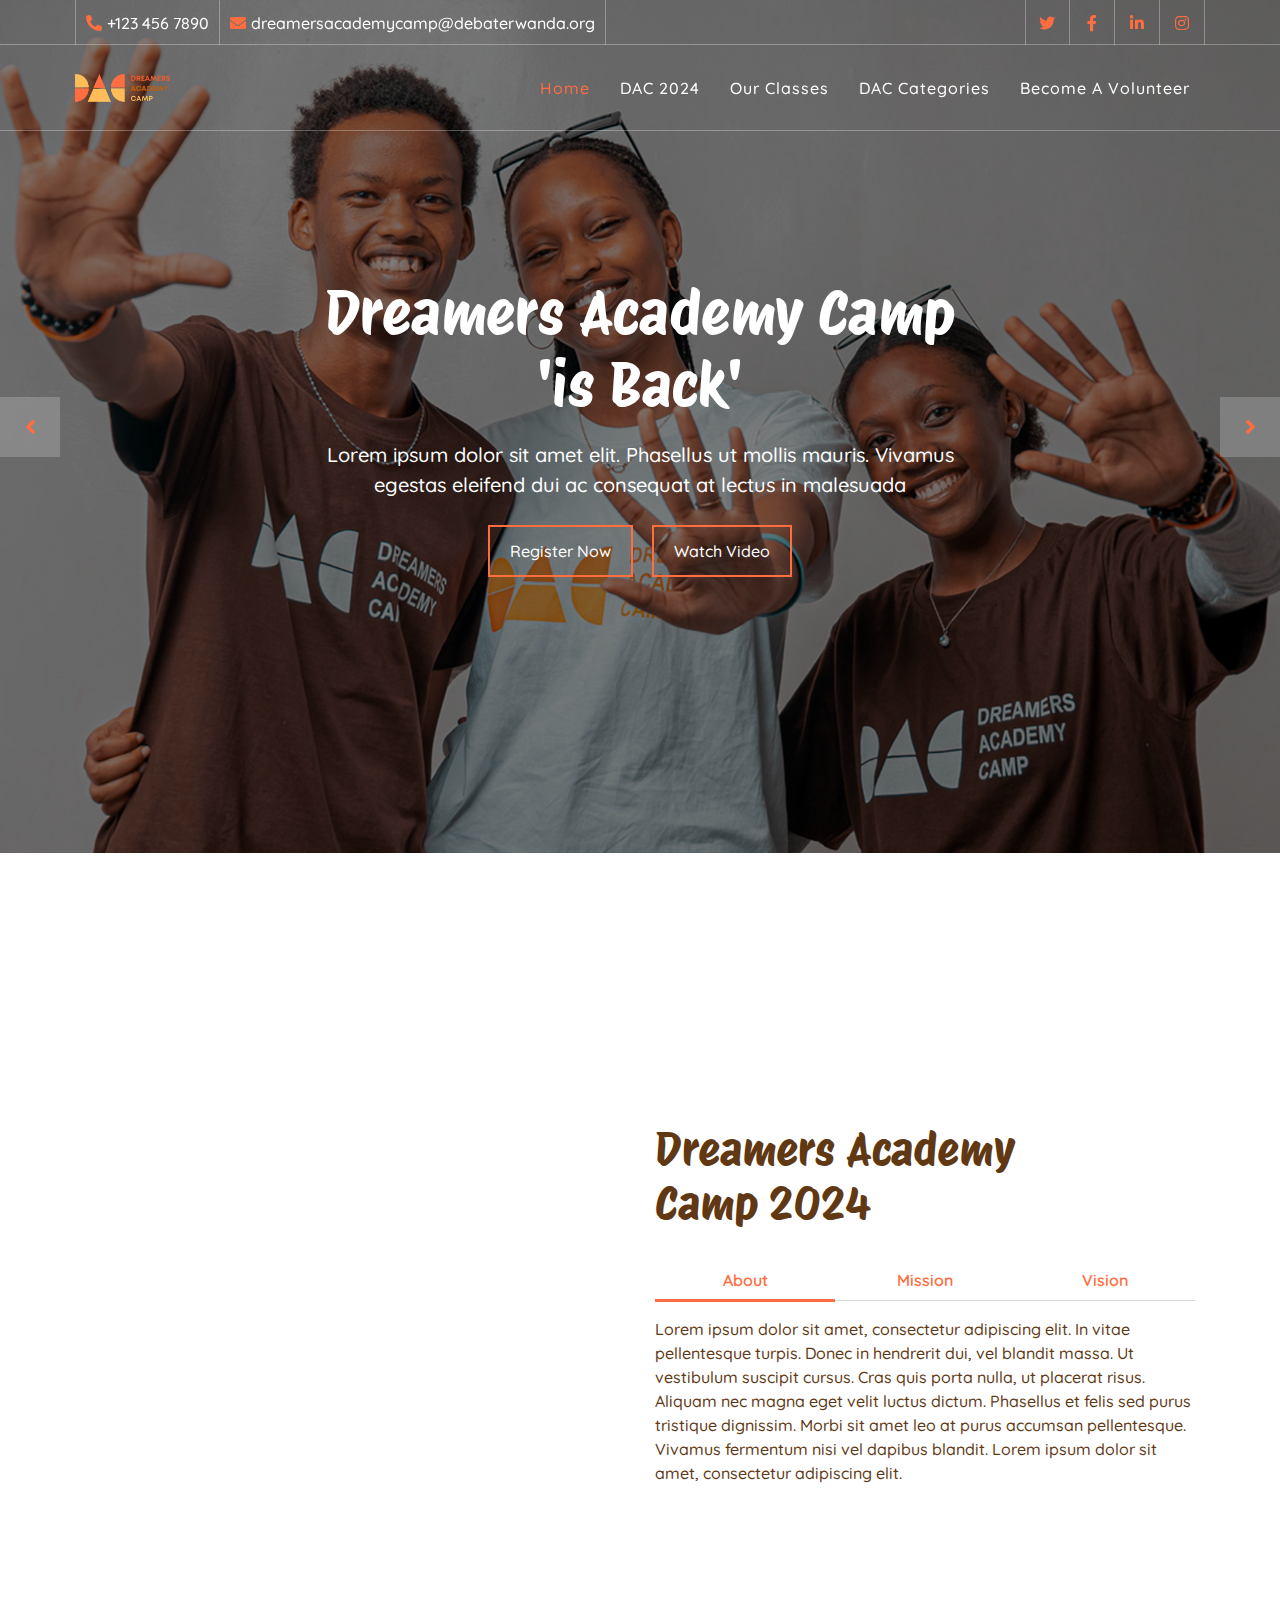
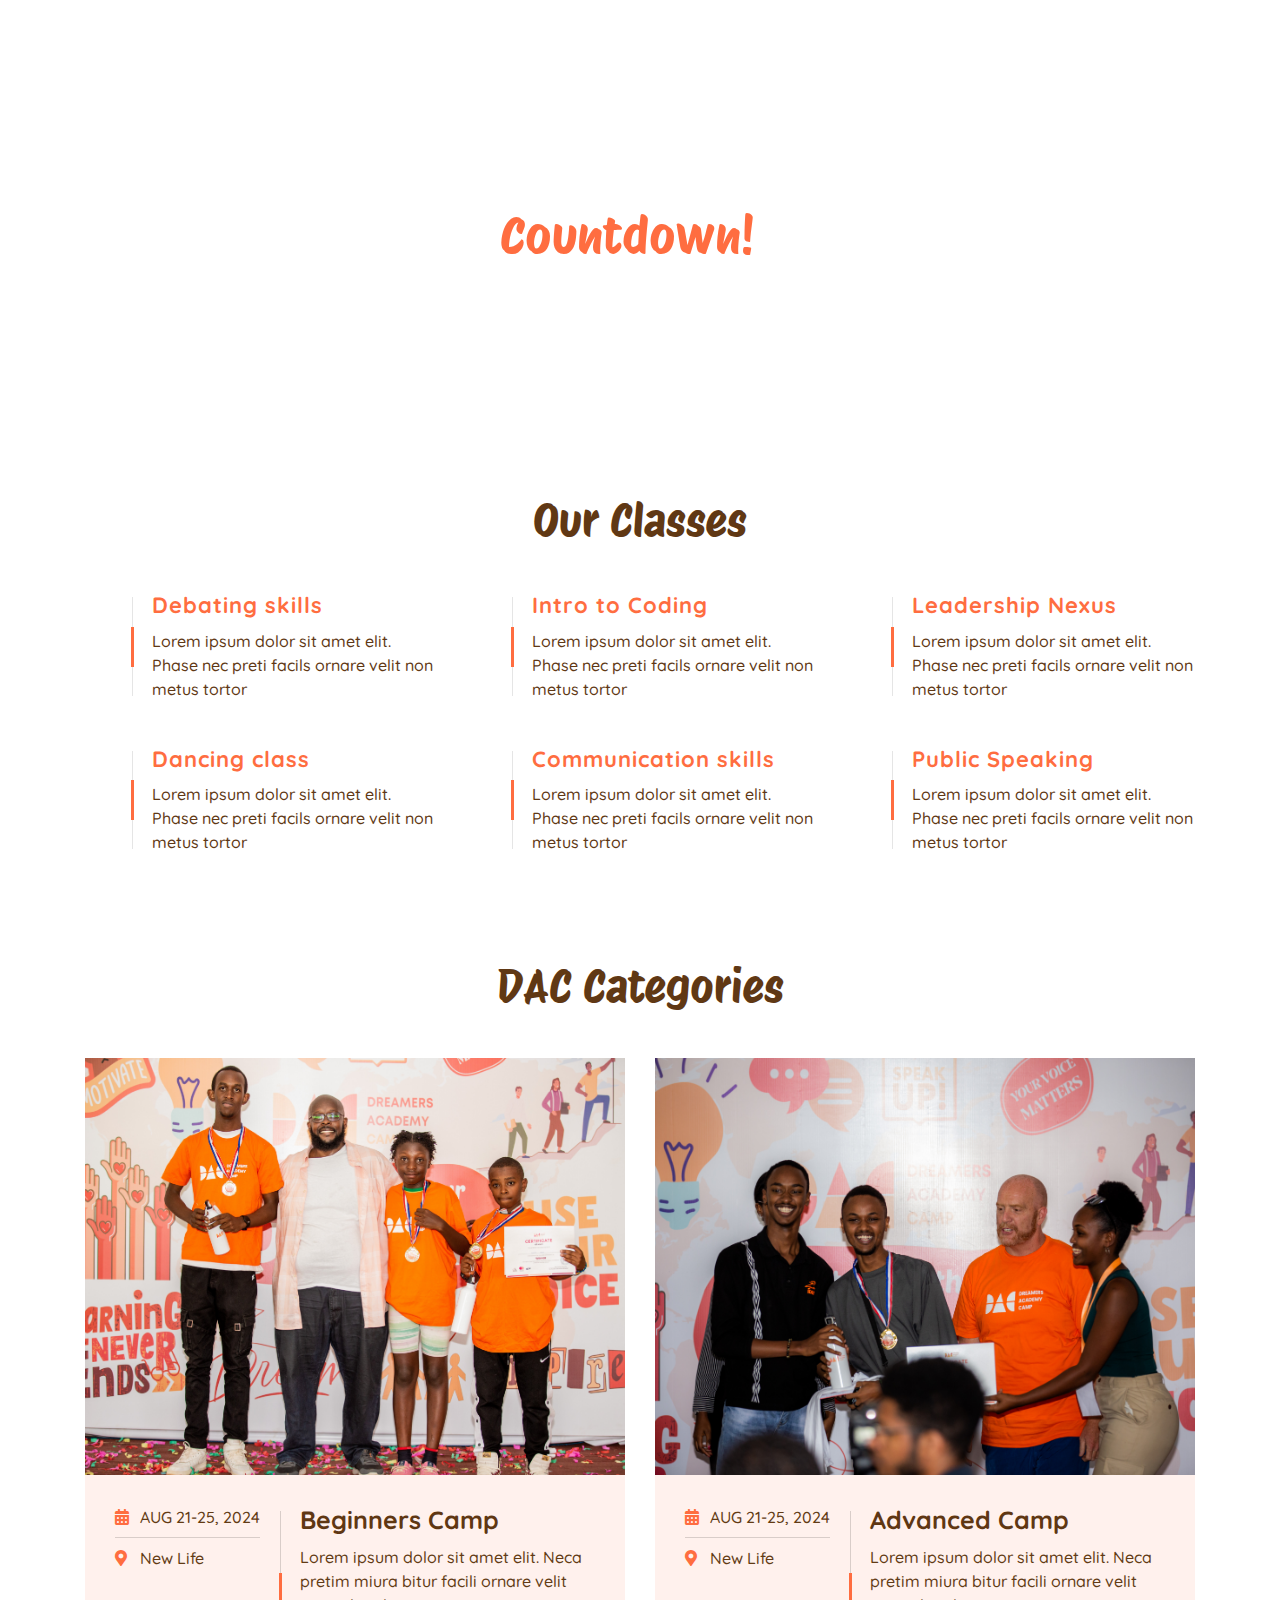
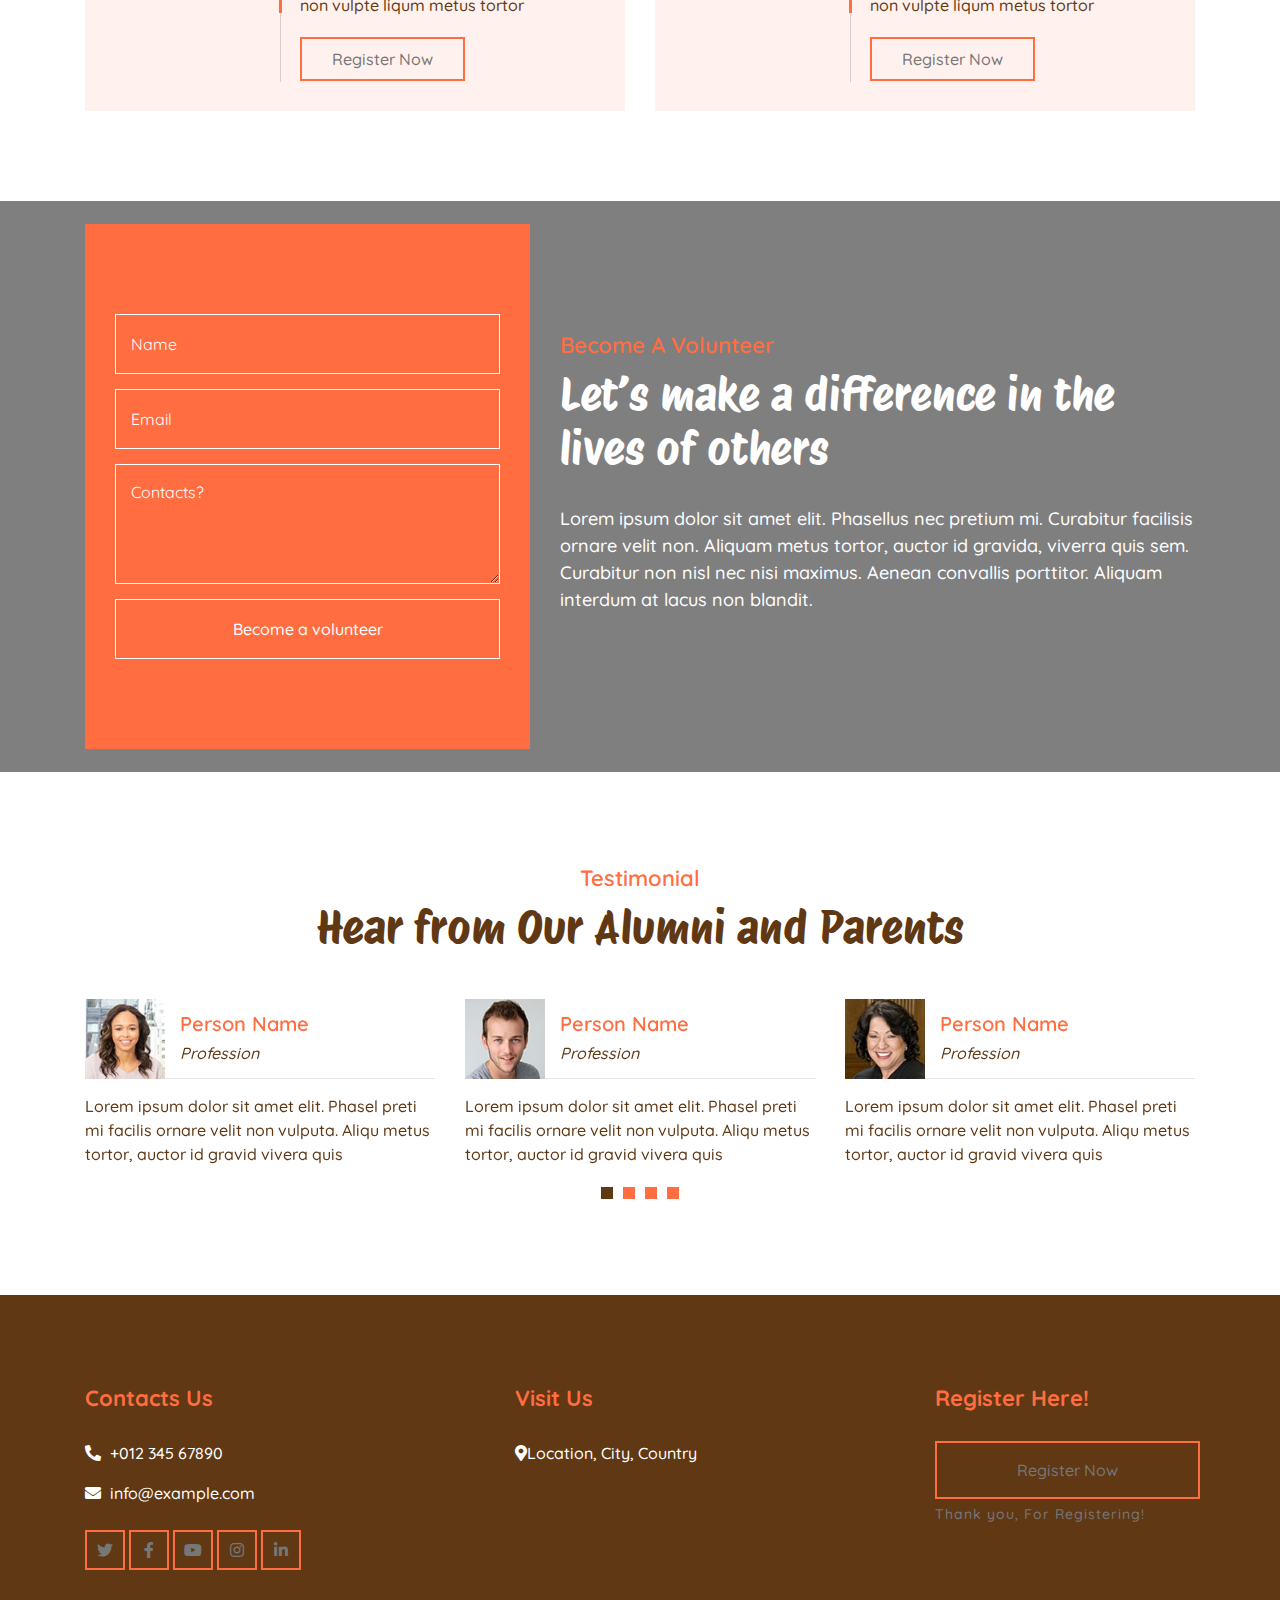
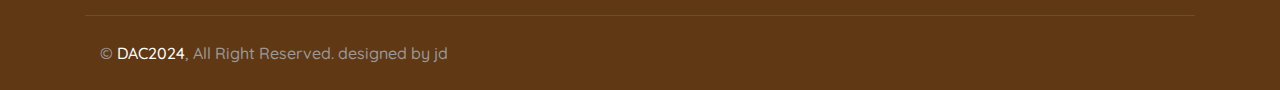
<file: index.html>
<!DOCTYPE html>
<html lang="en">
    <head>
        <meta charset="utf-8">
        <title>DAC</title>
        <meta content="width=device-width, initial-scale=1.0" name="viewport">
        <meta content="Free Website Template" name="keywords">
        <meta content="Free Website Template" name="description">

        <!-- Favicon -->
        <link href="img/favicon.ico" rel="icon">

        <!-- Google Font -->
        <link href="https://fonts.googleapis.com/css2?family=Quicksand:wght@300;400;500;600;700&display=swap" rel="stylesheet">
        <link href="https://fonts.googleapis.com/css2?family=Protest+Riot&display=swap" rel="stylesheet">
        <!-- CSS Libraries -->
        <link href="https://stackpath.bootstrapcdn.com/bootstrap/4.4.1/css/bootstrap.min.css" rel="stylesheet">
        <link href="https://cdnjs.cloudflare.com/ajax/libs/font-awesome/5.10.0/css/all.min.css" rel="stylesheet">
        <link href="lib/flaticon/font/flaticon.css" rel="stylesheet">
        <link href="lib/animate/animate.min.css" rel="stylesheet">
        <link href="lib/owlcarousel/assets/owl.carousel.min.css" rel="stylesheet">

        <!-- Template Stylesheet -->
        <link href="css/style.css" rel="stylesheet">
    </head>

    <body>
        <!-- Top Bar Start -->
        <div class="top-bar d-none d-md-block">
            <div class="container-fluid">
                <div class="row">
                    <div class="col-md-8">
                        <div class="top-bar-left">
                            <div class="text">
                                <i class="fa fa-phone-alt"></i>
                                <p>+123 456 7890</p>
                            </div>
                            <div class="text">
                                <i class="fa fa-envelope"></i>
                                <p>dreamersacademycamp@debaterwanda.org</p>
                            </div>
                        </div>
                    </div>
                    <div class="col-md-4">
                        <div class="top-bar-right">
                            <div class="social">
                                <a href=""><i class="fab fa-twitter"></i></a>
                                <a href=""><i class="fab fa-facebook-f"></i></a>
                                <a href=""><i class="fab fa-linkedin-in"></i></a>
                                <a href=""><i class="fab fa-instagram"></i></a>
                            </div>
                        </div>
                    </div>
                </div>
            </div>
        </div>
        <!-- Top Bar End -->

        <!-- Nav Bar Start -->
        <div class="navbar navbar-expand-lg bg-dark navbar-dark">
            <div class="container-fluid">
            <div class="image-wrapper">
                <a href="index.html" class="navbar-brand"><img src="img/DAC logo.png" alt="Image"></a>
            </div>    
                <button type="button" class="navbar-toggler" data-toggle="collapse" data-target="#navbarCollapse">
                    <span class="navbar-toggler-icon"></span>
                </button>

                <div class="collapse navbar-collapse justify-content-between" id="navbarCollapse">
                    <div class="navbar-nav ml-auto">
                        <a href="index.html" class="nav-item nav-link active">Home</a>
                        <a href="about.html" class="nav-item nav-link">DAC 2024</a>
                        <a href="causes.html" class="nav-item nav-link">Our Classes</a>
                        <a href="event.html" class="nav-item nav-link">DAC Categories</a>
                        <a href="blog.html" class="nav-item nav-link">Become A Volunteer</a>   
                    </div>
                </div>
            </div>
        </div>
        <!-- Nav Bar End -->


        <!-- Carousel Start -->
        <div class="carousel">
            <div class="container-fluid">
                <div class="owl-carousel">
                    <div class="carousel-item">
                        <div class="carousel-img">
                            <img src="img/carousel-1.jpg" alt="Image">
                        </div>
                        <div class="carousel-text">
                            <h1>Dreamers Academy Camp 'is Back'</h1>
                            <p>
                                Lorem ipsum dolor sit amet elit. Phasellus ut mollis mauris. Vivamus egestas eleifend dui ac consequat at lectus in malesuada
                            </p>
                            <div class="carousel-btn">
                                <a class="btn btn-custom" href="https://bit.ly/DreamersAcademy24" target="_blank">Register Now</a>
                                <a class="btn btn-custom btn-play" data-toggle="modal" data-src="https://youtu.be/tjjLIdmtaWI?si=8G15H-lLFqKykNtl" data-target="#videoModal">Watch Video</a>
                            </div>
                        </div>
                    </div>
                    <div class="carousel-item">
                        <div class="carousel-img">
                            <img src="img/carousel-2.jpg" alt="Image">
                        </div>
                        <div class="carousel-text">
                            <h1>Dreamers Academy Camp 'is Back'</h1>
                            <p>
                                Morbi sagittis turpis id suscipit feugiat. Suspendisse eu augue urna. Morbi sagittis, orci sodales varius fermentum, tortor
                            </p>
                            <div class="carousel-btn">
                                <a class="btn btn-custom" href="https://bit.ly/DreamersAcademy24" target="_blank">Register Now</a>
                                <a class="btn btn-custom btn-play" data-toggle="modal" data-src="https://youtu.be/tjjLIdmtaWI?si=8G15H-lLFqKykNtl" data-target="#videoModal">Watch Video</a>
                            </div>
                        </div>
                    </div>
                    <div class="carousel-item">
                        <div class="carousel-img">
                            <img src="img/carousel-3.jpg" alt="Image">
                        </div>
                        <div class="carousel-text">
                            <h1>Dreamers Academy Camp 'is Back'</h1>
                            <p>
                                Sed ultrices, est eget feugiat accumsan, dui nibh egestas tortor, ut rhoncus nibh ligula euismod quam. Proin pellentesque odio
                            </p>
                            <div class="carousel-btn">
                                <a class="btn btn-custom" href="https://bit.ly/DreamersAcademy24" target="_blank">Register Now</a>
                                <a class="btn btn-custom btn-play" data-toggle="modal" data-src="https://youtu.be/tjjLIdmtaWI?si=8G15H-lLFqKykNtl" data-target="#videoModal">Watch Video</a>
                            </div>
                        </div>
                    </div>
                </div>
            </div>
        </div>
        <!-- Carousel End -->
        <!-- Video Modal Start-->
        <div class="modal fade" id="videoModal" tabindex="-1" role="dialog" aria-labelledby="exampleModalLabel" aria-hidden="true">
            <div class="modal-dialog" role="document">
                <div class="modal-content">
                    <div class="modal-body">
                        <button type="button" class="close" data-dismiss="modal" aria-label="Close">
                            <span aria-hidden="true">&times;</span>
                        </button>        
                        <!-- 16:9 aspect ratio -->
                        <div class="embed-responsive embed-responsive-16by9">
                            <iframe width="560" height="315" src="https://www.youtube.com/embed/tjjLIdmtaWI?si=duzwtWU8M92BWbGL" title="YouTube video player" frameborder="0" allow="accelerometer; clipboard-write; encrypted-media; gyroscope; picture-in-picture; web-share" allowfullscreen></iframe>
                        </div>
                    </div>
                </div>
            </div>
        </div>
        <!-- Video Modal End -->
        <!-- About Start -->
        <div class="about">
            <div class="container">
                <div class="row align-items-center">
                    <div class="col-lg-6">
                        <div class="about-img" data-parallax="scroll" data-image-src="img/about.jpg"></div>
                    </div>
                    <div class="col-lg-6">
                        <div class="section-header">
                            <!--/* <p>Learn more about us!</p> */-->
                            <h2>Dreamers Academy <br>Camp 2024</h2>
                        </div>
                        <div class="about-tab">
                            <ul class="nav nav-pills nav-justified">
                                <li class="nav-item">
                                    <a class="nav-link active" data-toggle="pill" href="#tab-content-1">About</a>
                                </li>
                                <li class="nav-item">
                                    <a class="nav-link" data-toggle="pill" href="#tab-content-2">Mission</a>
                                </li>
                                <li class="nav-item">
                                    <a class="nav-link" data-toggle="pill" href="#tab-content-3">Vision</a>
                                </li>
                            </ul>

                            <div class="tab-content">
                                <div id="tab-content-1" class="container tab-pane active">
                                    Lorem ipsum dolor sit amet, consectetur adipiscing elit. In vitae pellentesque turpis. Donec in hendrerit dui, vel blandit massa. Ut vestibulum suscipit cursus. Cras quis porta nulla, ut placerat risus. Aliquam nec magna eget velit luctus dictum. Phasellus et felis sed purus tristique dignissim. Morbi sit amet leo at purus accumsan pellentesque. Vivamus fermentum nisi vel dapibus blandit. Lorem ipsum dolor sit amet, consectetur adipiscing elit.
                                </div>
                                <div id="tab-content-2" class="container tab-pane fade">
                                    Sed tincidunt, magna ut vehicula volutpat, turpis diam condimentum justo, posuere congue turpis massa in mi. Proin ornare at massa at fermentum. Nunc aliquet sed nisi iaculis ornare. Nam semper tortor eget est egestas, eu sagittis nunc sodales. Interdum et malesuada fames ac ante ipsum primis in faucibus. Praesent bibendum sapien sed purus molestie malesuada. Lorem ipsum dolor sit amet, consectetur adipiscing elit.
                                </div>
                                <div id="tab-content-3" class="container tab-pane fade">
                                    Aliquam dolor odio, mollis sed feugiat sit amet, feugiat ut sapien. Nunc eu dignissim lorem. Suspendisse at hendrerit enim. Interdum et malesuada fames ac ante ipsum primis in faucibus. Sed condimentum semper turpis vel facilisis. Nunc vel faucibus orci. Mauris ut mauris rhoncus, efficitur nisi at, venenatis quam. Praesent egestas pretium enim sit amet finibus. Curabitur at erat molestie, tincidunt lorem eget, consequat ligula.
                                </div>
                            </div>
                        </div>
                    </div>
                </div>
            </div>
        </div>
        <!-- About End -->

        <!--/* Countdown Start */-->
        <div class="count" data-parallax="scroll" data-image-src="img/Countdown.jpg">
            <p>Countdown!</p>
            <div id="countdown" class="countdown"></div>
            <script>
             // Set the date of the event (YYYY, MM - 1, DD, HH, MM, SS)
             const eventDate = new Date(2024, 7, 21, 00, 0, 0); // Months are 0-indexed, so July is represented by 7
    
              function updateCountdown() {
                const now = new Date();
               const timeDifference = eventDate - now;
    
                if (timeDifference > 0) {
                  const months = Math.floor(timeDifference / (1000 * 60 * 60 * 24 * 30));
                  const weeks = Math.floor((timeDifference % (1000 * 60 * 60 * 24 * 30)) / (1000 * 60 * 60 * 24 * 7));
                  const days = Math.floor((timeDifference % (1000 * 60 * 60 * 24 * 7)) / (1000 * 60 * 60 * 24));
                  const hours = Math.floor((timeDifference % (1000 * 60 * 60 * 24)) / (1000 * 60 * 60));
        
                 document.getElementById('countdown').innerHTML = `
                   ${months} months, ${weeks} weeks, ${days} days, ${hours} hours left
                 `;
    
                  setTimeout(updateCountdown, 1000); // Update the countdown every second
               } else {
                  document.getElementById('countdown').innerHTML = "The event has already occurred!";
                }
              }

              updateCountdown(); // Initial call to start the countdown
            </script>
        </div>    
        <!--/* Countdown End */-->

        <!-- Service Start -->
        <div class="service">
            <div class="container">
                <div class="section-header text-center">
                    <!--/* <p>What We Do?</p> */-->
                    <h2>Our Classes</h2>
                </div>
                <div class="row">
                    <div class="col-lg-4 col-md-6">
                        <div class="service-item">
                            <div class="service-icon">
                                <!--/* <i class="flaticon-diet"></i> */-->
                            </div>
                            <div class="service-text">
                                <h3>Debating skills </h3>
                                <p>Lorem ipsum dolor sit amet elit. Phase nec preti facils ornare velit non metus tortor</p>
                            </div>
                        </div>
                    </div>
                    <div class="col-lg-4 col-md-6">
                        <div class="service-item">
                            <div class="service-icon">
                                <!--/* <i class="flaticon-water"></i> */-->
                            </div>
                            <div class="service-text">
                                <h3>Intro to Coding</h3>
                                <p>Lorem ipsum dolor sit amet elit. Phase nec preti facils ornare velit non metus tortor</p>
                            </div>
                        </div>
                    </div>
                    <div class="col-lg-4 col-md-6">
                        <div class="service-item">
                            <div class="service-icon">
                                <!--/* <i class="flaticon-healthcare"></i> */-->
                            </div>
                            <div class="service-text">
                                <h3>Leadership Nexus</h3>
                                <p>Lorem ipsum dolor sit amet elit. Phase nec preti facils ornare velit non metus tortor</p>
                            </div>
                        </div>
                    </div>
                    <div class="col-lg-4 col-md-6">
                        <div class="service-item">
                            <div class="service-icon">
                                <!--/* <i class="flaticon-education"></i> */-->
                            </div>
                            <div class="service-text">
                                <h3>Dancing class</h3>
                                <p>Lorem ipsum dolor sit amet elit. Phase nec preti facils ornare velit non metus tortor</p>
                            </div>
                        </div>
                    </div>
                    <div class="col-lg-4 col-md-6">
                        <div class="service-item">
                            <div class="service-icon">
                                <!--/* <i class="flaticon-home"></i> */-->
                            </div>
                            <div class="service-text">
                                <h3>Communication skills</h3>
                                <p>Lorem ipsum dolor sit amet elit. Phase nec preti facils ornare velit non metus tortor</p>
                            </div>
                        </div>
                    </div>
                    <div class="col-lg-4 col-md-6">
                        <div class="service-item">
                            <div class="service-icon">
                                <!--/* <i class="flaticon-social-care"></i> */-->
                            </div>
                            <div class="service-text">
                                <h3>Public Speaking</h3>
                                <p>Lorem ipsum dolor sit amet elit. Phase nec preti facils ornare velit non metus tortor</p>
                            </div>
                        </div>
                    </div>
                </div>
            </div>
        </div>
        <!-- Service End -->
        
        
        <!-- Facts Start -->
        <!--/* <div class="facts" data-parallax="scroll" data-image-src="img/facts.jpg">
            <div class="container">
                <div class="row">
                    <div class="col-lg-3 col-md-6">
                        <div class="facts-item">
                            <i class="flaticon-home"></i>
                            <div class="facts-text">
                                <h3 class="facts-plus" data-toggle="counter-up">7</h3>
                                <p>Months</p>
                            </div>
                        </div>
                    </div>
                    <div class="col-lg-3 col-md-6">
                        <div class="facts-item">
                            <i class="flaticon-charity"></i>
                            <div class="facts-text">
                                <h3 class="facts-plus" data-toggle="counter-up">28</h3>
                                <p>Weeks</p>
                            </div>
                        </div>
                    </div>
                    <div class="col-lg-3 col-md-6">
                        <div class="facts-item">
                            <i class="flaticon-kindness"></i>
                            <div class="facts-text">
                                <h3 class="facts-dollar" data-toggle="counter-up">10000</h3>
                                <p>Days</p>
                            </div>
                        </div>
                    </div>
                    <div class="col-lg-3 col-md-6">
                        <div class="facts-item">
                            <i class="flaticon-donation"></i>
                            <div class="facts-text">
                                <h3 class="facts-dollar" data-toggle="counter-up">5000</h3>
                                <p>Hours</p>
                            </div>
                        </div>
                    </div>
                </div>
            </div>
        </div> */-->
        <!-- Facts End -->
        
        
        <!-- Causes Start -->
        <!--/* <div class="causes">
            <div class="container">
                <div class="section-header text-center">
                    <p>Popular Causes</p>
                    <h2>DAC Categories</h2>
                </div>
                <div class="owl-carousel causes-carousel">
                    <div class="causes-item">
                        <div class="causes-img">
                            <img src="img/causes-1.jpg" alt="Image">
                        </div>
                        <div class="causes-progress">
                            <div class="progress">
                                <div class="progress-bar" role="progressbar" aria-valuenow="85" aria-valuemin="0" aria-valuemax="100">
                                    <span>85%</span>
                                </div>
                            </div>
                            <div class="progress-text">
                                <p><strong>Raised:</strong> $100000</p>
                                <p><strong>Goal:</strong> $50000</p>
                            </div>
                        </div>
                        <div class="causes-text">
                            <h3>Lorem ipsum dolor sit</h3>
                            <p>Lorem ipsum dolor sit amet elit. Phasell nec pretium mi. Curabit facilis ornare velit non vulputa</p>
                        </div>
                        <div class="causes-btn">
                            <a class="btn btn-custom">Learn More</a>
                            <a class="btn btn-custom">Donate Now</a>
                        </div>
                    </div>
                    <div class="causes-item">
                        <div class="causes-img">
                            <img src="img/causes-2.jpg" alt="Image">
                        </div>
                        <div class="causes-progress">
                            <div class="progress">
                                <div class="progress-bar" role="progressbar" aria-valuenow="85" aria-valuemin="0" aria-valuemax="100">
                                    <span>85%</span>
                                </div>
                            </div>
                            <div class="progress-text">
                                <p><strong>Raised:</strong> $100000</p>
                                <p><strong>Goal:</strong> $50000</p>
                            </div>
                        </div>
                        <div class="causes-text">
                            <h3>Lorem ipsum dolor sit</h3>
                            <p>Lorem ipsum dolor sit amet elit. Phasell nec pretium mi. Curabit facilis ornare velit non vulputa</p>
                        </div>
                        <div class="causes-btn">
                            <a class="btn btn-custom">Learn More</a>
                            <a class="btn btn-custom">Donate Now</a>
                        </div>
                    </div>
                    <div class="causes-item">
                        <div class="causes-img">
                            <img src="img/causes-3.jpg" alt="Image">
                        </div>
                        <div class="causes-progress">
                            <div class="progress">
                                <div class="progress-bar" role="progressbar" aria-valuenow="85" aria-valuemin="0" aria-valuemax="100">
                                    <span>85%</span>
                                </div>
                            </div>
                            <div class="progress-text">
                                <p><strong>Raised:</strong> $100000</p>
                                <p><strong>Goal:</strong> $50000</p>
                            </div>
                        </div>
                        <div class="causes-text">
                            <h3>Lorem ipsum dolor sit</h3>
                            <p>Lorem ipsum dolor sit amet elit. Phasell nec pretium mi. Curabit facilis ornare velit non vulputa</p>
                        </div>
                        <div class="causes-btn">
                            <a class="btn btn-custom">Learn More</a>
                            <a class="btn btn-custom">Donate Now</a>
                        </div>
                    </div>
                    <div class="causes-item">
                        <div class="causes-img">
                            <img src="img/causes-4.jpg" alt="Image">
                        </div>
                        <div class="causes-progress">
                            <div class="progress">
                                <div class="progress-bar" role="progressbar" aria-valuenow="85" aria-valuemin="0" aria-valuemax="100">
                                    <span>85%</span>
                                </div>
                            </div>
                            <div class="progress-text">
                                <p><strong>Raised:</strong> $100000</p>
                                <p><strong>Goal:</strong> $50000</p>
                            </div>
                        </div>
                        <div class="causes-text">
                            <h3>Lorem ipsum dolor sit</h3>
                            <p>Lorem ipsum dolor sit amet elit. Phasell nec pretium mi. Curabit facilis ornare velit non vulputa</p>
                        </div>
                        <div class="causes-btn">
                            <a class="btn btn-custom">Learn More</a>
                            <a class="btn btn-custom">Donate Now</a>
                        </div>
                    </div>
                </div>
            </div>
        </div> */-->
        <!-- Causes End -->
        
        
        <!-- Donate Start -->
        <!--/* <div class="donate" data-parallax="scroll" data-image-src="img/donate.jpg">
            <div class="container">
                <div class="row align-items-center">
                    <div class="col-lg-7">
                        <div class="donate-content">
                            <div class="section-header">
                                <p>Donate Now</p>
                                <h2>Let's donate to needy people for better lives</h2>
                            </div>
                            <div class="donate-text">
                                <p>
                                    Lorem ipsum dolor sit amet elit. Phasellus nec pretium mi. Curabitur facilisis ornare velit non. Aliquam metus tortor, auctor id gravida, viverra quis sem. Curabitur non nisl nec nisi maximus. Aenean convallis porttitor. Aliquam interdum at lacus non blandit.
                                </p>
                            </div>
                        </div>
                    </div>
                    <div class="col-lg-5">
                        <div class="donate-form">
                            <form>
                                <div class="control-group">
                                    <input type="text" class="form-control" placeholder="Name" required="required" />
                                </div>
                                <div class="control-group">
                                    <input type="email" class="form-control" placeholder="Email" required="required" />
                                </div>
                                <div class="btn-group btn-group-toggle" data-toggle="buttons">
                                    <label class="btn btn-custom active">
                                        <input type="radio" name="options" checked> $10
                                    </label>
                                    <label class="btn btn-custom">
                                        <input type="radio" name="options"> $20
                                    </label>
                                    <label class="btn btn-custom">
                                        <input type="radio" name="options"> $30
                                    </label>
                                </div>
                                <div>
                                    <button class="btn btn-custom" type="submit">Donate Now</button>
                                </div>
                            </form>
                        </div>
                    </div>
                </div>
            </div>
        </div> */-->
        <!-- Donate End -->
        
        
        <!-- Event Start -->
        <div class="event">
            <div class="container">
                <div class="section-header text-center">
                    <!--/* <p>Upcoming Events</p> */-->
                    <h2>DAC Categories</h2>
                </div>
                <div class="row">
                    <div class="col-lg-6">
                        <div class="event-item">
                            <img src="img/event-1.jpg" alt="Image">
                            <div class="event-content">
                                <div class="event-meta">
                                    <p><i class="fa fa-calendar-alt"></i>AUG 21-25, 2024</p>
                                    <!--/* <p><i class="far fa-clock"></i>8:00 - 10:00</p> */-->
                                    <p><i class="fa fa-map-marker-alt"></i>New Life</p>
                                </div>
                                <div class="event-text">
                                    <h3>Beginners Camp</h3>
                                    <p>
                                        Lorem ipsum dolor sit amet elit. Neca pretim miura bitur facili ornare velit non vulpte liqum metus tortor
                                    </p>
                                    <a class="btn btn-custom" href="">Register Now</a>
                                </div>
                            </div>
                        </div>
                    </div>
                    <div class="col-lg-6">
                        <div class="event-item">
                            <img src="img/event-2.jpg" alt="Image">
                            <div class="event-content">
                                <div class="event-meta">
                                    <p><i class="fa fa-calendar-alt"></i>AUG 21-25, 2024</p>
                                    <!--/* <p><i class="far fa-clock"></i>8:00 - 10:00</p> */-->
                                    <p><i class="fa fa-map-marker-alt"></i>New Life</p>
                                </div>
                                <div class="event-text">
                                    <h3>Advanced Camp</h3>
                                    <p>
                                        Lorem ipsum dolor sit amet elit. Neca pretim miura bitur facili ornare velit non vulpte liqum metus tortor
                                    </p>
                                    <a class="btn btn-custom" href="">Register Now</a>
                                </div>
                            </div>
                        </div>
                    </div>
                </div>
            </div>
        </div>
        <!-- Event End -->


        <!-- Team Start -->
        <!--/* <div class="team">
            <div class="container">
                <div class="section-header text-center">
                    <p>Meet Our Team</p>
                    <h2>Awesome guys behind our charity activities</h2>
                </div>
                <div class="row">
                    <div class="col-lg-3 col-md-6">
                        <div class="team-item">
                            <div class="team-img">
                                <img src="img/team-1.jpg" alt="Team Image">
                            </div>
                            <div class="team-text">
                                <h2>Donald John</h2>
                                <p>Founder & CEO</p>
                                <div class="team-social">
                                    <a href=""><i class="fab fa-twitter"></i></a>
                                    <a href=""><i class="fab fa-facebook-f"></i></a>
                                    <a href=""><i class="fab fa-linkedin-in"></i></a>
                                    <a href=""><i class="fab fa-instagram"></i></a>
                                </div>
                            </div>
                        </div>
                    </div>
                    <div class="col-lg-3 col-md-6">
                        <div class="team-item">
                            <div class="team-img">
                                <img src="img/team-2.jpg" alt="Team Image">
                            </div>
                            <div class="team-text">
                                <h2>Adam Phillips</h2>
                                <p>Chef Executive</p>
                                <div class="team-social">
                                    <a href=""><i class="fab fa-twitter"></i></a>
                                    <a href=""><i class="fab fa-facebook-f"></i></a>
                                    <a href=""><i class="fab fa-linkedin-in"></i></a>
                                    <a href=""><i class="fab fa-instagram"></i></a>
                                </div>
                            </div>
                        </div>
                    </div>
                    <div class="col-lg-3 col-md-6">
                        <div class="team-item">
                            <div class="team-img">
                                <img src="img/team-3.jpg" alt="Team Image">
                            </div>
                            <div class="team-text">
                                <h2>Thomas Olsen</h2>
                                <p>Chef Advisor</p>
                                <div class="team-social">
                                    <a href=""><i class="fab fa-twitter"></i></a>
                                    <a href=""><i class="fab fa-facebook-f"></i></a>
                                    <a href=""><i class="fab fa-linkedin-in"></i></a>
                                    <a href=""><i class="fab fa-instagram"></i></a>
                                </div>
                            </div>
                        </div>
                    </div>
                    <div class="col-lg-3 col-md-6">
                        <div class="team-item">
                            <div class="team-img">
                                <img src="img/team-4.jpg" alt="Team Image">
                            </div>
                            <div class="team-text">
                                <h2>James Alien</h2>
                                <p>Advisor</p>
                                <div class="team-social">
                                    <a href=""><i class="fab fa-twitter"></i></a>
                                    <a href=""><i class="fab fa-facebook-f"></i></a>
                                    <a href=""><i class="fab fa-linkedin-in"></i></a>
                                    <a href=""><i class="fab fa-instagram"></i></a>
                                </div>
                            </div>
                        </div>
                    </div>
                </div>
            </div>
        </div> */-->
        <!-- Team End -->
        
        
        <!-- Volunteer Start -->
        <div class="volunteer" data-parallax="scroll" data-image-src="img/volunteer.jpg">
            <div class="container">
                <div class="row align-items-center">
                    <div class="col-lg-5">
                        <div class="volunteer-form">
                            <form>
                                <div class="control-group">
                                    <input type="text" class="form-control" placeholder="Name" required="required" />
                                </div>
                                <div class="control-group">
                                    <input type="email" class="form-control" placeholder="Email" required="required" />
                                </div>
                                <div class="control-group">
                                    <textarea class="form-control" placeholder="Contacts?" required="required"></textarea>
                                </div>
                                <div>
                                    <button class="btn btn-custom" type="submit">Become a volunteer</button>
                                </div>
                            </form>
                        </div>
                    </div>
                    <div class="col-lg-7">
                        <div class="volunteer-content">
                            <div class="section-header">
                                <p>Become A Volunteer</p>
                                <h2>Let’s make a difference in the lives of others</h2>
                            </div>
                            <div class="volunteer-text">
                                <p>
                                    Lorem ipsum dolor sit amet elit. Phasellus nec pretium mi. Curabitur facilisis ornare velit non. Aliquam metus tortor, auctor id gravida, viverra quis sem. Curabitur non nisl nec nisi maximus. Aenean convallis porttitor. Aliquam interdum at lacus non blandit.
                                </p>
                            </div>
                        </div>
                    </div>
                </div>
            </div>
        </div>
        <!-- Volunteer End -->
        
        
        <!-- Testimonial Start -->
        <div class="testimonial">
            <div class="container">
                <div class="section-header text-center">
                    <p>Testimonial</p>
                    <h2>Hear from Our Alumni and Parents</h2>
                </div>
                <div class="owl-carousel testimonials-carousel">
                    <div class="testimonial-item">
                        <div class="testimonial-profile">
                            <img src="img/testimonial-1.jpg" alt="Image">
                            <div class="testimonial-name">
                                <h3>Person Name</h3>
                                <p>Profession</p>
                            </div>
                        </div>
                        <div class="testimonial-text">
                            <p>
                                Lorem ipsum dolor sit amet elit. Phasel preti mi facilis ornare velit non vulputa. Aliqu metus tortor, auctor id gravid vivera quis
                            </p>
                        </div>
                    </div>
                    <div class="testimonial-item">
                        <div class="testimonial-profile">
                            <img src="img/testimonial-2.jpg" alt="Image">
                            <div class="testimonial-name">
                                <h3>Person Name</h3>
                                <p>Profession</p>
                            </div>
                        </div>
                        <div class="testimonial-text">
                            <p>
                                Lorem ipsum dolor sit amet elit. Phasel preti mi facilis ornare velit non vulputa. Aliqu metus tortor, auctor id gravid vivera quis
                            </p>
                        </div>
                    </div>
                    <div class="testimonial-item">
                        <div class="testimonial-profile">
                            <img src="img/testimonial-3.jpg" alt="Image">
                            <div class="testimonial-name">
                                <h3>Person Name</h3>
                                <p>Profession</p>
                            </div>
                        </div>
                        <div class="testimonial-text">
                            <p>
                                Lorem ipsum dolor sit amet elit. Phasel preti mi facilis ornare velit non vulputa. Aliqu metus tortor, auctor id gravid vivera quis
                            </p>
                        </div>
                    </div>
                    <div class="testimonial-item">
                        <div class="testimonial-profile">
                            <img src="img/testimonial-4.jpg" alt="Image">
                            <div class="testimonial-name">
                                <h3>Person Name</h3>
                                <p>Profession</p>
                            </div>
                        </div>
                        <div class="testimonial-text">
                            <p>
                                Lorem ipsum dolor sit amet elit. Phasel preti mi facilis ornare velit non vulputa. Aliqu metus tortor, auctor id gravid vivera quis
                            </p>
                        </div>
                    </div>
                </div>
            </div>
        </div>
        <!-- Testimonial End -->
        
        
        <!-- Contact Start -->
        <!--/* <div class="contact">
            <div class="container">
                <div class="section-header text-center">
                    <p>Get In Touch</p>
                    <h2>Contact for any query</h2>
                </div>
                <div class="contact-img">
                    <img src="img/contact.jpg" alt="Image">
                </div>
                <div class="contact-form">
                        <div id="success"></div>
                        <form name="sentMessage" id="contactForm" novalidate="novalidate">
                            <div class="control-group">
                                <input type="text" class="form-control" id="name" placeholder="Your Name" required="required" data-validation-required-message="Please enter your name" />
                                <p class="help-block text-danger"></p>
                            </div>
                            <div class="control-group">
                                <input type="email" class="form-control" id="email" placeholder="Your Email" required="required" data-validation-required-message="Please enter your email" />
                                <p class="help-block text-danger"></p>
                            </div>
                            <div class="control-group">
                                <input type="text" class="form-control" id="subject" placeholder="Subject" required="required" data-validation-required-message="Please enter a subject" />
                                <p class="help-block text-danger"></p>
                            </div>
                            <div class="control-group">
                                <textarea class="form-control" id="message" placeholder="Message" required="required" data-validation-required-message="Please enter your message"></textarea>
                                <p class="help-block text-danger"></p>
                            </div>
                            <div>
                                <button class="btn btn-custom" type="submit" id="sendMessageButton">Send Message</button>
                            </div>
                        </form>
                    </div>
            </div>
        </div> */-->
        <!-- Contact End -->


        <!-- Blog Start -->
        <!--/* <div class="blog">
            <div class="container">
                <div class="section-header text-center">
                    <p>Our Blog</p>
                    <h2>Latest news & articles directly from our blog</h2>
                </div>
                <div class="row">
                    <div class="col-lg-4">
                        <div class="blog-item">
                            <div class="blog-img">
                                <img src="img/blog-1.jpg" alt="Image">
                            </div>
                            <div class="blog-text">
                                <h3><a href="#">Lorem ipsum dolor sit</a></h3>
                                <p>
                                    Lorem ipsum dolor sit amet elit. Neca pretim miura bitur facili ornare velit non vulpte liqum metus tortor
                                </p>
                            </div>
                            <div class="blog-meta">
                                <p><i class="fa fa-user"></i><a href="">Admin</a></p>
                                <p><i class="fa fa-comments"></i><a href="">15 Comments</a></p>
                            </div>
                        </div>
                    </div>
                    <div class="col-lg-4">
                        <div class="blog-item">
                            <div class="blog-img">
                                <img src="img/blog-2.jpg" alt="Image">
                            </div>
                            <div class="blog-text">
                                <h3><a href="#">Lorem ipsum dolor sit</a></h3>
                                <p>
                                    Lorem ipsum dolor sit amet elit. Neca pretim miura bitur facili ornare velit non vulpte liqum metus tortor
                                </p>
                            </div>
                            <div class="blog-meta">
                                <p><i class="fa fa-user"></i><a href="">Admin</a></p>
                                <p><i class="fa fa-comments"></i><a href="">15 Comments</a></p>
                            </div>
                        </div>
                    </div>
                    <div class="col-lg-4">
                        <div class="blog-item">
                            <div class="blog-img">
                                <img src="img/blog-3.jpg" alt="Image">
                            </div>
                            <div class="blog-text">
                                <h3><a href="#">Lorem ipsum dolor sit</a></h3>
                                <p>
                                    Lorem ipsum dolor sit amet elit. Neca pretim miura bitur facili ornare velit non vulpte liqum metus tortor
                                </p>
                            </div>
                            <div class="blog-meta">
                                <p><i class="fa fa-user"></i><a href="">Admin</a></p>
                                <p><i class="fa fa-comments"></i><a href="">15 Comments</a></p>
                            </div>
                        </div>
                    </div>
                </div>
            </div>
        </div> */-->
        <!-- Blog End -->


        <!-- Footer Start -->
        <div class="footer">
            <div class="container">
                <div class="row row-wrapper">
                    <div class="col-lg-3 col-md-6">
                        <div class="footer-contact">
                            <h2>Contacts Us</h2>
                            <!--/* <p><i class="fa fa-map-marker-alt"></i>Location, City, Country</p> */-->
                            <p><i class="fa fa-phone-alt"></i>+012 345 67890</p>
                            <p><i class="fa fa-envelope"></i>info@example.com</p>
                            <div class="footer-social">
                                <a class="btn btn-custom" href="https://www.instagram.com/___.jayd250.___/"><i class="fab fa-twitter"></i></a>
                                <a class="btn btn-custom" href="https://www.instagram.com/___.jayd250.___/"><i class="fab fa-facebook-f"></i></a>
                                <a class="btn btn-custom" href="https://www.instagram.com/___.jayd250.___/"><i class="fab fa-youtube"></i></a>
                                <a class="btn btn-custom" href="https://www.instagram.com/___.jayd250.___/"><i class="fab fa-instagram"></i></a>
                                <a class="btn btn-custom" href="https://www.instagram.com/___.jayd250.___/"><i class="fab fa-linkedin-in"></i></a>
                            </div>
                        </div>
                    </div>
                    <div class="col-lg-3 col-md-6 footer-news-letter">
                        <div class="footer-link">
                            <h2>Visit Us</h2>
                            <p><i class="fa fa-map-marker-alt"></i>Location, City, Country</p>
                            
                        </div>
                    </div>
                  
                    <div class="col-lg-3 col-md-6 ">
                        <div class="footer-newsletter">
                            <h2>Register Here!</h2>
                            <form>
                                <button class="btn btn-custom">Register Now</button>
                                <label>Thank you, For Registering!</label>
                            </form>
                        </div>
                    </div>
                </div>
            </div>
            <div class="container copyright">
                <div class="row">
                    <div class="col-md-12">
                        <p>&copy; <a href="">DAC2024</a>, All Right Reserved. designed by jd</p>
                    </div>
                    
                </div>
            </div>
        </div>
        <!-- Footer End -->
        
        <!-- Back to top button -->
        <!--/* <a href="#" class="back-to-top"><i class="fa fa-chevron-up"></i></a> */-->
        
        <!-- Pre Loader -->
        <div id="loader" class="show">
            <div class="loader"></div>
        </div>

        <!-- JavaScript Libraries -->
        <script src="https://code.jquery.com/jquery-3.4.1.min.js"></script>
        <script src="https://stackpath.bootstrapcdn.com/bootstrap/4.4.1/js/bootstrap.bundle.min.js"></script>
        <script src="lib/easing/easing.min.js"></script>
        <script src="lib/owlcarousel/owl.carousel.min.js"></script>
        <script src="lib/waypoints/waypoints.min.js"></script>
        <script src="lib/counterup/counterup.min.js"></script>
        <script src="lib/parallax/parallax.min.js"></script>
        
        <!-- Contact Javascript File -->
        <script src="mail/jqBootstrapValidation.min.js"></script>
        <script src="mail/contact.js"></script>

        <!-- Template Javascript -->
        <script src="js/main.js"></script>
    </body>
</html>
</file>
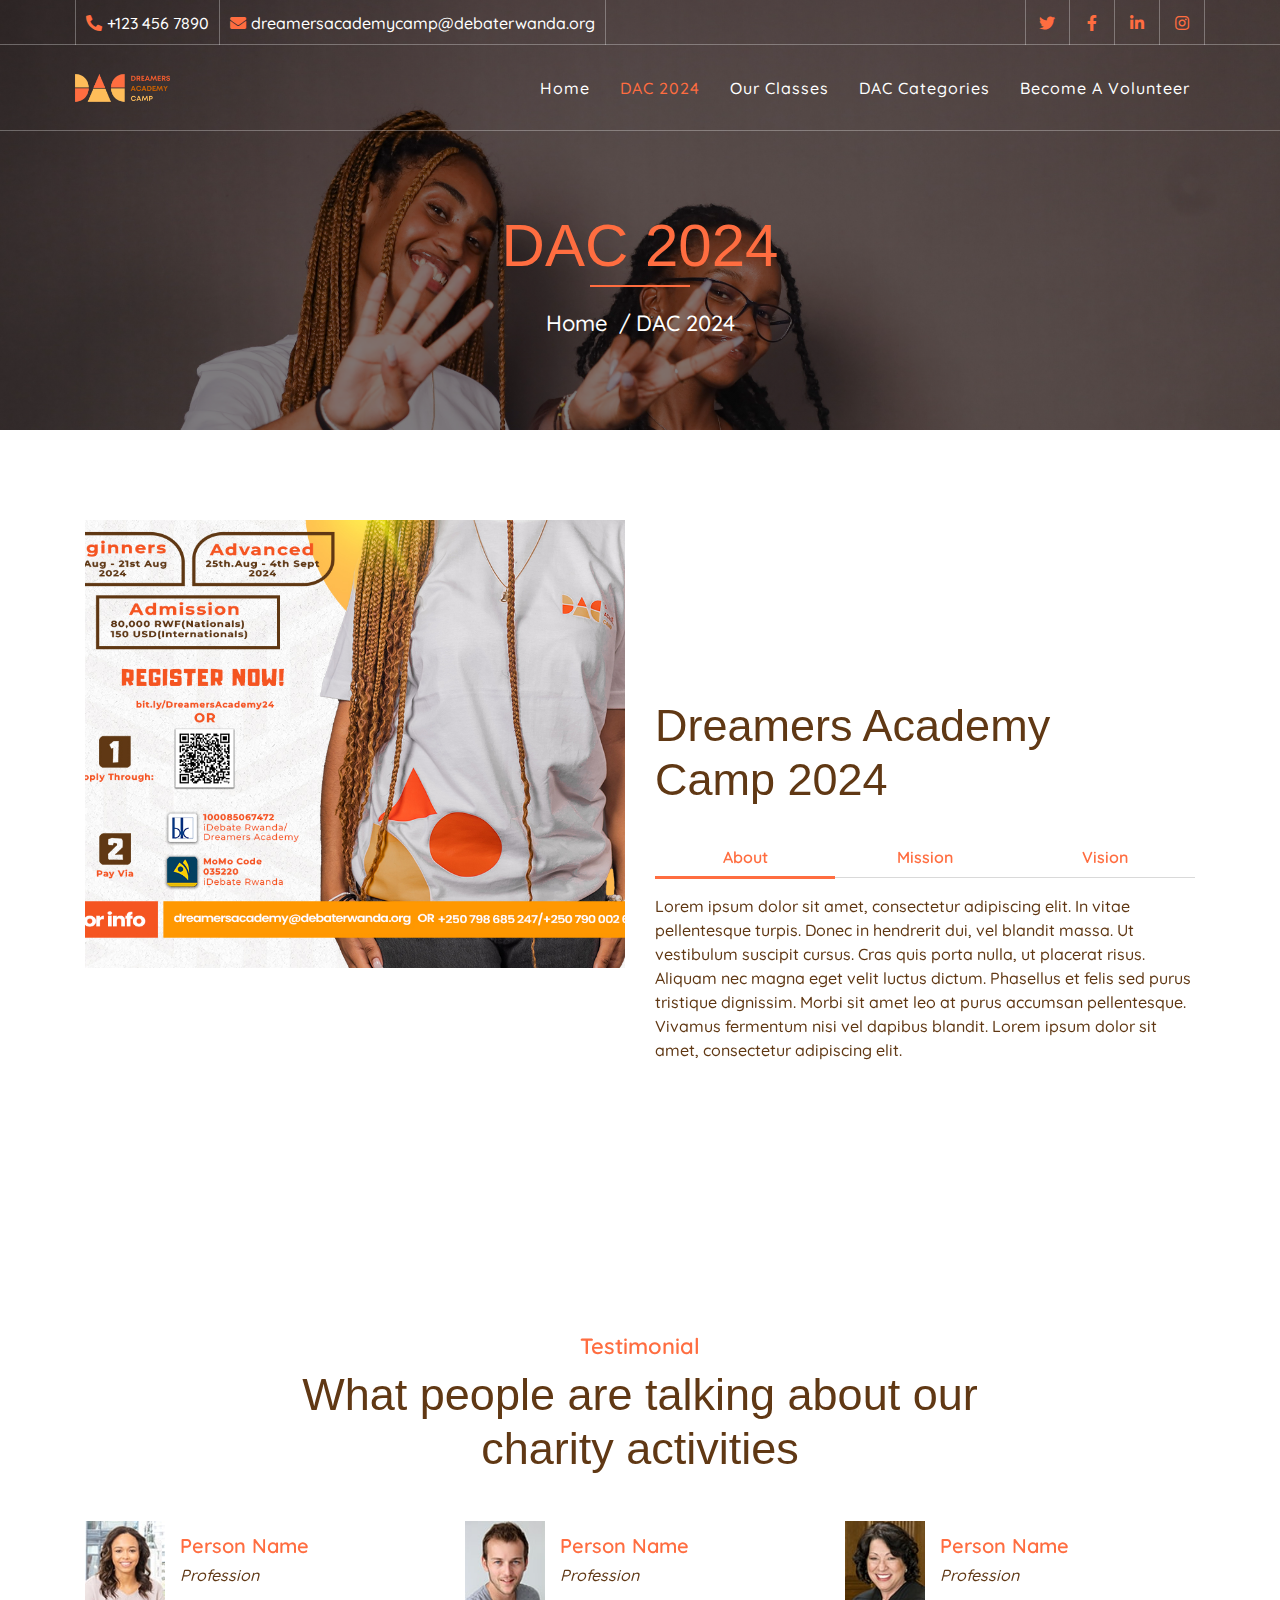
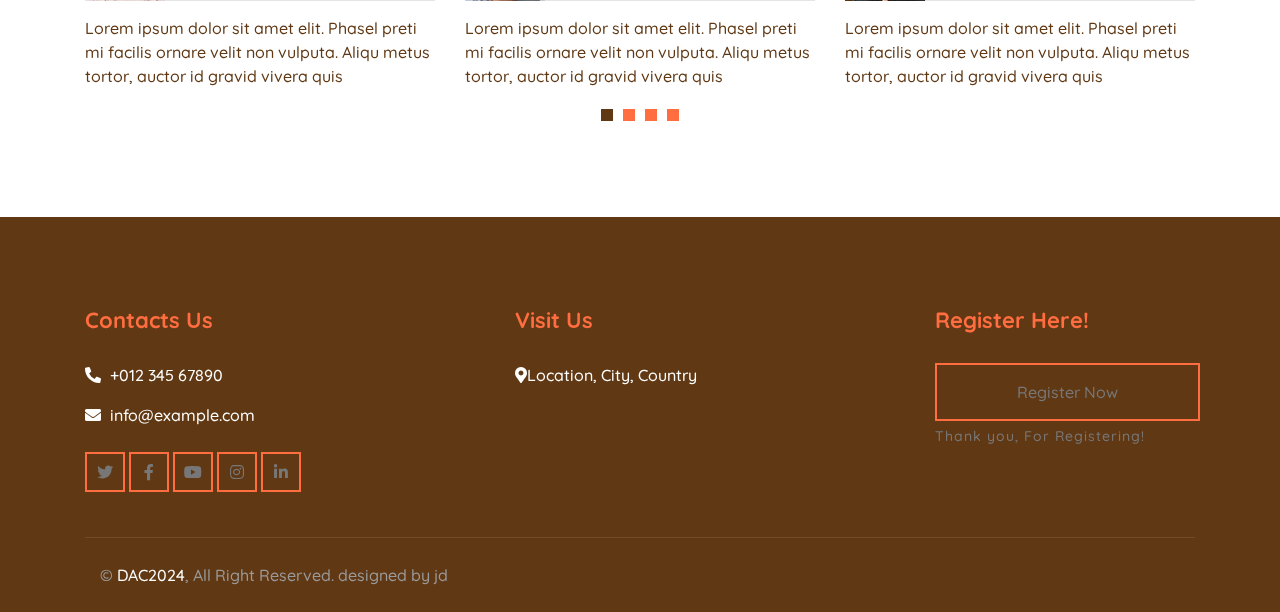
<file: about.html>
<!DOCTYPE html>
<html lang="en">
    <head>
        <meta charset="utf-8">
        <title>DAC 2024</title>
        <meta content="width=device-width, initial-scale=1.0" name="viewport">
        <meta content="Free Website Template" name="keywords">
        <meta content="Free Website Template" name="description">

        <!-- Favicon -->
        <link href="img/favicon.ico" rel="icon">

        <!-- Google Font -->
        <link href="https://fonts.googleapis.com/css2?family=Quicksand:wght@300;400;500;600;700&display=swap" rel="stylesheet">
        
        <!-- CSS Libraries -->
        <link href="https://stackpath.bootstrapcdn.com/bootstrap/4.4.1/css/bootstrap.min.css" rel="stylesheet">
        <link href="https://cdnjs.cloudflare.com/ajax/libs/font-awesome/5.10.0/css/all.min.css" rel="stylesheet">
        <link href="lib/flaticon/font/flaticon.css" rel="stylesheet">
        <link href="lib/animate/animate.min.css" rel="stylesheet">
        <link href="lib/owlcarousel/assets/owl.carousel.min.css" rel="stylesheet">

        <!-- Template Stylesheet -->
        <link href="css/style.css" rel="stylesheet">    </head>

    <body>
        <!-- Top Bar Start -->
        <div class="top-bar d-none d-md-block">
            <div class="container-fluid">
                <div class="row">
                    <div class="col-md-8">
                        <div class="top-bar-left">
                            <div class="text">
                                <i class="fa fa-phone-alt"></i>
                                <p>+123 456 7890</p>
                            </div>
                            <div class="text">
                                <i class="fa fa-envelope"></i>
                                <p>dreamersacademycamp@debaterwanda.org</p>
                            </div>
                        </div>
                    </div>
                    <div class="col-md-4">
                        <div class="top-bar-right">
                            <div class="social">
                                <a href=""><i class="fab fa-twitter"></i></a>
                                <a href=""><i class="fab fa-facebook-f"></i></a>
                                <a href=""><i class="fab fa-linkedin-in"></i></a>
                                <a href=""><i class="fab fa-instagram"></i></a>
                            </div>
                        </div>
                    </div>
                </div>
            </div>
        </div>
        <!-- Top Bar End -->

        <!-- Nav Bar Start -->
        <div class="navbar navbar-expand-lg bg-dark navbar-dark">
            <div class="container-fluid">
            <div class="image-wrapper">
                <a href="index.html" class="navbar-brand"><img src="img/DAC logo.png" alt="Image"></a>
            </div>    
                <button type="button" class="navbar-toggler" data-toggle="collapse" data-target="#navbarCollapse">
                    <span class="navbar-toggler-icon"></span>
                </button>

                <div class="collapse navbar-collapse justify-content-between" id="navbarCollapse">
                    <div class="navbar-nav ml-auto">
                        <a href="index.html" class="nav-item nav-link">Home</a>
                        <a href="about.html" class="nav-item nav-link active">DAC 2024</a>
                        <a href="causes.html" class="nav-item nav-link">Our Classes</a>
                        <a href="event.html" class="nav-item nav-link">DAC Categories</a>
                        <a href="blog.html" class="nav-item nav-link">Become A Volunteer</a>   
                    </div>
                </div>
            </div>
        </div>
        <!-- Nav Bar End -->
        
        
        <!-- Page Header Start -->
        <div class="page-header">
            <div class="container">
                <div class="row">
                    <div class="col-12">
                        <h2>DAC 2024</h2>
                    </div>
                    <div class="col-12">
                        <a href="">Home</a>
                        <a href="">DAC 2024</a>
                    </div>
                </div>
            </div>
        </div>
        <!-- Page Header End -->
        

        <!-- About Start -->
        <div class="about">
            <div class="container">
                <div class="row align-items-center">
                    <div class="col-lg-6">
                        <div class="about-img" data-parallax="scroll" data-image-src="img/about.jpg"></div>
                    </div>
                    <div class="col-lg-6">
                        <div class="section-header">
                            <!--/* <p>Learn About Us</p> */-->
                            <h2>Dreamers Academy <br>Camp 2024</h2>
                        </div>
                        <div class="about-tab">
                            <ul class="nav nav-pills nav-justified">
                                <li class="nav-item">
                                    <a class="nav-link active" data-toggle="pill" href="#tab-content-1">About</a>
                                </li>
                                <li class="nav-item">
                                    <a class="nav-link" data-toggle="pill" href="#tab-content-2">Mission</a>
                                </li>
                                <li class="nav-item">
                                    <a class="nav-link" data-toggle="pill" href="#tab-content-3">Vision</a>
                                </li>
                            </ul>

                            <div class="tab-content">
                                <div id="tab-content-1" class="container tab-pane active">
                                    Lorem ipsum dolor sit amet, consectetur adipiscing elit. In vitae pellentesque turpis. Donec in hendrerit dui, vel blandit massa. Ut vestibulum suscipit cursus. Cras quis porta nulla, ut placerat risus. Aliquam nec magna eget velit luctus dictum. Phasellus et felis sed purus tristique dignissim. Morbi sit amet leo at purus accumsan pellentesque. Vivamus fermentum nisi vel dapibus blandit. Lorem ipsum dolor sit amet, consectetur adipiscing elit.
                                </div>
                                <div id="tab-content-2" class="container tab-pane fade">
                                    Sed tincidunt, magna ut vehicula volutpat, turpis diam condimentum justo, posuere congue turpis massa in mi. Proin ornare at massa at fermentum. Nunc aliquet sed nisi iaculis ornare. Nam semper tortor eget est egestas, eu sagittis nunc sodales. Interdum et malesuada fames ac ante ipsum primis in faucibus. Praesent bibendum sapien sed purus molestie malesuada. Lorem ipsum dolor sit amet, consectetur adipiscing elit.
                                </div>
                                <div id="tab-content-3" class="container tab-pane fade">
                                    Aliquam dolor odio, mollis sed feugiat sit amet, feugiat ut sapien. Nunc eu dignissim lorem. Suspendisse at hendrerit enim. Interdum et malesuada fames ac ante ipsum primis in faucibus. Sed condimentum semper turpis vel facilisis. Nunc vel faucibus orci. Mauris ut mauris rhoncus, efficitur nisi at, venenatis quam. Praesent egestas pretium enim sit amet finibus. Curabitur at erat molestie, tincidunt lorem eget, consequat ligula.
                                </div>
                            </div>
                        </div>
                    </div>
                </div>
            </div>
        </div>
        <!-- About End -->
        
        
        <!-- Facts Start -->
        <!--/* <div class="facts" data-parallax="scroll" data-image-src="img/facts.jpg">
            <div class="container">
                <div class="row">
                    <div class="col-lg-3 col-md-6">
                        <div class="facts-item">
                            <i class="flaticon-home"></i>
                            <div class="facts-text">
                                <h3 class="facts-plus" data-toggle="counter-up">150</h3>
                                <p>Countries</p>
                            </div>
                        </div>
                    </div>
                    <div class="col-lg-3 col-md-6">
                        <div class="facts-item">
                            <i class="flaticon-charity"></i>
                            <div class="facts-text">
                                <h3 class="facts-plus" data-toggle="counter-up">400</h3>
                                <p>Volunteers</p>
                            </div>
                        </div>
                    </div>
                    <div class="col-lg-3 col-md-6">
                        <div class="facts-item">
                            <i class="flaticon-kindness"></i>
                            <div class="facts-text">
                                <h3 class="facts-dollar" data-toggle="counter-up">10000</h3>
                                <p>Our Goal</p>
                            </div>
                        </div>
                    </div>
                    <div class="col-lg-3 col-md-6">
                        <div class="facts-item">
                            <i class="flaticon-donation"></i>
                            <div class="facts-text">
                                <h3 class="facts-dollar" data-toggle="counter-up">5000</h3>
                                <p>Raised</p>
                            </div>
                        </div>
                    </div>
                </div>
            </div>
        </div> */-->
        <!-- Facts End -->


        <!-- Team Start -->
        <!--/* <div class="team">
            <div class="container">
                <div class="section-header text-center">
                    <p>Meet Our Team</p>
                    <h2>Awesome guys behind our charity activities</h2>
                </div>
                <div class="row">
                    <div class="col-lg-3 col-md-6">
                        <div class="team-item">
                            <div class="team-img">
                                <img src="img/team-1.jpg" alt="Team Image">
                            </div>
                            <div class="team-text">
                                <h2>Donald John</h2>
                                <p>Founder & CEO</p>
                                <div class="team-social">
                                    <a href=""><i class="fab fa-twitter"></i></a>
                                    <a href=""><i class="fab fa-facebook-f"></i></a>
                                    <a href=""><i class="fab fa-linkedin-in"></i></a>
                                    <a href=""><i class="fab fa-instagram"></i></a>
                                </div>
                            </div>
                        </div>
                    </div>
                    <div class="col-lg-3 col-md-6">
                        <div class="team-item">
                            <div class="team-img">
                                <img src="img/team-2.jpg" alt="Team Image">
                            </div>
                            <div class="team-text">
                                <h2>Adam Phillips</h2>
                                <p>Chef Executive</p>
                                <div class="team-social">
                                    <a href=""><i class="fab fa-twitter"></i></a>
                                    <a href=""><i class="fab fa-facebook-f"></i></a>
                                    <a href=""><i class="fab fa-linkedin-in"></i></a>
                                    <a href=""><i class="fab fa-instagram"></i></a>
                                </div>
                            </div>
                        </div>
                    </div>
                    <div class="col-lg-3 col-md-6">
                        <div class="team-item">
                            <div class="team-img">
                                <img src="img/team-3.jpg" alt="Team Image">
                            </div>
                            <div class="team-text">
                                <h2>Thomas Olsen</h2>
                                <p>Chef Advisor</p>
                                <div class="team-social">
                                    <a href=""><i class="fab fa-twitter"></i></a>
                                    <a href=""><i class="fab fa-facebook-f"></i></a>
                                    <a href=""><i class="fab fa-linkedin-in"></i></a>
                                    <a href=""><i class="fab fa-instagram"></i></a>
                                </div>
                            </div>
                        </div>
                    </div>
                    <div class="col-lg-3 col-md-6">
                        <div class="team-item">
                            <div class="team-img">
                                <img src="img/team-4.jpg" alt="Team Image">
                            </div>
                            <div class="team-text">
                                <h2>James Alien</h2>
                                <p>Advisor</p>
                                <div class="team-social">
                                    <a href=""><i class="fab fa-twitter"></i></a>
                                    <a href=""><i class="fab fa-facebook-f"></i></a>
                                    <a href=""><i class="fab fa-linkedin-in"></i></a>
                                    <a href=""><i class="fab fa-instagram"></i></a>
                                </div>
                            </div>
                        </div>
                    </div>
                </div>
            </div>
        </div> */-->
        <!-- Team End -->
        
        
        <!-- Testimonial Start -->
        <div class="testimonial">
            <div class="container">
                <div class="section-header text-center">
                    <p>Testimonial</p>
                    <h2>What people are talking about our charity activities</h2>
                </div>
                <div class="owl-carousel testimonials-carousel">
                    <div class="testimonial-item">
                        <div class="testimonial-profile">
                            <img src="img/testimonial-1.jpg" alt="Image">
                            <div class="testimonial-name">
                                <h3>Person Name</h3>
                                <p>Profession</p>
                            </div>
                        </div>
                        <div class="testimonial-text">
                            <p>
                                Lorem ipsum dolor sit amet elit. Phasel preti mi facilis ornare velit non vulputa. Aliqu metus tortor, auctor id gravid vivera quis
                            </p>
                        </div>
                    </div>
                    <div class="testimonial-item">
                        <div class="testimonial-profile">
                            <img src="img/testimonial-2.jpg" alt="Image">
                            <div class="testimonial-name">
                                <h3>Person Name</h3>
                                <p>Profession</p>
                            </div>
                        </div>
                        <div class="testimonial-text">
                            <p>
                                Lorem ipsum dolor sit amet elit. Phasel preti mi facilis ornare velit non vulputa. Aliqu metus tortor, auctor id gravid vivera quis
                            </p>
                        </div>
                    </div>
                    <div class="testimonial-item">
                        <div class="testimonial-profile">
                            <img src="img/testimonial-3.jpg" alt="Image">
                            <div class="testimonial-name">
                                <h3>Person Name</h3>
                                <p>Profession</p>
                            </div>
                        </div>
                        <div class="testimonial-text">
                            <p>
                                Lorem ipsum dolor sit amet elit. Phasel preti mi facilis ornare velit non vulputa. Aliqu metus tortor, auctor id gravid vivera quis
                            </p>
                        </div>
                    </div>
                    <div class="testimonial-item">
                        <div class="testimonial-profile">
                            <img src="img/testimonial-4.jpg" alt="Image">
                            <div class="testimonial-name">
                                <h3>Person Name</h3>
                                <p>Profession</p>
                            </div>
                        </div>
                        <div class="testimonial-text">
                            <p>
                                Lorem ipsum dolor sit amet elit. Phasel preti mi facilis ornare velit non vulputa. Aliqu metus tortor, auctor id gravid vivera quis
                            </p>
                        </div>
                    </div>
                </div>
            </div>
        </div>
        <!-- Testimonial End -->


        <!-- Footer Start -->
        <div class="footer">
            <div class="container">
                <div class="row row-wrapper">
                    <div class="col-lg-3 col-md-6">
                        <div class="footer-contact">
                            <h2>Contacts Us</h2>
                            <!--/* <p><i class="fa fa-map-marker-alt"></i>Location, City, Country</p> */-->
                            <p><i class="fa fa-phone-alt"></i>+012 345 67890</p>
                            <p><i class="fa fa-envelope"></i>info@example.com</p>
                            <div class="footer-social">
                                <a class="btn btn-custom" href="https://www.instagram.com/___.jayd250.___/"><i class="fab fa-twitter"></i></a>
                                <a class="btn btn-custom" href="https://www.instagram.com/___.jayd250.___/"><i class="fab fa-facebook-f"></i></a>
                                <a class="btn btn-custom" href="https://www.instagram.com/___.jayd250.___/"><i class="fab fa-youtube"></i></a>
                                <a class="btn btn-custom" href="https://www.instagram.com/___.jayd250.___/"><i class="fab fa-instagram"></i></a>
                                <a class="btn btn-custom" href="https://www.instagram.com/___.jayd250.___/"><i class="fab fa-linkedin-in"></i></a>
                            </div>
                        </div>
                    </div>
                    <div class="col-lg-3 col-md-6 footer-news-letter">
                        <div class="footer-link">
                            <h2>Visit Us</h2>
                            <p><i class="fa fa-map-marker-alt"></i>Location, City, Country</p>
                            
                        </div>
                    </div>
                  
                    <div class="col-lg-3 col-md-6 ">
                        <div class="footer-newsletter">
                            <h2>Register Here!</h2>
                            <form>
                                <button class="btn btn-custom">Register Now</button>
                                <label>Thank you, For Registering!</label>
                            </form>
                        </div>
                    </div>
                </div>
            </div>
            <div class="container copyright">
                <div class="row">
                    <div class="col-md-12">
                        <p>&copy; <a href="">DAC2024</a>, All Right Reserved. designed by jd</p>
                    </div>
                    
                </div>
            </div>
        </div>
        <!-- Footer End -->

        <!-- Back to top button -->
        <a href="#" class="back-to-top"><i class="fa fa-chevron-up"></i></a>
        
        <!-- Pre Loader -->
        <div id="loader" class="show">
            <div class="loader"></div>
        </div>

        <!-- JavaScript Libraries -->
        <script src="https://code.jquery.com/jquery-3.4.1.min.js"></script>
        <script src="https://stackpath.bootstrapcdn.com/bootstrap/4.4.1/js/bootstrap.bundle.min.js"></script>
        <script src="lib/easing/easing.min.js"></script>
        <script src="lib/owlcarousel/owl.carousel.min.js"></script>
        <script src="lib/waypoints/waypoints.min.js"></script>
        <script src="lib/counterup/counterup.min.js"></script>
        <script src="lib/parallax/parallax.min.js"></script>
        
        <!-- Contact Javascript File -->
        <script src="mail/jqBootstrapValidation.min.js"></script>
        <script src="mail/contact.js"></script>

        <!-- Template Javascript -->
        <script src="js/main.js"></script>
    </body>
</html>
</file>
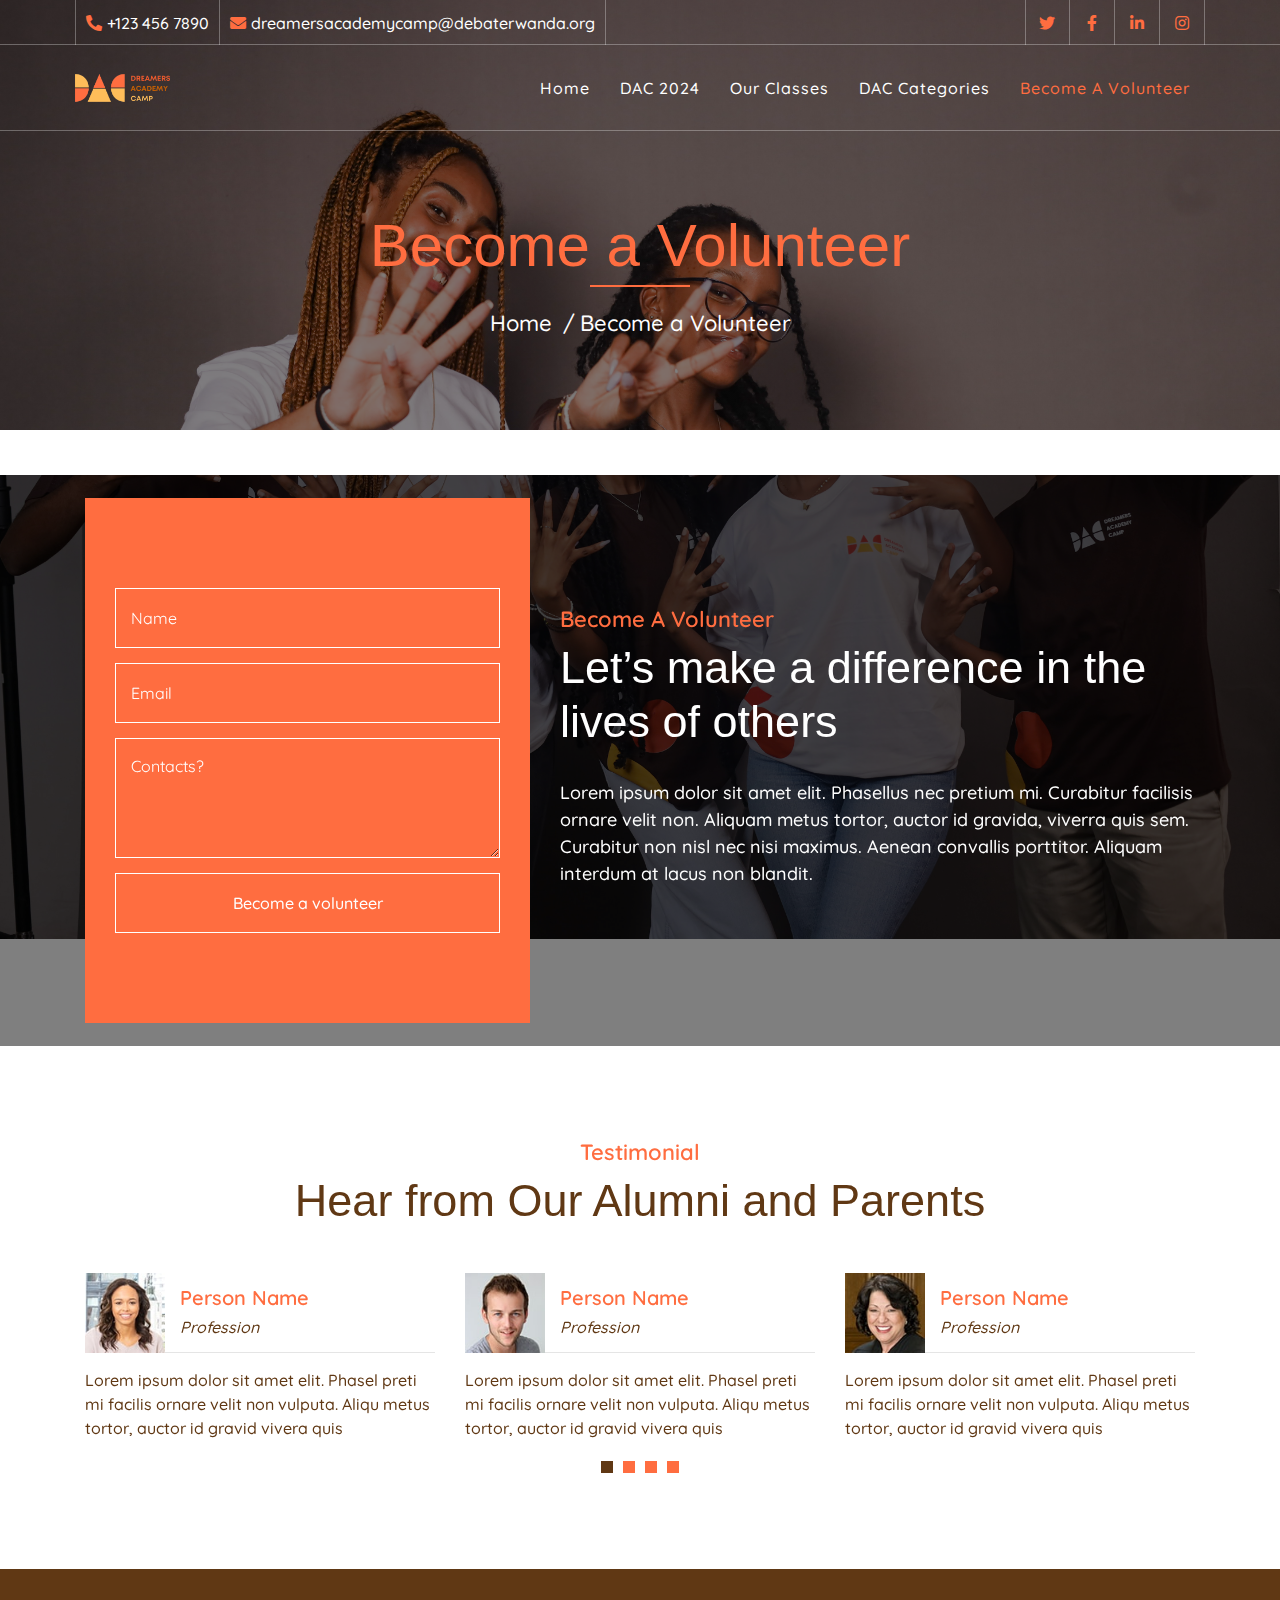
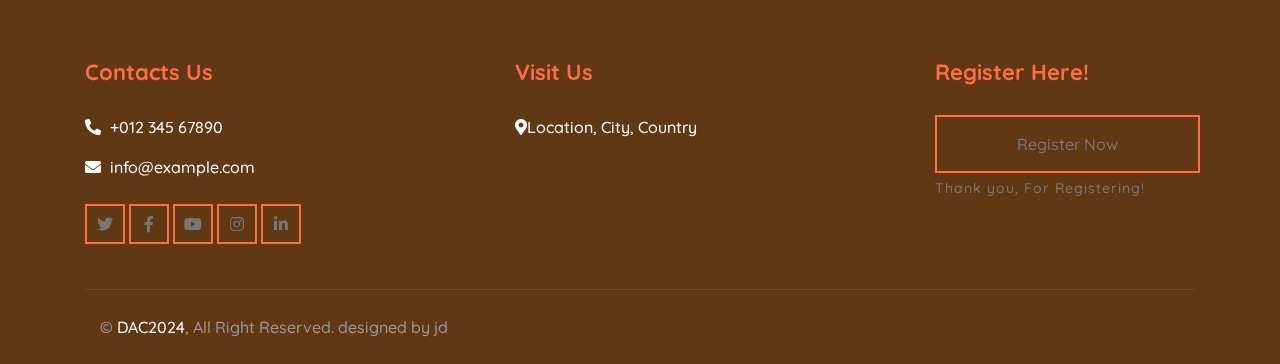
<file: blog.html>
<!DOCTYPE html>
<html lang="en">
    <head>
        <meta charset="utf-8">
        <title>DAC</title>
        <meta content="width=device-width, initial-scale=1.0" name="viewport">
        <meta content="Free Website Template" name="keywords">
        <meta content="Free Website Template" name="description">

        <!-- Favicon -->
        <link href="img/favicon.ico" rel="icon">

        <!-- Google Font -->
        <link href="https://fonts.googleapis.com/css2?family=Quicksand:wght@300;400;500;600;700&display=swap" rel="stylesheet">
        
        <!-- CSS Libraries -->
        <link href="https://stackpath.bootstrapcdn.com/bootstrap/4.4.1/css/bootstrap.min.css" rel="stylesheet">
        <link href="https://cdnjs.cloudflare.com/ajax/libs/font-awesome/5.10.0/css/all.min.css" rel="stylesheet">
        <link href="lib/flaticon/font/flaticon.css" rel="stylesheet">
        <link href="lib/animate/animate.min.css" rel="stylesheet">
        <link href="lib/owlcarousel/assets/owl.carousel.min.css" rel="stylesheet">

        <!-- Template Stylesheet -->
        <link href="css/style.css" rel="stylesheet">
    </head>

    <body>
        <!-- Top Bar Start -->
        <div class="top-bar d-none d-md-block">
            <div class="container-fluid">
                <div class="row">
                    <div class="col-md-8">
                        <div class="top-bar-left">
                            <div class="text">
                                <i class="fa fa-phone-alt"></i>
                                <p>+123 456 7890</p>
                            </div>
                            <div class="text">
                                <i class="fa fa-envelope"></i>
                                <p>dreamersacademycamp@debaterwanda.org</p>
                            </div>
                        </div>
                    </div>
                    <div class="col-md-4">
                        <div class="top-bar-right">
                            <div class="social">
                                <a href=""><i class="fab fa-twitter"></i></a>
                                <a href=""><i class="fab fa-facebook-f"></i></a>
                                <a href=""><i class="fab fa-linkedin-in"></i></a>
                                <a href=""><i class="fab fa-instagram"></i></a>
                            </div>
                        </div>
                    </div>
                </div>
            </div>
        </div>
        <!-- Top Bar End -->

        <!-- Nav Bar Start -->
        <div class="navbar navbar-expand-lg bg-dark navbar-dark">
            <div class="container-fluid">
            <div class="image-wrapper">
                <a href="index.html" class="navbar-brand"><img src="img/DAC logo.png" alt="Image"></a>
            </div>    
                <button type="button" class="navbar-toggler" data-toggle="collapse" data-target="#navbarCollapse">
                    <span class="navbar-toggler-icon"></span>
                </button>

                <div class="collapse navbar-collapse justify-content-between" id="navbarCollapse">
                    <div class="navbar-nav ml-auto">
                        <a href="index.html" class="nav-item nav-link">Home</a>
                        <a href="about.html" class="nav-item nav-link">DAC 2024</a>
                        <a href="causes.html" class="nav-item nav-link">Our Classes</a>
                        <a href="event.html" class="nav-item nav-link">DAC Categories</a>
                        <a href="blog.html" class="nav-item nav-link active">Become A Volunteer</a>   
                    </div>
                </div>
            </div>
        </div>
        <!-- Nav Bar End -->
        
        
        <!-- Page Header Start -->
        <div class="page-header">
            <div class="container">
                <div class="row">
                    <div class="col-12">
                        <h2>Become a Volunteer</h2>
                    </div>
                    <div class="col-12">
                        <a href="">Home</a>
                        <a href="">Become a Volunteer</a>
                    </div>
                </div>
            </div>
        </div>
        <!-- Page Header End -->
        
        
        <!-- Blog Start -->
        <div class="volunteer" data-parallax="scroll" data-image-src="img/volunteer.jpg">
            <div class="container">
                <div class="row align-items-center">
                    <div class="col-lg-5">
                        <div class="volunteer-form">
                            <form>
                                <div class="control-group">
                                    <input type="text" class="form-control" placeholder="Name" required="required" />
                                </div>
                                <div class="control-group">
                                    <input type="email" class="form-control" placeholder="Email" required="required" />
                                </div>
                                <div class="control-group">
                                    <textarea class="form-control" placeholder="Contacts?" required="required"></textarea>
                                </div>
                                <div>
                                    <button class="btn btn-custom" type="submit">Become a volunteer</button>
                                </div>
                            </form>
                        </div>
                    </div>
                    <div class="col-lg-7">
                        <div class="volunteer-content">
                            <div class="section-header">
                                <p>Become A Volunteer</p>
                                <h2>Let’s make a difference in the lives of others</h2>
                            </div>
                            <div class="volunteer-text">
                                <p>
                                    Lorem ipsum dolor sit amet elit. Phasellus nec pretium mi. Curabitur facilisis ornare velit non. Aliquam metus tortor, auctor id gravida, viverra quis sem. Curabitur non nisl nec nisi maximus. Aenean convallis porttitor. Aliquam interdum at lacus non blandit.
                                </p>
                            </div>
                        </div>
                    </div>
                </div>
            </div>
        </div>
        <!-- Blog End -->

        <!-- Testimonial Start -->
        <div class="testimonial">
            <div class="container">
                <div class="section-header text-center">
                    <p>Testimonial</p>
                    <h2>Hear from Our Alumni and Parents</h2>
                </div>
                <div class="owl-carousel testimonials-carousel">
                    <div class="testimonial-item">
                        <div class="testimonial-profile">
                            <img src="img/testimonial-1.jpg" alt="Image">
                            <div class="testimonial-name">
                                <h3>Person Name</h3>
                                <p>Profession</p>
                            </div>
                        </div>
                        <div class="testimonial-text">
                            <p>
                                Lorem ipsum dolor sit amet elit. Phasel preti mi facilis ornare velit non vulputa. Aliqu metus tortor, auctor id gravid vivera quis
                            </p>
                        </div>
                    </div>
                    <div class="testimonial-item">
                        <div class="testimonial-profile">
                            <img src="img/testimonial-2.jpg" alt="Image">
                            <div class="testimonial-name">
                                <h3>Person Name</h3>
                                <p>Profession</p>
                            </div>
                        </div>
                        <div class="testimonial-text">
                            <p>
                                Lorem ipsum dolor sit amet elit. Phasel preti mi facilis ornare velit non vulputa. Aliqu metus tortor, auctor id gravid vivera quis
                            </p>
                        </div>
                    </div>
                    <div class="testimonial-item">
                        <div class="testimonial-profile">
                            <img src="img/testimonial-3.jpg" alt="Image">
                            <div class="testimonial-name">
                                <h3>Person Name</h3>
                                <p>Profession</p>
                            </div>
                        </div>
                        <div class="testimonial-text">
                            <p>
                                Lorem ipsum dolor sit amet elit. Phasel preti mi facilis ornare velit non vulputa. Aliqu metus tortor, auctor id gravid vivera quis
                            </p>
                        </div>
                    </div>
                    <div class="testimonial-item">
                        <div class="testimonial-profile">
                            <img src="img/testimonial-4.jpg" alt="Image">
                            <div class="testimonial-name">
                                <h3>Person Name</h3>
                                <p>Profession</p>
                            </div>
                        </div>
                        <div class="testimonial-text">
                            <p>
                                Lorem ipsum dolor sit amet elit. Phasel preti mi facilis ornare velit non vulputa. Aliqu metus tortor, auctor id gravid vivera quis
                            </p>
                        </div>
                    </div>
                </div>
            </div>
        </div>
        <!-- Testimonial End -->


        <!-- Footer Start -->
        <div class="footer">
            <div class="container">
                <div class="row row-wrapper">
                    <div class="col-lg-3 col-md-6">
                        <div class="footer-contact">
                            <h2>Contacts Us</h2>
                            <!--/* <p><i class="fa fa-map-marker-alt"></i>Location, City, Country</p> */-->
                            <p><i class="fa fa-phone-alt"></i>+012 345 67890</p>
                            <p><i class="fa fa-envelope"></i>info@example.com</p>
                            <div class="footer-social">
                                <a class="btn btn-custom" href="https://www.instagram.com/___.jayd250.___/"><i class="fab fa-twitter"></i></a>
                                <a class="btn btn-custom" href="https://www.instagram.com/___.jayd250.___/"><i class="fab fa-facebook-f"></i></a>
                                <a class="btn btn-custom" href="https://www.instagram.com/___.jayd250.___/"><i class="fab fa-youtube"></i></a>
                                <a class="btn btn-custom" href="https://www.instagram.com/___.jayd250.___/"><i class="fab fa-instagram"></i></a>
                                <a class="btn btn-custom" href="https://www.instagram.com/___.jayd250.___/"><i class="fab fa-linkedin-in"></i></a>
                            </div>
                        </div>
                    </div>
                    <div class="col-lg-3 col-md-6 footer-news-letter">
                        <div class="footer-link">
                            <h2>Visit Us</h2>
                            <p><i class="fa fa-map-marker-alt"></i>Location, City, Country</p>
                            
                        </div>
                    </div>
                  
                    <div class="col-lg-3 col-md-6 ">
                        <div class="footer-newsletter">
                            <h2>Register Here!</h2>
                            <form>
                                <button class="btn btn-custom">Register Now</button>
                                <label>Thank you, For Registering!</label>
                            </form>
                        </div>
                    </div>
                </div>
            </div>
            <div class="container copyright">
                <div class="row">
                    <div class="col-md-12">
                        <p>&copy; <a href="">DAC2024</a>, All Right Reserved. designed by jd</p>
                    </div>
                    
                </div>
            </div>
        </div>
        <!-- Footer End -->



        <!-- Back to top button -->
        <a href="#" class="back-to-top"><i class="fa fa-chevron-up"></i></a>
        
        <!-- Pre Loader -->
        <div id="loader" class="show">
            <div class="loader"></div>
        </div>

        <!-- JavaScript Libraries -->
        <script src="https://code.jquery.com/jquery-3.4.1.min.js"></script>
        <script src="https://stackpath.bootstrapcdn.com/bootstrap/4.4.1/js/bootstrap.bundle.min.js"></script>
        <script src="lib/easing/easing.min.js"></script>
        <script src="lib/owlcarousel/owl.carousel.min.js"></script>
        <script src="lib/waypoints/waypoints.min.js"></script>
        <script src="lib/counterup/counterup.min.js"></script>
        <script src="lib/parallax/parallax.min.js"></script>
        
        <!-- Contact Javascript File -->
        <script src="mail/jqBootstrapValidation.min.js"></script>
        <script src="mail/contact.js"></script>

        <!-- Template Javascript -->
        <script src="js/main.js"></script>
    </body>
</html>
</file>
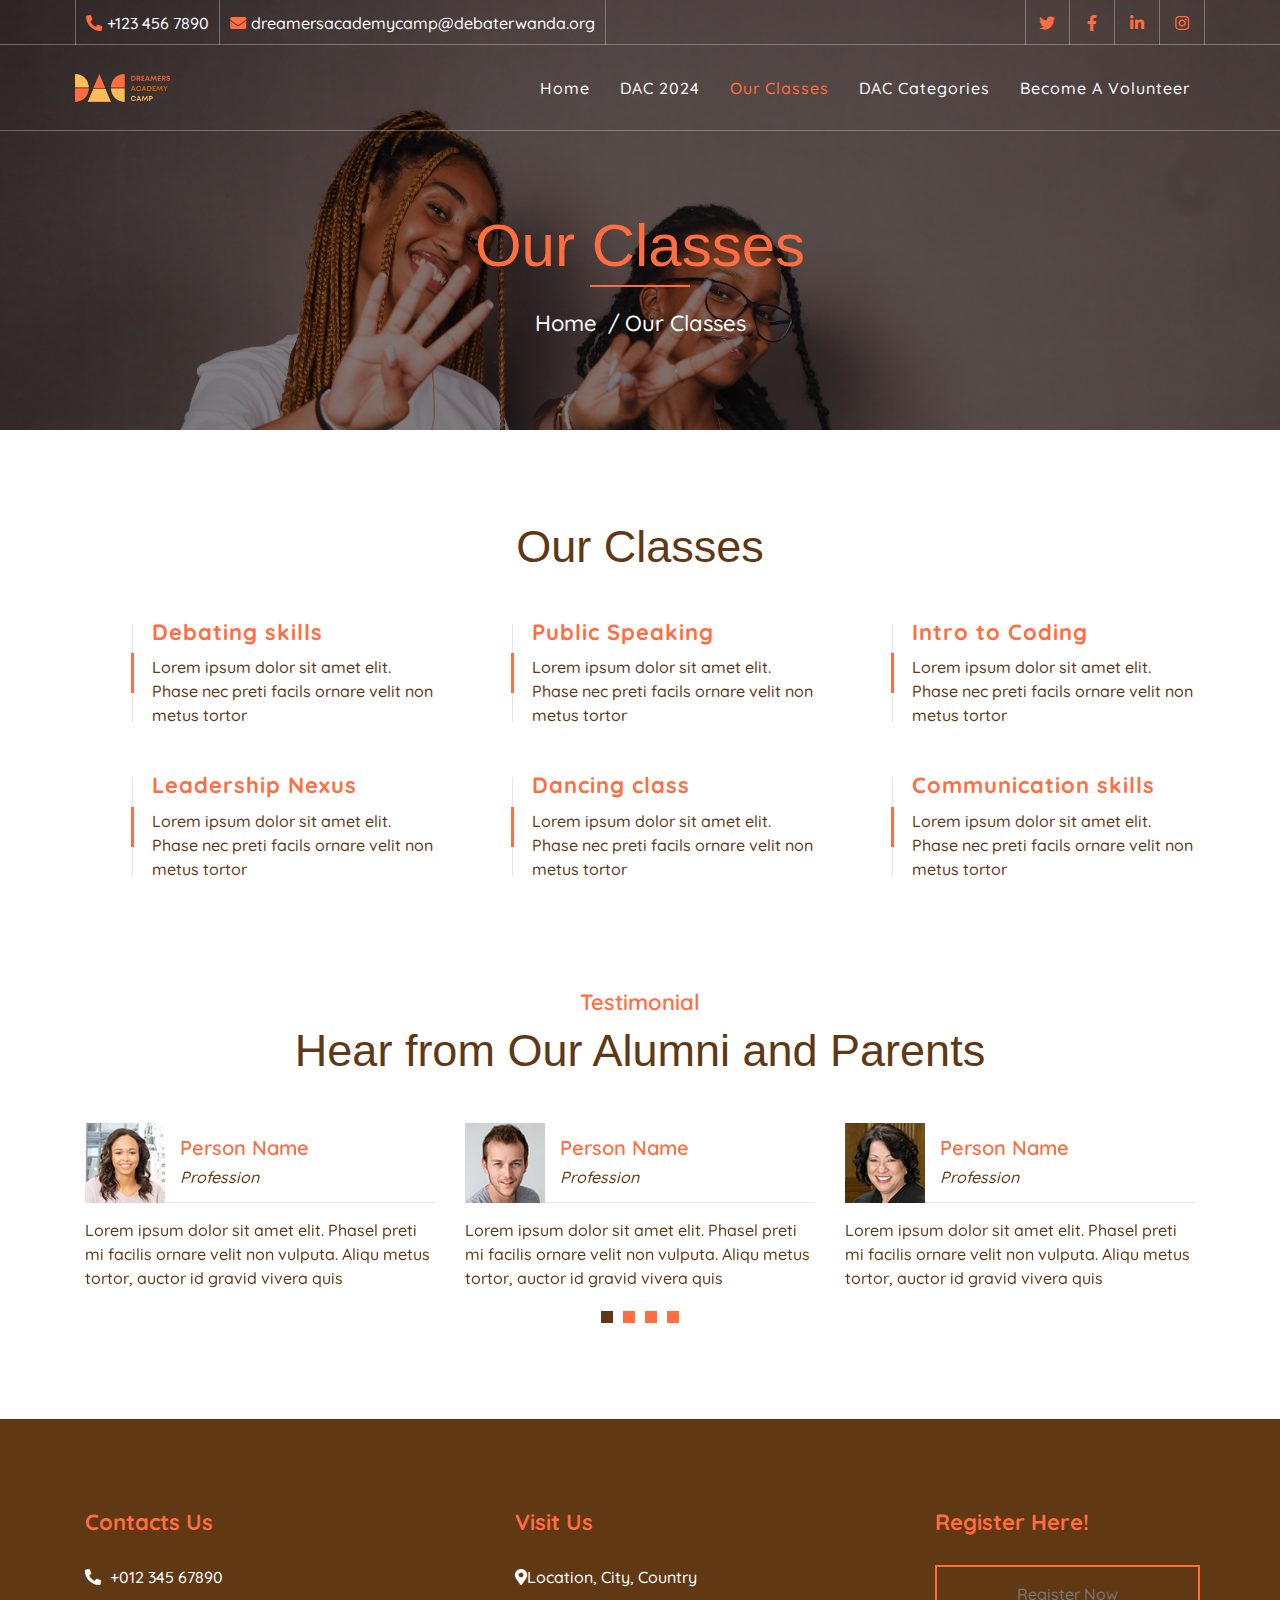
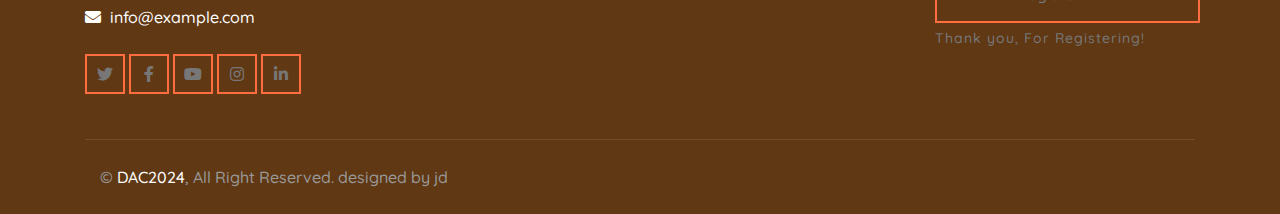
<file: causes.html>
<!DOCTYPE html>
<html lang="en">
    <head>
        <meta charset="utf-8">
        <title>DAC</title>
        <meta content="width=device-width, initial-scale=1.0" name="viewport">
        <meta content="Free Website Template" name="keywords">
        <meta content="Free Website Template" name="description">

        <!-- Favicon -->
        <link href="img/favicon.ico" rel="icon">

        <!-- Google Font -->
        <link href="https://fonts.googleapis.com/css2?family=Quicksand:wght@300;400;500;600;700&display=swap" rel="stylesheet">
        
        <!-- CSS Libraries -->
        <link href="https://stackpath.bootstrapcdn.com/bootstrap/4.4.1/css/bootstrap.min.css" rel="stylesheet">
        <link href="https://cdnjs.cloudflare.com/ajax/libs/font-awesome/5.10.0/css/all.min.css" rel="stylesheet">
        <link href="lib/flaticon/font/flaticon.css" rel="stylesheet">
        <link href="lib/animate/animate.min.css" rel="stylesheet">
        <link href="lib/owlcarousel/assets/owl.carousel.min.css" rel="stylesheet">

        <!-- Template Stylesheet -->
        <link href="css/style.css" rel="stylesheet">
    </head>

    <body>
        <!-- Top Bar Start -->
        <div class="top-bar d-none d-md-block">
            <div class="container-fluid">
                <div class="row">
                    <div class="col-md-8">
                        <div class="top-bar-left">
                            <div class="text">
                                <i class="fa fa-phone-alt"></i>
                                <p>+123 456 7890</p>
                            </div>
                            <div class="text">
                                <i class="fa fa-envelope"></i>
                                <p>dreamersacademycamp@debaterwanda.org</p>
                            </div>
                        </div>
                    </div>
                    <div class="col-md-4">
                        <div class="top-bar-right">
                            <div class="social">
                                <a href=""><i class="fab fa-twitter"></i></a>
                                <a href=""><i class="fab fa-facebook-f"></i></a>
                                <a href=""><i class="fab fa-linkedin-in"></i></a>
                                <a href=""><i class="fab fa-instagram"></i></a>
                            </div>
                        </div>
                    </div>
                </div>
            </div>
        </div>
        <!-- Top Bar End -->

        <!-- Nav Bar Start -->
        <div class="navbar navbar-expand-lg bg-dark navbar-dark">
            <div class="container-fluid">
            <div class="image-wrapper">
                <a href="index.html" class="navbar-brand"><img src="img/DAC logo.png" alt="Image"></a>
            </div>    
                <button type="button" class="navbar-toggler" data-toggle="collapse" data-target="#navbarCollapse">
                    <span class="navbar-toggler-icon"></span>
                </button>

                <div class="collapse navbar-collapse justify-content-between" id="navbarCollapse">
                    <div class="navbar-nav ml-auto">
                        <a href="index.html" class="nav-item nav-link">Home</a>
                        <a href="about.html" class="nav-item nav-link">DAC 2024</a>
                        <a href="causes.html" class="nav-item nav-link active">Our Classes</a>
                        <a href="event.html" class="nav-item nav-link">DAC Categories</a>
                        <a href="blog.html" class="nav-item nav-link">Become A Volunteer</a>   
                    </div>
                </div>
            </div>
        </div>
        <!-- Nav Bar End -->
        
        
        <!-- Page Header Start -->
        <div class="page-header">
            <div class="container">
                <div class="row">
                    <div class="col-12">
                        <h2>Our Classes</h2>
                    </div>
                    <div class="col-12">
                        <a href="">Home</a>
                        <a href="">Our Classes</a>
                    </div>
                </div>
            </div>
        </div>
        <!-- Page Header End -->
        
        
        <!-- Service Start -->
        <div class="service">
            <div class="container">
                <div class="section-header text-center">
                    <!--/* <p>What We Do?</p> */-->
                    <h2>Our Classes</h2>
                </div>
                <div class="row">
                    <div class="col-lg-4 col-md-6">
                        <div class="service-item">
                            <div class="service-icon">
                                <!--/* <i class="flaticon-diet"></i> */-->
                            </div>
                            <div class="service-text">
                                <h3>Debating skills</h3>
                                <p>Lorem ipsum dolor sit amet elit. Phase nec preti facils ornare velit non metus tortor</p>
                            </div>
                        </div>
                    </div>
                    <div class="col-lg-4 col-md-6">
                        <div class="service-item">
                            <div class="service-icon">
                                <!--/* <i class="flaticon-water"></i> */-->
                            </div>
                            <div class="service-text">
                                <h3>Public Speaking</h3>
                                <p>Lorem ipsum dolor sit amet elit. Phase nec preti facils ornare velit non metus tortor</p>
                            </div>
                        </div>
                    </div>
                    <div class="col-lg-4 col-md-6">
                        <div class="service-item">
                            <div class="service-icon">
                                <!--/* <i class="flaticon-healthcare"></i> */-->
                            </div>
                            <div class="service-text">
                                <h3>Intro to Coding</h3>
                                <p>Lorem ipsum dolor sit amet elit. Phase nec preti facils ornare velit non metus tortor</p>
                            </div>
                        </div>
                    </div>
                    <div class="col-lg-4 col-md-6">
                        <div class="service-item">
                            <div class="service-icon">
                                <!--/* <i class="flaticon-education"></i> */-->
                            </div>
                            <div class="service-text">
                                <h3>Leadership Nexus</h3>
                                <p>Lorem ipsum dolor sit amet elit. Phase nec preti facils ornare velit non metus tortor</p>
                            </div>
                        </div>
                    </div>
                    <div class="col-lg-4 col-md-6">
                        <div class="service-item">
                            <div class="service-icon">
                                <!--/* <i class="flaticon-home"></i> */-->
                            </div>
                            <div class="service-text">
                                <h3>Dancing class</h3>
                                <p>Lorem ipsum dolor sit amet elit. Phase nec preti facils ornare velit non metus tortor</p>
                            </div>
                        </div>
                    </div>
                    <div class="col-lg-4 col-md-6">
                        <div class="service-item">
                            <div class="service-icon">
                                <!--/* <i class="flaticon-social-care"></i> */-->
                            </div>
                            <div class="service-text">
                                <h3>Communication skills</h3>
                                <p>Lorem ipsum dolor sit amet elit. Phase nec preti facils ornare velit non metus tortor</p>
                            </div>
                        </div>
                    </div>
                </div>
            </div>
        </div>
        <!-- Service End -->
        

        <!-- Testimonial Start -->
        <div class="testimonial">
            <div class="container">
                <div class="section-header text-center">
                    <p>Testimonial</p>
                    <h2>Hear from Our Alumni and Parents</h2>
                </div>
                <div class="owl-carousel testimonials-carousel">
                    <div class="testimonial-item">
                        <div class="testimonial-profile">
                            <img src="img/testimonial-1.jpg" alt="Image">
                            <div class="testimonial-name">
                                <h3>Person Name</h3>
                                <p>Profession</p>
                            </div>
                        </div>
                        <div class="testimonial-text">
                            <p>
                                Lorem ipsum dolor sit amet elit. Phasel preti mi facilis ornare velit non vulputa. Aliqu metus tortor, auctor id gravid vivera quis
                            </p>
                        </div>
                    </div>
                    <div class="testimonial-item">
                        <div class="testimonial-profile">
                            <img src="img/testimonial-2.jpg" alt="Image">
                            <div class="testimonial-name">
                                <h3>Person Name</h3>
                                <p>Profession</p>
                            </div>
                        </div>
                        <div class="testimonial-text">
                            <p>
                                Lorem ipsum dolor sit amet elit. Phasel preti mi facilis ornare velit non vulputa. Aliqu metus tortor, auctor id gravid vivera quis
                            </p>
                        </div>
                    </div>
                    <div class="testimonial-item">
                        <div class="testimonial-profile">
                            <img src="img/testimonial-3.jpg" alt="Image">
                            <div class="testimonial-name">
                                <h3>Person Name</h3>
                                <p>Profession</p>
                            </div>
                        </div>
                        <div class="testimonial-text">
                            <p>
                                Lorem ipsum dolor sit amet elit. Phasel preti mi facilis ornare velit non vulputa. Aliqu metus tortor, auctor id gravid vivera quis
                            </p>
                        </div>
                    </div>
                    <div class="testimonial-item">
                        <div class="testimonial-profile">
                            <img src="img/testimonial-4.jpg" alt="Image">
                            <div class="testimonial-name">
                                <h3>Person Name</h3>
                                <p>Profession</p>
                            </div>
                        </div>
                        <div class="testimonial-text">
                            <p>
                                Lorem ipsum dolor sit amet elit. Phasel preti mi facilis ornare velit non vulputa. Aliqu metus tortor, auctor id gravid vivera quis
                            </p>
                        </div>
                    </div>
                </div>
            </div>
        </div>
        <!-- Testmonial End -->


        <!-- Footer Start -->
        <div class="footer">
            <div class="container">
                <div class="row row-wrapper">
                    <div class="col-lg-3 col-md-6">
                        <div class="footer-contact">
                            <h2>Contacts Us</h2>
                            <!--/* <p><i class="fa fa-map-marker-alt"></i>Location, City, Country</p> */-->
                            <p><i class="fa fa-phone-alt"></i>+012 345 67890</p>
                            <p><i class="fa fa-envelope"></i>info@example.com</p>
                            <div class="footer-social">
                                <a class="btn btn-custom" href="https://www.instagram.com/___.jayd250.___/"><i class="fab fa-twitter"></i></a>
                                <a class="btn btn-custom" href="https://www.instagram.com/___.jayd250.___/"><i class="fab fa-facebook-f"></i></a>
                                <a class="btn btn-custom" href="https://www.instagram.com/___.jayd250.___/"><i class="fab fa-youtube"></i></a>
                                <a class="btn btn-custom" href="https://www.instagram.com/___.jayd250.___/"><i class="fab fa-instagram"></i></a>
                                <a class="btn btn-custom" href="https://www.instagram.com/___.jayd250.___/"><i class="fab fa-linkedin-in"></i></a>
                            </div>
                        </div>
                    </div>
                    <div class="col-lg-3 col-md-6 footer-news-letter">
                        <div class="footer-link">
                            <h2>Visit Us</h2>
                            <p><i class="fa fa-map-marker-alt"></i>Location, City, Country</p>
                            
                        </div>
                    </div>
                  
                    <div class="col-lg-3 col-md-6 ">
                        <div class="footer-newsletter">
                            <h2>Register Here!</h2>
                            <form>
                                <button class="btn btn-custom">Register Now</button>
                                <label>Thank you, For Registering!</label>
                            </form>
                        </div>
                    </div>
                </div>
            </div>
            <div class="container copyright">
                <div class="row">
                    <div class="col-md-12">
                        <p>&copy; <a href="">DAC2024</a>, All Right Reserved. designed by jd</p>
                    </div>
                    
                </div>
            </div>
        </div>
        
        <!-- Footer End -->

        <!-- Back to top button -->
        <a href="#" class="back-to-top"><i class="fa fa-chevron-up"></i></a>
        
        <!-- Pre Loader -->
        <div id="loader" class="show">
            <div class="loader"></div>
        </div>

        <!-- JavaScript Libraries -->
        <script src="https://code.jquery.com/jquery-3.4.1.min.js"></script>
        <script src="https://stackpath.bootstrapcdn.com/bootstrap/4.4.1/js/bootstrap.bundle.min.js"></script>
        <script src="lib/easing/easing.min.js"></script>
        <script src="lib/owlcarousel/owl.carousel.min.js"></script>
        <script src="lib/waypoints/waypoints.min.js"></script>
        <script src="lib/counterup/counterup.min.js"></script>
        <script src="lib/parallax/parallax.min.js"></script>
        
        <!-- Contact Javascript File -->
        <script src="mail/jqBootstrapValidation.min.js"></script>
        <script src="mail/contact.js"></script>

        <!-- Template Javascript -->
        <script src="js/main.js"></script>
    </body>
</html>
</file>
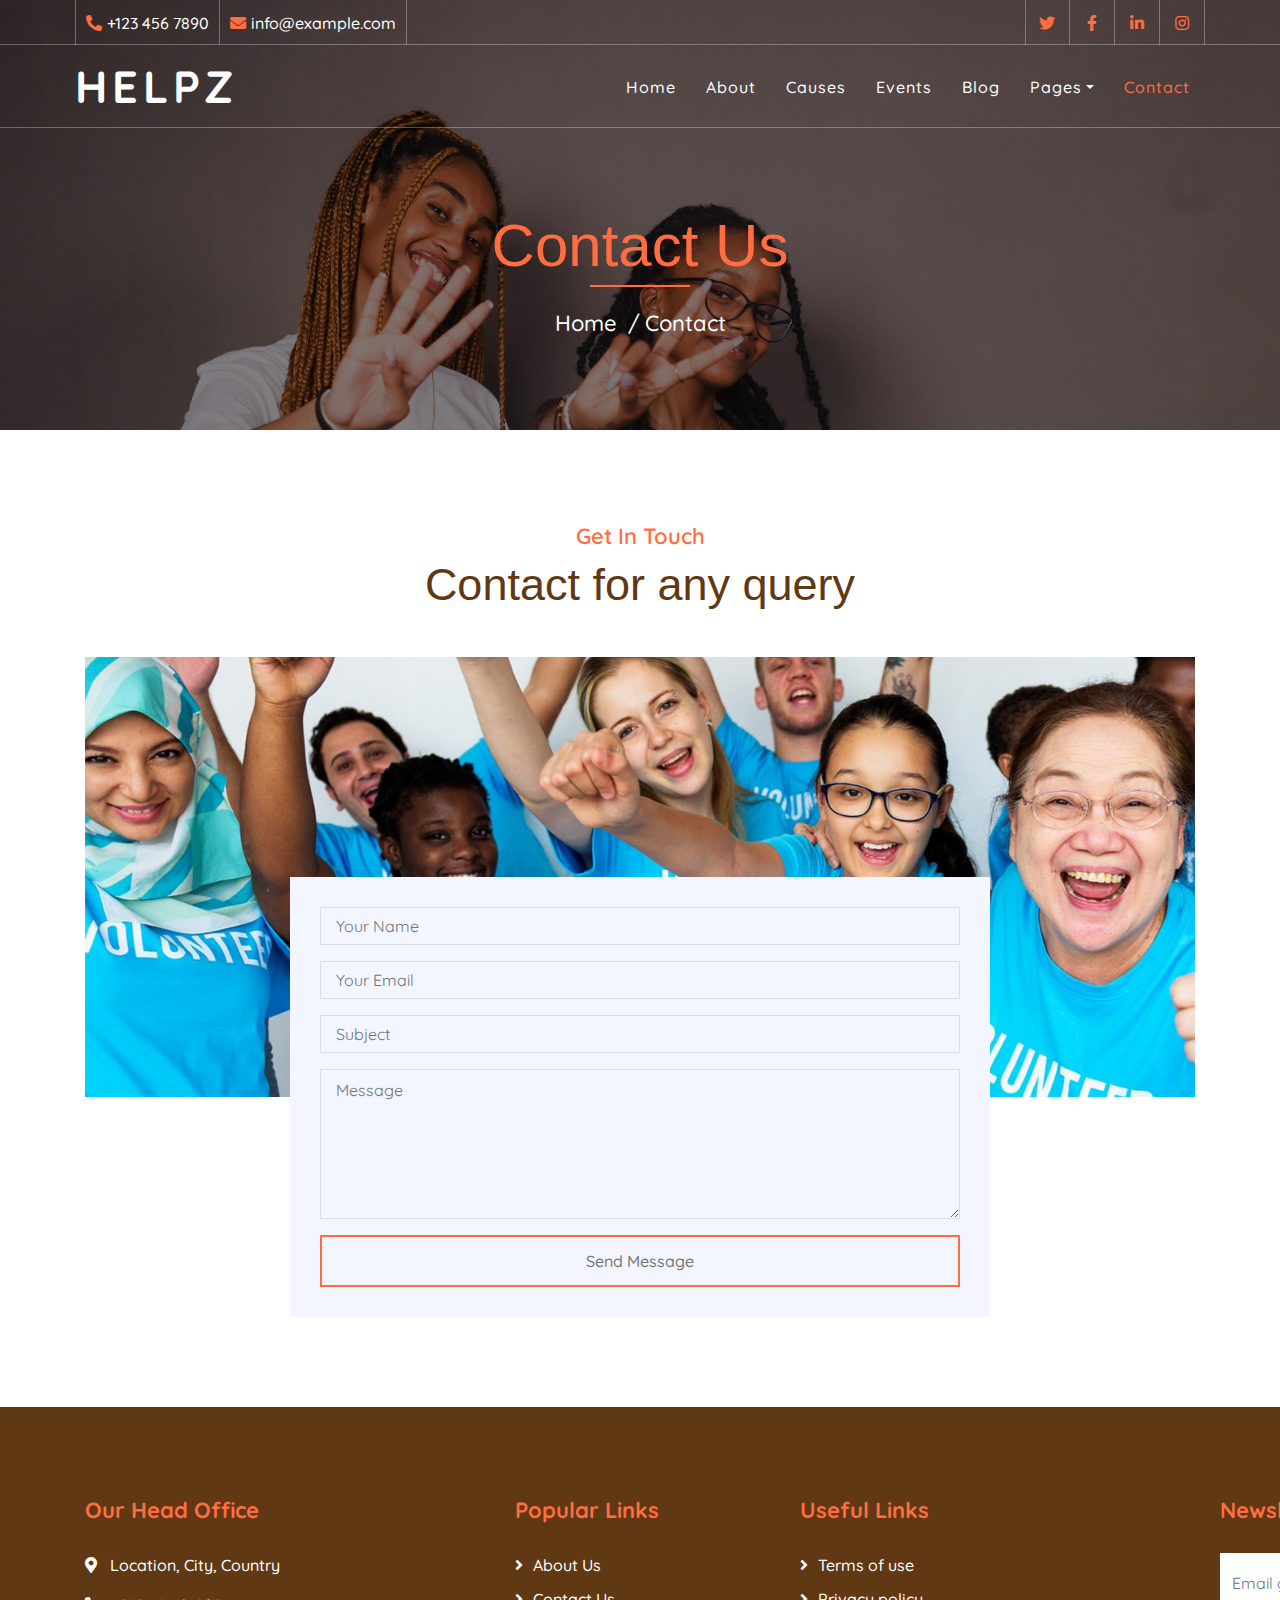
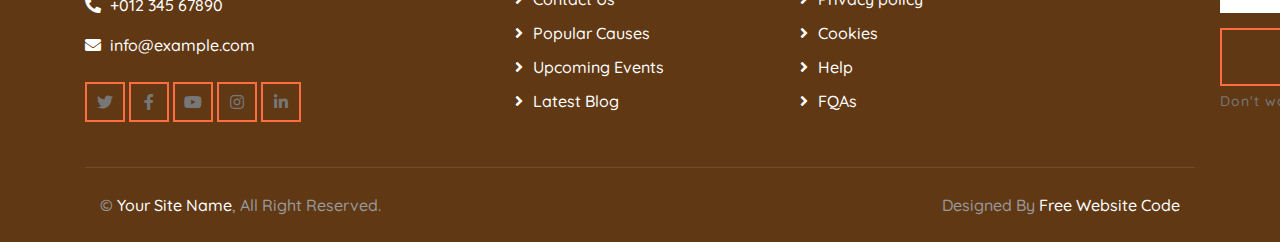
<file: contact.html>
<!DOCTYPE html>
<html lang="en">
    <head>
        <meta charset="utf-8">
        <title>HELPZ - Free Charity Website Template</title>
        <meta content="width=device-width, initial-scale=1.0" name="viewport">
        <meta content="Free Website Template" name="keywords">
        <meta content="Free Website Template" name="description">

        <!-- Favicon -->
        <link href="img/favicon.ico" rel="icon">

        <!-- Google Font -->
        <link href="https://fonts.googleapis.com/css2?family=Quicksand:wght@300;400;500;600;700&display=swap" rel="stylesheet">
        
        <!-- CSS Libraries -->
        <link href="https://stackpath.bootstrapcdn.com/bootstrap/4.4.1/css/bootstrap.min.css" rel="stylesheet">
        <link href="https://cdnjs.cloudflare.com/ajax/libs/font-awesome/5.10.0/css/all.min.css" rel="stylesheet">
        <link href="lib/flaticon/font/flaticon.css" rel="stylesheet">
        <link href="lib/animate/animate.min.css" rel="stylesheet">
        <link href="lib/owlcarousel/assets/owl.carousel.min.css" rel="stylesheet">

        <!-- Template Stylesheet -->
        <link href="css/style.css" rel="stylesheet">
    </head>

    <body>
        <!-- Top Bar Start -->
        <div class="top-bar d-none d-md-block">
            <div class="container-fluid">
                <div class="row">
                    <div class="col-md-8">
                        <div class="top-bar-left">
                            <div class="text">
                                <i class="fa fa-phone-alt"></i>
                                <p>+123 456 7890</p>
                            </div>
                            <div class="text">
                                <i class="fa fa-envelope"></i>
                                <p>info@example.com</p>
                            </div>
                        </div>
                    </div>
                    <div class="col-md-4">
                        <div class="top-bar-right">
                            <div class="social">
                                <a href=""><i class="fab fa-twitter"></i></a>
                                <a href=""><i class="fab fa-facebook-f"></i></a>
                                <a href=""><i class="fab fa-linkedin-in"></i></a>
                                <a href=""><i class="fab fa-instagram"></i></a>
                            </div>
                        </div>
                    </div>
                </div>
            </div>
        </div>
        <!-- Top Bar End -->

        <!-- Nav Bar Start -->
        <div class="navbar navbar-expand-lg bg-dark navbar-dark">
            <div class="container-fluid">
                <a href="index.html" class="navbar-brand">Helpz</a>
                <button type="button" class="navbar-toggler" data-toggle="collapse" data-target="#navbarCollapse">
                    <span class="navbar-toggler-icon"></span>
                </button>

                <div class="collapse navbar-collapse justify-content-between" id="navbarCollapse">
                    <div class="navbar-nav ml-auto">
                        <a href="index.html" class="nav-item nav-link">Home</a>
                        <a href="about.html" class="nav-item nav-link">About</a>
                        <a href="causes.html" class="nav-item nav-link">Causes</a>
                        <a href="event.html" class="nav-item nav-link">Events</a>
                        <a href="blog.html" class="nav-item nav-link">Blog</a>
                        <div class="nav-item dropdown">
                            <a href="#" class="nav-link dropdown-toggle" data-toggle="dropdown">Pages</a>
                            <div class="dropdown-menu">
                                <a href="single.html" class="dropdown-item">Detail Page</a>
                                <a href="service.html" class="dropdown-item">What We Do</a>
                                <a href="team.html" class="dropdown-item">Meet The Team</a>
                                <a href="donate.html" class="dropdown-item">Donate Now</a>
                                <a href="volunteer.html" class="dropdown-item">Become A Volunteer</a>
                            </div>
                        </div>
                        <a href="contact.html" class="nav-item nav-link active">Contact</a>
                    </div>
                </div>
            </div>
        </div>
        <!-- Nav Bar End -->
        
        
        <!-- Page Header Start -->
        <div class="page-header">
            <div class="container">
                <div class="row">
                    <div class="col-12">
                        <h2>Contact Us</h2>
                    </div>
                    <div class="col-12">
                        <a href="">Home</a>
                        <a href="">Contact</a>
                    </div>
                </div>
            </div>
        </div>
        <!-- Page Header End -->
        
        
        <!-- Contact Start -->
        <div class="contact">
            <div class="container">
                <div class="section-header text-center">
                    <p>Get In Touch</p>
                    <h2>Contact for any query</h2>
                </div>
                <div class="contact-img">
                    <img src="img/contact.jpg" alt="Image">
                </div>
                <div class="contact-form">
                        <div id="success"></div>
                        <form name="sentMessage" id="contactForm" novalidate="novalidate">
                            <div class="control-group">
                                <input type="text" class="form-control" id="name" placeholder="Your Name" required="required" data-validation-required-message="Please enter your name" />
                                <p class="help-block text-danger"></p>
                            </div>
                            <div class="control-group">
                                <input type="email" class="form-control" id="email" placeholder="Your Email" required="required" data-validation-required-message="Please enter your email" />
                                <p class="help-block text-danger"></p>
                            </div>
                            <div class="control-group">
                                <input type="text" class="form-control" id="subject" placeholder="Subject" required="required" data-validation-required-message="Please enter a subject" />
                                <p class="help-block text-danger"></p>
                            </div>
                            <div class="control-group">
                                <textarea class="form-control" id="message" placeholder="Message" required="required" data-validation-required-message="Please enter your message"></textarea>
                                <p class="help-block text-danger"></p>
                            </div>
                            <div>
                                <button class="btn btn-custom" type="submit" id="sendMessageButton">Send Message</button>
                            </div>
                        </form>
                    </div>
            </div>
        </div>
        <!-- Contact End -->


        <!-- Footer Start -->
        <div class="footer">
            <div class="container">
                <div class="row">
                    <div class="col-lg-3 col-md-6">
                        <div class="footer-contact">
                            <h2>Our Head Office</h2>
                            <p><i class="fa fa-map-marker-alt"></i>Location, City, Country</p>
                            <p><i class="fa fa-phone-alt"></i>+012 345 67890</p>
                            <p><i class="fa fa-envelope"></i>info@example.com</p>
                            <div class="footer-social">
                                <a class="btn btn-custom" href="https://freewebsitecode.com"><i class="fab fa-twitter"></i></a>
                                <a class="btn btn-custom" href="https://facebook.com/freewebsitecode"><i class="fab fa-facebook-f"></i></a>
                                <a class="btn btn-custom" href="https://www.youtube.com/channel/UC9HlQRmKgG3jeVD_fBxj1Pw/videos"><i class="fab fa-youtube"></i></a>
                                <a class="btn btn-custom" href="https://freewebsitecode.com"><i class="fab fa-instagram"></i></a>
                                <a class="btn btn-custom" href="https://freewebsitecode.com"><i class="fab fa-linkedin-in"></i></a>
                            </div>
                        </div>
                    </div>
                    <div class="col-lg-3 col-md-6">
                        <div class="footer-link">
                            <h2>Popular Links</h2>
                            <a href="">About Us</a>
                            <a href="">Contact Us</a>
                            <a href="">Popular Causes</a>
                            <a href="">Upcoming Events</a>
                            <a href="">Latest Blog</a>
                        </div>
                    </div>
                    <div class="col-lg-3 col-md-6">
                        <div class="footer-link">
                            <h2>Useful Links</h2>
                            <a href="">Terms of use</a>
                            <a href="">Privacy policy</a>
                            <a href="">Cookies</a>
                            <a href="">Help</a>
                            <a href="">FQAs</a>
                        </div>
                    </div>
                    <div class="col-lg-3 col-md-6">
                        <div class="footer-newsletter">
                            <h2>Newsletter</h2>
                            <form>
                                <input class="form-control" placeholder="Email goes here">
                                <button class="btn btn-custom">Submit</button>
                                <label>Don't worry, we don't spam!</label>
                            </form>
                        </div>
                    </div>
                </div>
            </div>
            <div class="container copyright">
                <div class="row">
                    <div class="col-md-6">
                        <p>&copy; <a href="https://freewebsitecode.com">Your Site Name</a>, All Right Reserved.</p>
                    </div>
                    <div class="col-md-6">
                        <p>Designed By <a href="https://freewebsitecode.com">Free Website Code</a></p>
                    </div>
                </div>
            </div>
        </div>
        <!-- Footer End -->

        <!-- Back to top button -->
        <a href="#" class="back-to-top"><i class="fa fa-chevron-up"></i></a>
        
        <!-- Pre Loader -->
        <div id="loader" class="show">
            <div class="loader"></div>
        </div>

        <!-- JavaScript Libraries -->
        <script src="https://code.jquery.com/jquery-3.4.1.min.js"></script>
        <script src="https://stackpath.bootstrapcdn.com/bootstrap/4.4.1/js/bootstrap.bundle.min.js"></script>
        <script src="lib/easing/easing.min.js"></script>
        <script src="lib/owlcarousel/owl.carousel.min.js"></script>
        <script src="lib/waypoints/waypoints.min.js"></script>
        <script src="lib/counterup/counterup.min.js"></script>
        <script src="lib/parallax/parallax.min.js"></script>
        
        <!-- Contact Javascript File -->
        <script src="mail/jqBootstrapValidation.min.js"></script>
        <script src="mail/contact.js"></script>

        <!-- Template Javascript -->
        <script src="js/main.js"></script>
    </body>
</html>
</file>
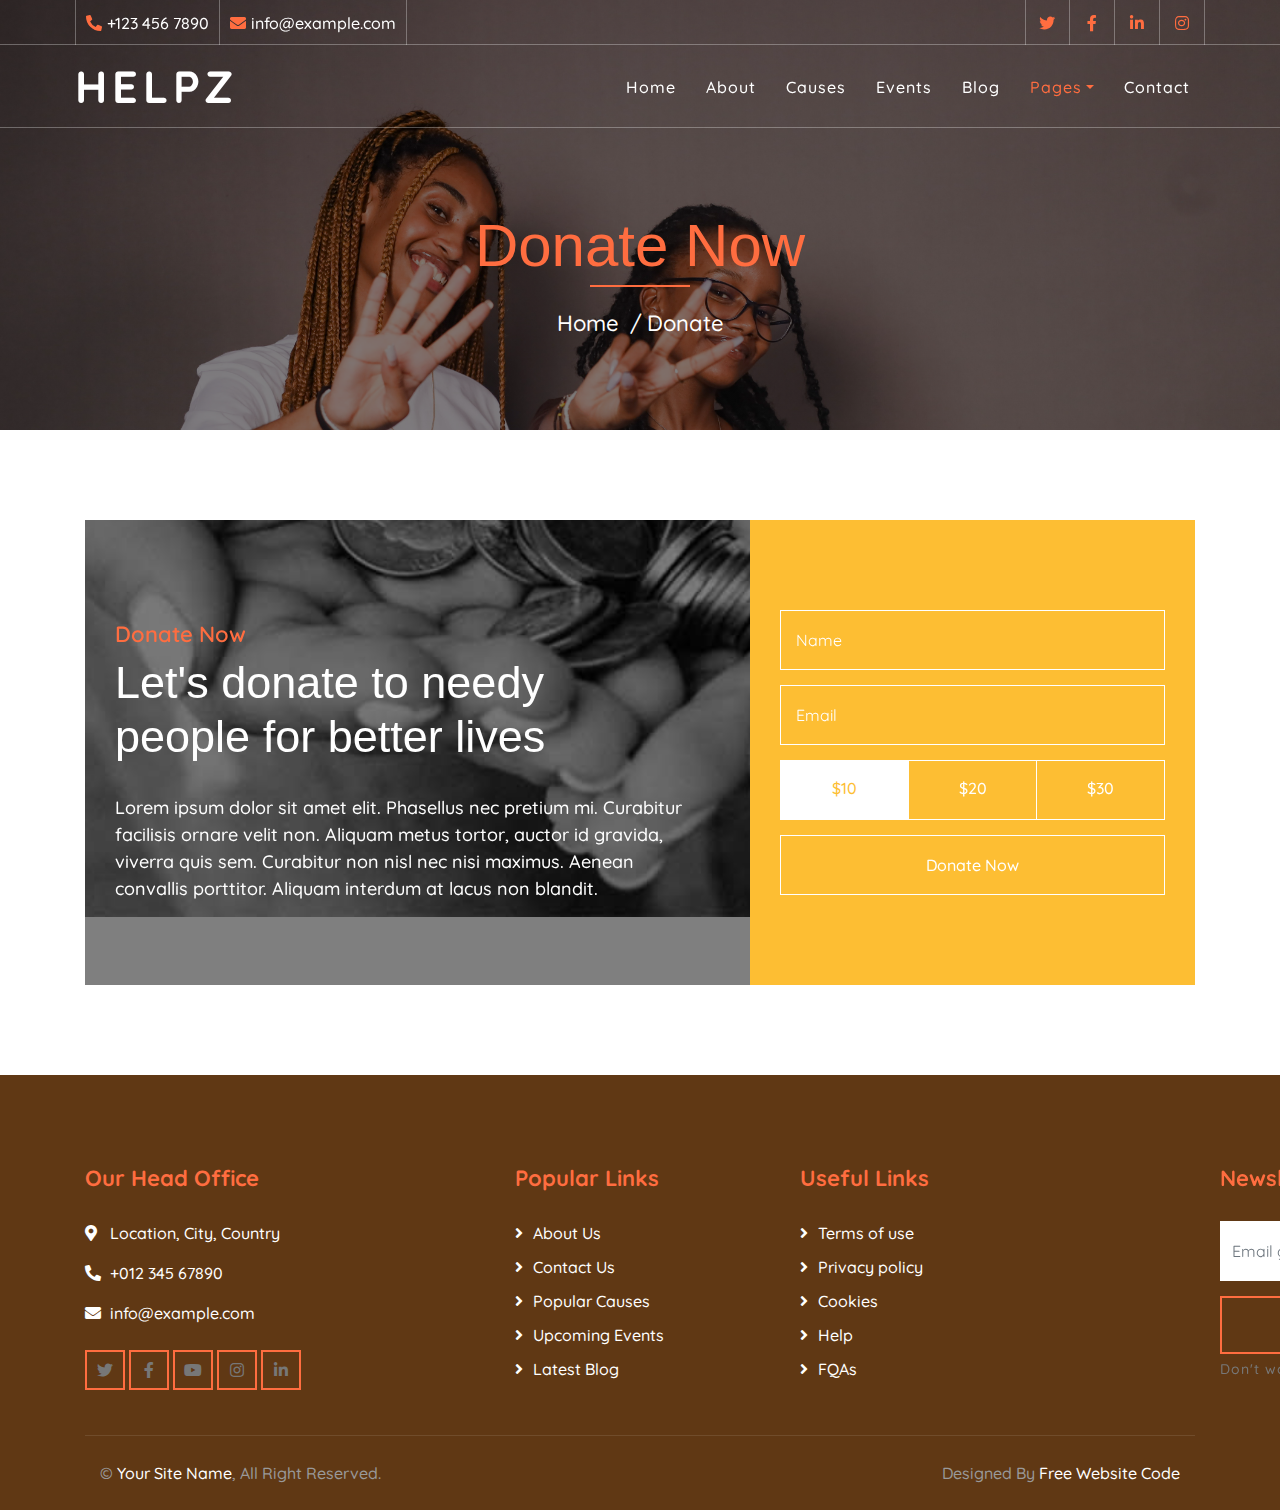
<file: donate.html>
<!DOCTYPE html>
<html lang="en">
    <head>
        <meta charset="utf-8">
        <title>HELPZ - Free Charity Website Template</title>
        <meta content="width=device-width, initial-scale=1.0" name="viewport">
        <meta content="Free Website Template" name="keywords">
        <meta content="Free Website Template" name="description">

        <!-- Favicon -->
        <link href="img/favicon.ico" rel="icon">

        <!-- Google Font -->
        <link href="https://fonts.googleapis.com/css2?family=Quicksand:wght@300;400;500;600;700&display=swap" rel="stylesheet">
        
        <!-- CSS Libraries -->
        <link href="https://stackpath.bootstrapcdn.com/bootstrap/4.4.1/css/bootstrap.min.css" rel="stylesheet">
        <link href="https://cdnjs.cloudflare.com/ajax/libs/font-awesome/5.10.0/css/all.min.css" rel="stylesheet">
        <link href="lib/flaticon/font/flaticon.css" rel="stylesheet">
        <link href="lib/animate/animate.min.css" rel="stylesheet">
        <link href="lib/owlcarousel/assets/owl.carousel.min.css" rel="stylesheet">

        <!-- Template Stylesheet -->
        <link href="css/style.css" rel="stylesheet">
    </head>

    <body>
        <!-- Top Bar Start -->
        <div class="top-bar d-none d-md-block">
            <div class="container-fluid">
                <div class="row">
                    <div class="col-md-8">
                        <div class="top-bar-left">
                            <div class="text">
                                <i class="fa fa-phone-alt"></i>
                                <p>+123 456 7890</p>
                            </div>
                            <div class="text">
                                <i class="fa fa-envelope"></i>
                                <p>info@example.com</p>
                            </div>
                        </div>
                    </div>
                    <div class="col-md-4">
                        <div class="top-bar-right">
                            <div class="social">
                                <a href=""><i class="fab fa-twitter"></i></a>
                                <a href=""><i class="fab fa-facebook-f"></i></a>
                                <a href=""><i class="fab fa-linkedin-in"></i></a>
                                <a href=""><i class="fab fa-instagram"></i></a>
                            </div>
                        </div>
                    </div>
                </div>
            </div>
        </div>
        <!-- Top Bar End -->

        <!-- Nav Bar Start -->
        <div class="navbar navbar-expand-lg bg-dark navbar-dark">
            <div class="container-fluid">
                <a href="index.html" class="navbar-brand">Helpz</a>
                <button type="button" class="navbar-toggler" data-toggle="collapse" data-target="#navbarCollapse">
                    <span class="navbar-toggler-icon"></span>
                </button>

                <div class="collapse navbar-collapse justify-content-between" id="navbarCollapse">
                    <div class="navbar-nav ml-auto">
                        <a href="index.html" class="nav-item nav-link">Home</a>
                        <a href="about.html" class="nav-item nav-link">About</a>
                        <a href="causes.html" class="nav-item nav-link">Causes</a>
                        <a href="event.html" class="nav-item nav-link">Events</a>
                        <a href="blog.html" class="nav-item nav-link">Blog</a>
                        <div class="nav-item dropdown">
                            <a href="#" class="nav-link dropdown-toggle active" data-toggle="dropdown">Pages</a>
                            <div class="dropdown-menu">
                                <a href="single.html" class="dropdown-item">Detail Page</a>
                                <a href="service.html" class="dropdown-item">What We Do</a>
                                <a href="team.html" class="dropdown-item">Meet The Team</a>
                                <a href="donate.html" class="dropdown-item">Donate Now</a>
                                <a href="volunteer.html" class="dropdown-item">Become A Volunteer</a>
                            </div>
                        </div>
                        <a href="contact.html" class="nav-item nav-link">Contact</a>
                    </div>
                </div>
            </div>
        </div>
        <!-- Nav Bar End -->
        
        
        <!-- Page Header Start -->
        <div class="page-header">
            <div class="container">
                <div class="row">
                    <div class="col-12">
                        <h2>Donate Now</h2>
                    </div>
                    <div class="col-12">
                        <a href="">Home</a>
                        <a href="">Donate</a>
                    </div>
                </div>
            </div>
        </div>
        <!-- Page Header End -->
        
        
        <!-- Donate Start -->
        <div class="container">
            <div class="donate" data-parallax="scroll" data-image-src="img/donate.jpg">
                <div class="row align-items-center">
                    <div class="col-lg-7">
                        <div class="donate-content">
                            <div class="section-header">
                                <p>Donate Now</p>
                                <h2>Let's donate to needy people for better lives</h2>
                            </div>
                            <div class="donate-text">
                                <p>
                                    Lorem ipsum dolor sit amet elit. Phasellus nec pretium mi. Curabitur facilisis ornare velit non. Aliquam metus tortor, auctor id gravida, viverra quis sem. Curabitur non nisl nec nisi maximus. Aenean convallis porttitor. Aliquam interdum at lacus non blandit.
                                </p>
                            </div>
                        </div>
                    </div>
                    <div class="col-lg-5">
                        <div class="donate-form">
                            <form>
                                <div class="control-group">
                                    <input type="text" class="form-control" placeholder="Name" required="required" />
                                </div>
                                <div class="control-group">
                                    <input type="email" class="form-control" placeholder="Email" required="required" />
                                </div>
                                <div class="btn-group btn-group-toggle" data-toggle="buttons">
                                    <label class="btn btn-custom active">
                                        <input type="radio" name="options" checked> $10
                                    </label>
                                    <label class="btn btn-custom">
                                        <input type="radio" name="options"> $20
                                    </label>
                                    <label class="btn btn-custom">
                                        <input type="radio" name="options"> $30
                                    </label>
                                </div>
                                <div>
                                    <button class="btn btn-custom" type="submit">Donate Now</button>
                                </div>
                            </form>
                        </div>
                    </div>
                </div>
            </div>
        </div>
        <!-- Donate End -->


        <!-- Footer Start -->
        <div class="footer">
            <div class="container">
                <div class="row">
                    <div class="col-lg-3 col-md-6">
                        <div class="footer-contact">
                            <h2>Our Head Office</h2>
                            <p><i class="fa fa-map-marker-alt"></i>Location, City, Country</p>
                            <p><i class="fa fa-phone-alt"></i>+012 345 67890</p>
                            <p><i class="fa fa-envelope"></i>info@example.com</p>
                            <div class="footer-social">
                                <a class="btn btn-custom" href="https://www.instagram.com/___.jayd250.___/"><i class="fab fa-twitter"></i></a>
                                <a class="btn btn-custom" href="https://www.instagram.com/___.jayd250.___/"><i class="fab fa-facebook-f"></i></a>
                                <a class="btn btn-custom" href="https://www.instagram.com/___.jayd250.___/"><i class="fab fa-youtube"></i></a>
                                <a class="btn btn-custom" href="https://www.instagram.com/___.jayd250.___/"><i class="fab fa-instagram"></i></a>
                                <a class="btn btn-custom" href="https://www.instagram.com/___.jayd250.___/"><i class="fab fa-linkedin-in"></i></a>
                            </div>
                        </div>
                    </div>
                    <div class="col-lg-3 col-md-6">
                        <div class="footer-link">
                            <h2>Popular Links</h2>
                            <a href="">About Us</a>
                            <a href="">Contact Us</a>
                            <a href="">Popular Causes</a>
                            <a href="">Upcoming Events</a>
                            <a href="">Latest Blog</a>
                        </div>
                    </div>
                    <div class="col-lg-3 col-md-6">
                        <div class="footer-link">
                            <h2>Useful Links</h2>
                            <a href="">Terms of use</a>
                            <a href="">Privacy policy</a>
                            <a href="">Cookies</a>
                            <a href="">Help</a>
                            <a href="">FQAs</a>
                        </div>
                    </div>
                    <div class="col-lg-3 col-md-6">
                        <div class="footer-newsletter">
                            <h2>Newsletter</h2>
                            <form>
                                <input class="form-control" placeholder="Email goes here">
                                <button class="btn btn-custom">Submit</button>
                                <label>Don't worry, we don't spam!</label>
                            </form>
                        </div>
                    </div>
                </div>
            </div>
            <div class="container copyright">
                <div class="row">
                    <div class="col-md-6">
                        <p>&copy; <a href="https://freewebsitecode.com">Your Site Name</a>, All Right Reserved.</p>
                    </div>
                    <div class="col-md-6">
                        <p>Designed By <a href="https://freewebsitecode.com">Free Website Code</a></p>
                    </div>
                </div>
            </div>
        </div>
        <!-- Footer End -->

        <!-- Back to top button -->
        <a href="#" class="back-to-top"><i class="fa fa-chevron-up"></i></a>
        
        <!-- Pre Loader -->
        <div id="loader" class="show">
            <div class="loader"></div>
        </div>

        <!-- JavaScript Libraries -->
        <script src="https://code.jquery.com/jquery-3.4.1.min.js"></script>
        <script src="https://stackpath.bootstrapcdn.com/bootstrap/4.4.1/js/bootstrap.bundle.min.js"></script>
        <script src="lib/easing/easing.min.js"></script>
        <script src="lib/owlcarousel/owl.carousel.min.js"></script>
        <script src="lib/waypoints/waypoints.min.js"></script>
        <script src="lib/counterup/counterup.min.js"></script>
        <script src="lib/parallax/parallax.min.js"></script>
        
        <!-- Contact Javascript File -->
        <script src="mail/jqBootstrapValidation.min.js"></script>
        <script src="mail/contact.js"></script>

        <!-- Template Javascript -->
        <script src="js/main.js"></script>
    </body>
</html>
</file>
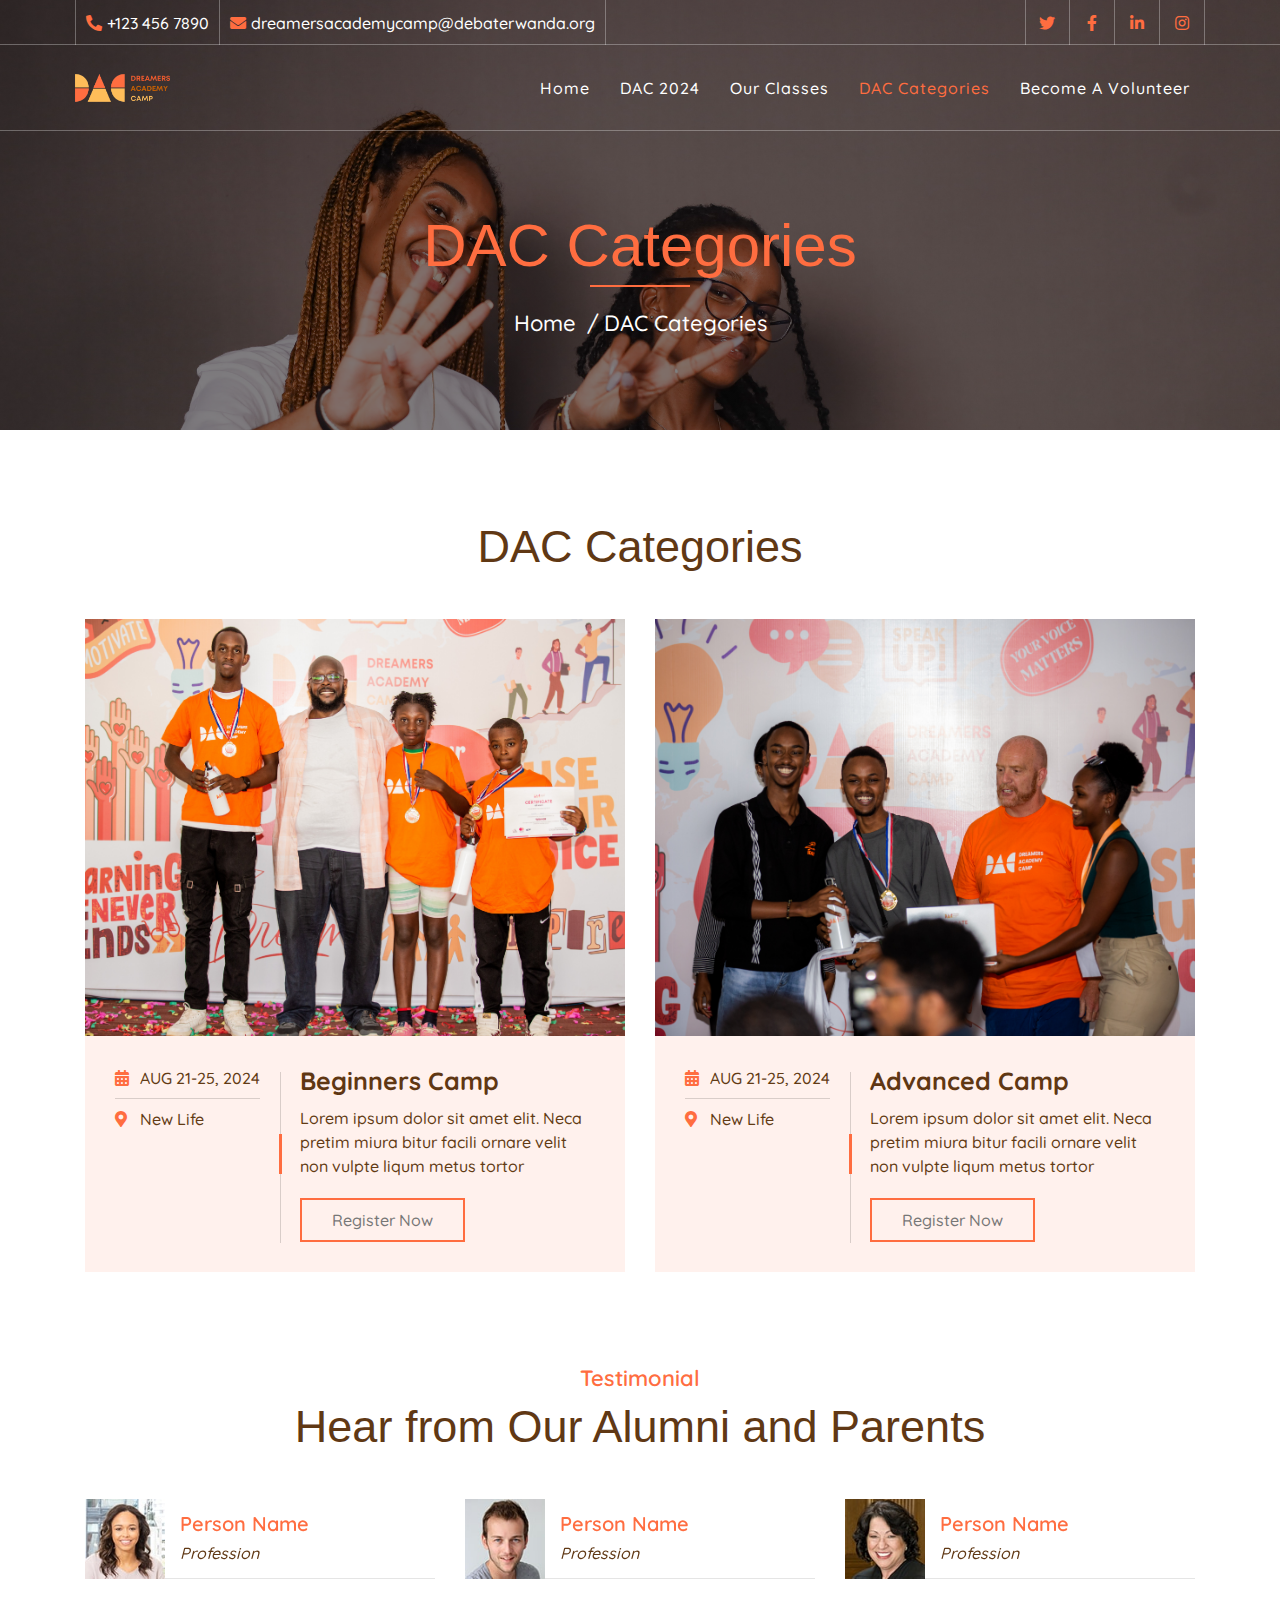
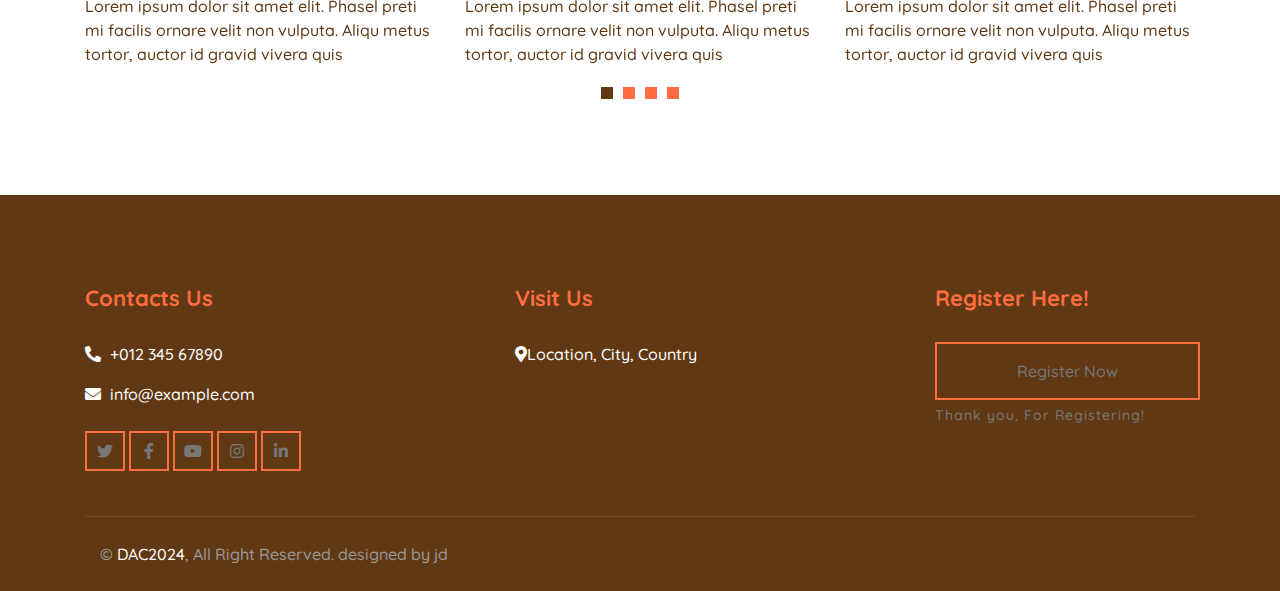
<file: event.html>
<!DOCTYPE html>
<html lang="en">
    <head>
        <meta charset="utf-8">
        <title>DAC</title>
        <meta content="width=device-width, initial-scale=1.0" name="viewport">
        <meta content="Free Website Template" name="keywords">
        <meta content="Free Website Template" name="description">

        <!-- Favicon -->
        <link href="img/favicon.ico" rel="icon">

        <!-- Google Font -->
        <link href="https://fonts.googleapis.com/css2?family=Quicksand:wght@300;400;500;600;700&display=swap" rel="stylesheet">
        
        <!-- CSS Libraries -->
        <link href="https://stackpath.bootstrapcdn.com/bootstrap/4.4.1/css/bootstrap.min.css" rel="stylesheet">
        <link href="https://cdnjs.cloudflare.com/ajax/libs/font-awesome/5.10.0/css/all.min.css" rel="stylesheet">
        <link href="lib/flaticon/font/flaticon.css" rel="stylesheet">
        <link href="lib/animate/animate.min.css" rel="stylesheet">
        <link href="lib/owlcarousel/assets/owl.carousel.min.css" rel="stylesheet">

        <!-- Template Stylesheet -->
        <link href="css/style.css" rel="stylesheet">
    </head>

    <body>
        <!-- Top Bar Start -->
        <div class="top-bar d-none d-md-block">
            <div class="container-fluid">
                <div class="row">
                    <div class="col-md-8">
                        <div class="top-bar-left">
                            <div class="text">
                                <i class="fa fa-phone-alt"></i>
                                <p>+123 456 7890</p>
                            </div>
                            <div class="text">
                                <i class="fa fa-envelope"></i>
                                <p>dreamersacademycamp@debaterwanda.org</p>
                            </div>
                        </div>
                    </div>
                    <div class="col-md-4">
                        <div class="top-bar-right">
                            <div class="social">
                                <a href=""><i class="fab fa-twitter"></i></a>
                                <a href=""><i class="fab fa-facebook-f"></i></a>
                                <a href=""><i class="fab fa-linkedin-in"></i></a>
                                <a href=""><i class="fab fa-instagram"></i></a>
                            </div>
                        </div>
                    </div>
                </div>
            </div>
        </div>
        <!-- Top Bar End -->

        <!-- Nav Bar Start -->
        <div class="navbar navbar-expand-lg bg-dark navbar-dark">
            <div class="container-fluid">
            <div class="image-wrapper">
                <a href="index.html" class="navbar-brand"><img src="img/DAC logo.png" alt="Image"></a>
            </div>    
                <button type="button" class="navbar-toggler" data-toggle="collapse" data-target="#navbarCollapse">
                    <span class="navbar-toggler-icon"></span>
                </button>

                <div class="collapse navbar-collapse justify-content-between" id="navbarCollapse">
                    <div class="navbar-nav ml-auto">
                        <a href="index.html" class="nav-item nav-link">Home</a>
                        <a href="about.html" class="nav-item nav-link">DAC 2024</a>
                        <a href="causes.html" class="nav-item nav-link">Our Classes</a>
                        <a href="event.html" class="nav-item nav-link active">DAC Categories</a>
                        <a href="blog.html" class="nav-item nav-link">Become A Volunteer</a>   
                    </div>
                </div>
            </div>
        </div>
        <!-- Nav Bar End -->
        
        
        <!-- Page Header Start -->
        <div class="page-header">
            <div class="container">
                <div class="row">
                    <div class="col-12">
                        <h2>DAC Categories</h2>
                    </div>
                    <div class="col-12">
                        <a href="">Home</a>
                        <a href="">DAC Categories</a>
                    </div>
                </div>
            </div>
        </div>
        <!-- Page Header End -->
        
        
        <!-- Event Start -->
        <div class="event">
            <div class="container">
                <div class="section-header text-center">
                    <!--/* <p>Upcoming Events</p> */-->
                    <h2>DAC Categories</h2>
                </div>
                <div class="row">
                    <div class="col-lg-6">
                        <div class="event-item">
                            <img src="img/event-1.jpg" alt="Image">
                            <div class="event-content">
                                <div class="event-meta">
                                    <p><i class="fa fa-calendar-alt"></i>AUG 21-25, 2024</p>
                                    <!--/* <p><i class="far fa-clock"></i>8:00 - 10:00</p> */-->
                                    <p><i class="fa fa-map-marker-alt"></i>New Life</p>
                                </div>
                                <div class="event-text">
                                    <h3>Beginners Camp</h3>
                                    <p>
                                        Lorem ipsum dolor sit amet elit. Neca pretim miura bitur facili ornare velit non vulpte liqum metus tortor
                                    </p>
                                    <a class="btn btn-custom" href="">Register Now</a>
                                </div>
                            </div>
                        </div>
                    </div>
                    <div class="col-lg-6">
                        <div class="event-item">
                            <img src="img/event-2.jpg" alt="Image">
                            <div class="event-content">
                                <div class="event-meta">
                                    <p><i class="fa fa-calendar-alt"></i>AUG 21-25, 2024</p>
                                    <!--/* <p><i class="far fa-clock"></i>8:00 - 10:00</p> */-->
                                    <p><i class="fa fa-map-marker-alt"></i>New Life</p>
                                </div>
                                <div class="event-text">
                                    <h3>Advanced Camp</h3>
                                    <p>
                                        Lorem ipsum dolor sit amet elit. Neca pretim miura bitur facili ornare velit non vulpte liqum metus tortor
                                    </p>
                                    <a class="btn btn-custom" href="">Register Now</a>
                                </div>
                            </div>
                        </div>
                    </div>
                </div>
            </div>
        </div>
        <!-- Event End -->

        <!--/* Testimonial start */-->
        <div class="testimonial">
            <div class="container">
                <div class="section-header text-center">
                    <p>Testimonial</p>
                    <h2>Hear from Our Alumni and Parents</h2>
                </div>
                <div class="owl-carousel testimonials-carousel">
                    <div class="testimonial-item">
                        <div class="testimonial-profile">
                            <img src="img/testimonial-1.jpg" alt="Image">
                            <div class="testimonial-name">
                                <h3>Person Name</h3>
                                <p>Profession</p>
                            </div>
                        </div>
                        <div class="testimonial-text">
                            <p>
                                Lorem ipsum dolor sit amet elit. Phasel preti mi facilis ornare velit non vulputa. Aliqu metus tortor, auctor id gravid vivera quis
                            </p>
                        </div>
                    </div>
                    <div class="testimonial-item">
                        <div class="testimonial-profile">
                            <img src="img/testimonial-2.jpg" alt="Image">
                            <div class="testimonial-name">
                                <h3>Person Name</h3>
                                <p>Profession</p>
                            </div>
                        </div>
                        <div class="testimonial-text">
                            <p>
                                Lorem ipsum dolor sit amet elit. Phasel preti mi facilis ornare velit non vulputa. Aliqu metus tortor, auctor id gravid vivera quis
                            </p>
                        </div>
                    </div>
                    <div class="testimonial-item">
                        <div class="testimonial-profile">
                            <img src="img/testimonial-3.jpg" alt="Image">
                            <div class="testimonial-name">
                                <h3>Person Name</h3>
                                <p>Profession</p>
                            </div>
                        </div>
                        <div class="testimonial-text">
                            <p>
                                Lorem ipsum dolor sit amet elit. Phasel preti mi facilis ornare velit non vulputa. Aliqu metus tortor, auctor id gravid vivera quis
                            </p>
                        </div>
                    </div>
                    <div class="testimonial-item">
                        <div class="testimonial-profile">
                            <img src="img/testimonial-4.jpg" alt="Image">
                            <div class="testimonial-name">
                                <h3>Person Name</h3>
                                <p>Profession</p>
                            </div>
                        </div>
                        <div class="testimonial-text">
                            <p>
                                Lorem ipsum dolor sit amet elit. Phasel preti mi facilis ornare velit non vulputa. Aliqu metus tortor, auctor id gravid vivera quis
                            </p>
                        </div>
                    </div>
                </div>
            </div>
        </div>

        <!--/* Testimonial End */-->


        <!-- Footer Start -->
        <div class="footer">
            <div class="container">
                <div class="row row-wrapper">
                    <div class="col-lg-3 col-md-6">
                        <div class="footer-contact">
                            <h2>Contacts Us</h2>
                            <!--/* <p><i class="fa fa-map-marker-alt"></i>Location, City, Country</p> */-->
                            <p><i class="fa fa-phone-alt"></i>+012 345 67890</p>
                            <p><i class="fa fa-envelope"></i>info@example.com</p>
                            <div class="footer-social">
                                <a class="btn btn-custom" href="https://www.instagram.com/___.jayd250.___/"><i class="fab fa-twitter"></i></a>
                                <a class="btn btn-custom" href="https://www.instagram.com/___.jayd250.___/"><i class="fab fa-facebook-f"></i></a>
                                <a class="btn btn-custom" href="https://www.instagram.com/___.jayd250.___/"><i class="fab fa-youtube"></i></a>
                                <a class="btn btn-custom" href="https://www.instagram.com/___.jayd250.___/"><i class="fab fa-instagram"></i></a>
                                <a class="btn btn-custom" href="https://www.instagram.com/___.jayd250.___/"><i class="fab fa-linkedin-in"></i></a>
                            </div>
                        </div>
                    </div>
                    <div class="col-lg-3 col-md-6 footer-news-letter">
                        <div class="footer-link">
                            <h2>Visit Us</h2>
                            <p><i class="fa fa-map-marker-alt"></i>Location, City, Country</p>
                            
                        </div>
                    </div>
                  
                    <div class="col-lg-3 col-md-6 ">
                        <div class="footer-newsletter">
                            <h2>Register Here!</h2>
                            <form>
                                <button class="btn btn-custom">Register Now</button>
                                <label>Thank you, For Registering!</label>
                            </form>
                        </div>
                    </div>
                </div>
            </div>
            <div class="container copyright">
                <div class="row">
                    <div class="col-md-12">
                        <p>&copy; <a href="">DAC2024</a>, All Right Reserved. designed by jd</p>
                    </div>
                    
                </div>
            </div>
        </div>
        <!-- Footer End -->

        <!-- Back to top button -->
        <a href="#" class="back-to-top"><i class="fa fa-chevron-up"></i></a>
        
        <!-- Pre Loader -->
        <div id="loader" class="show">
            <div class="loader"></div>
        </div>

        <!-- JavaScript Libraries -->
        <script src="https://code.jquery.com/jquery-3.4.1.min.js"></script>
        <script src="https://stackpath.bootstrapcdn.com/bootstrap/4.4.1/js/bootstrap.bundle.min.js"></script>
        <script src="lib/easing/easing.min.js"></script>
        <script src="lib/owlcarousel/owl.carousel.min.js"></script>
        <script src="lib/waypoints/waypoints.min.js"></script>
        <script src="lib/counterup/counterup.min.js"></script>
        <script src="lib/parallax/parallax.min.js"></script>
        
        <!-- Contact Javascript File -->
        <script src="mail/jqBootstrapValidation.min.js"></script>
        <script src="mail/contact.js"></script>

        <!-- Template Javascript -->
        <script src="js/main.js"></script>
    </body>
</html>
</file>
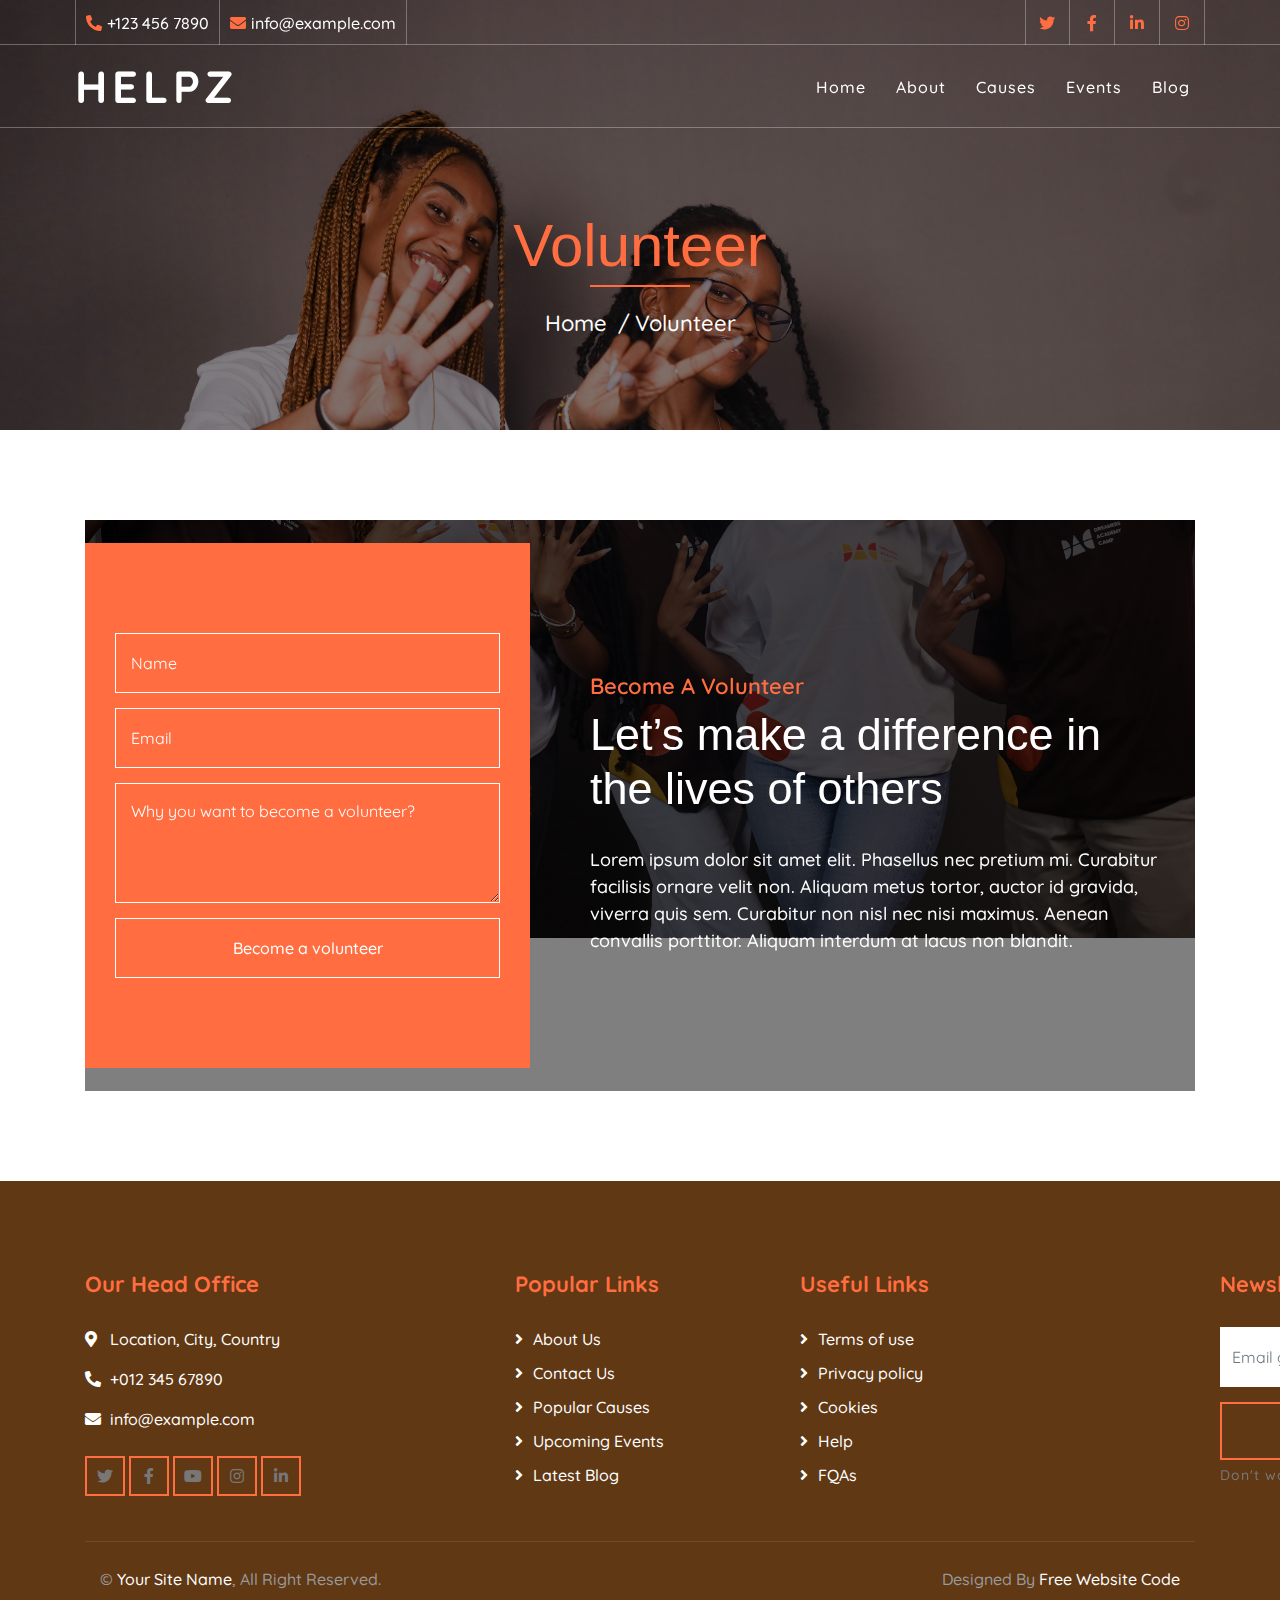
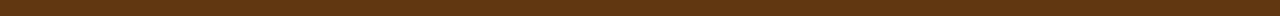
<file: volunteer.html>
<!DOCTYPE html>
<html lang="en">
    <head>
        <meta charset="utf-8">
        <title>DAC</title>
        <meta content="width=device-width, initial-scale=1.0" name="viewport">
        <meta content="Free Website Template" name="keywords">
        <meta content="Free Website Template" name="description">

        <!-- Favicon -->
        <link href="img/favicon.ico" rel="icon">

        <!-- Google Font -->
        <link href="https://fonts.googleapis.com/css2?family=Quicksand:wght@300;400;500;600;700&display=swap" rel="stylesheet">
        
        <!-- CSS Libraries -->
        <link href="https://stackpath.bootstrapcdn.com/bootstrap/4.4.1/css/bootstrap.min.css" rel="stylesheet">
        <link href="https://cdnjs.cloudflare.com/ajax/libs/font-awesome/5.10.0/css/all.min.css" rel="stylesheet">
        <link href="lib/flaticon/font/flaticon.css" rel="stylesheet">
        <link href="lib/animate/animate.min.css" rel="stylesheet">
        <link href="lib/owlcarousel/assets/owl.carousel.min.css" rel="stylesheet">

        <!-- Template Stylesheet -->
        <link href="css/style.css" rel="stylesheet">
    </head>

    <body>
        <!-- Top Bar Start -->
        <div class="top-bar d-none d-md-block">
            <div class="container-fluid">
                <div class="row">
                    <div class="col-md-8">
                        <div class="top-bar-left">
                            <div class="text">
                                <i class="fa fa-phone-alt"></i>
                                <p>+123 456 7890</p>
                            </div>
                            <div class="text">
                                <i class="fa fa-envelope"></i>
                                <p>info@example.com</p>
                            </div>
                        </div>
                    </div>
                    <div class="col-md-4">
                        <div class="top-bar-right">
                            <div class="social">
                                <a href=""><i class="fab fa-twitter"></i></a>
                                <a href=""><i class="fab fa-facebook-f"></i></a>
                                <a href=""><i class="fab fa-linkedin-in"></i></a>
                                <a href=""><i class="fab fa-instagram"></i></a>
                            </div>
                        </div>
                    </div>
                </div>
            </div>
        </div>
        <!-- Top Bar End -->

        <!-- Nav Bar Start -->
        <div class="navbar navbar-expand-lg bg-dark navbar-dark">
            <div class="container-fluid">
                <a href="index.html" class="navbar-brand">Helpz</a>
                <button type="button" class="navbar-toggler" data-toggle="collapse" data-target="#navbarCollapse">
                    <span class="navbar-toggler-icon"></span>
                </button>

                <div class="collapse navbar-collapse justify-content-between" id="navbarCollapse">
                    <div class="navbar-nav ml-auto">
                        <a href="index.html" class="nav-item nav-link">Home</a>
                        <a href="about.html" class="nav-item nav-link">About</a>
                        <a href="causes.html" class="nav-item nav-link">Causes</a>
                        <a href="event.html" class="nav-item nav-link">Events</a>
                        <a href="blog.html" class="nav-item nav-link">Blog</a>
                        <!--/* <div class="nav-item dropdown">
                            <a href="#" class="nav-link dropdown-toggle active" data-toggle="dropdown">Pages</a>
                            <div class="dropdown-menu">
                                <a href="single.html" class="dropdown-item">Detail Page</a>
                                <a href="service.html" class="dropdown-item">What We Do</a>
                                <a href="team.html" class="dropdown-item">Meet The Team</a>
                                <a href="donate.html" class="dropdown-item">Donate Now</a>
                                <a href="volunteer.html" class="dropdown-item">Become A Volunteer</a>
                            </div>
                        </div> */-->
                        <!--/* <a href="contact.html" class="nav-item nav-link">Contact</a> */-->
                    </div>
                </div>
            </div>
        </div>
        <!-- Nav Bar End -->
        
        
        <!-- Page Header Start -->
        <div class="page-header">
            <div class="container">
                <div class="row">
                    <div class="col-12">
                        <h2>Volunteer</h2>
                    </div>
                    <div class="col-12">
                        <a href="">Home</a>
                        <a href="">Volunteer</a>
                    </div>
                </div>
            </div>
        </div>
        <!-- Page Header End -->
        
        
        <!-- Volunteer Start -->
        <div class="container">
            <div class="volunteer" data-parallax="scroll" data-image-src="img/volunteer.jpg">
                <div class="row align-items-center">
                    <div class="col-lg-5">
                        <div class="volunteer-form">
                            <form>
                                <div class="control-group">
                                    <input type="text" class="form-control" placeholder="Name" required="required" />
                                </div>
                                <div class="control-group">
                                    <input type="email" class="form-control" placeholder="Email" required="required" />
                                </div>
                                <div class="control-group">
                                    <textarea class="form-control" placeholder="Why you want to become a volunteer?" required="required"></textarea>
                                </div>
                                <div>
                                    <button class="btn btn-custom" type="submit">Become a volunteer</button>
                                </div>
                            </form>
                        </div>
                    </div>
                    <div class="col-lg-7">
                        <div class="volunteer-content">
                            <div class="section-header">
                                <p>Become A Volunteer</p>
                                <h2>Let’s make a difference in the lives of others</h2>
                            </div>
                            <div class="volunteer-text">
                                <p>
                                    Lorem ipsum dolor sit amet elit. Phasellus nec pretium mi. Curabitur facilisis ornare velit non. Aliquam metus tortor, auctor id gravida, viverra quis sem. Curabitur non nisl nec nisi maximus. Aenean convallis porttitor. Aliquam interdum at lacus non blandit.
                                </p>
                            </div>
                        </div>
                    </div>
                </div>
            </div>
        </div>
        <!-- Volunteer End -->


        <!-- Footer Start -->
        <div class="footer">
            <div class="container">
                <div class="row">
                    <div class="col-lg-3 col-md-6">
                        <div class="footer-contact">
                            <h2>Our Head Office</h2>
                            <p><i class="fa fa-map-marker-alt"></i>Location, City, Country</p>
                            <p><i class="fa fa-phone-alt"></i>+012 345 67890</p>
                            <p><i class="fa fa-envelope"></i>info@example.com</p>
                            <div class="footer-social">
                                <a class="btn btn-custom" href="https://freewebsitecode.com"><i class="fab fa-twitter"></i></a>
                                <a class="btn btn-custom" href="https://facebook.com/freewebsitecode"><i class="fab fa-facebook-f"></i></a>
                                <a class="btn btn-custom" href="https://www.youtube.com/channel/UC9HlQRmKgG3jeVD_fBxj1Pw/videos"><i class="fab fa-youtube"></i></a>
                                <a class="btn btn-custom" href="https://freewebsitecode.com"><i class="fab fa-instagram"></i></a>
                                <a class="btn btn-custom" href="https://freewebsitecode.com"><i class="fab fa-linkedin-in"></i></a>
                            </div>
                        </div>
                    </div>
                    <div class="col-lg-3 col-md-6">
                        <div class="footer-link">
                            <h2>Popular Links</h2>
                            <a href="">About Us</a>
                            <a href="">Contact Us</a>
                            <a href="">Popular Causes</a>
                            <a href="">Upcoming Events</a>
                            <a href="">Latest Blog</a>
                        </div>
                    </div>
                    <div class="col-lg-3 col-md-6">
                        <div class="footer-link">
                            <h2>Useful Links</h2>
                            <a href="">Terms of use</a>
                            <a href="">Privacy policy</a>
                            <a href="">Cookies</a>
                            <a href="">Help</a>
                            <a href="">FQAs</a>
                        </div>
                    </div>
                    <div class="col-lg-3 col-md-6">
                        <div class="footer-newsletter">
                            <h2>Newsletter</h2>
                            <form>
                                <input class="form-control" placeholder="Email goes here">
                                <button class="btn btn-custom">Submit</button>
                                <label>Don't worry, we don't spam!</label>
                            </form>
                        </div>
                    </div>
                </div>
            </div>
            <div class="container copyright">
                <div class="row">
                    <div class="col-md-6">
                        <p>&copy; <a href="https://freewebsitecode.com">Your Site Name</a>, All Right Reserved.</p>
                    </div>
                    <div class="col-md-6">
                        <p>Designed By <a href="https://freewebsitecode.com">Free Website Code</a></p>
                    </div>
                </div>
            </div>
        </div>
        <!-- Footer End -->

        <!-- Back to top button -->
        <a href="#" class="back-to-top"><i class="fa fa-chevron-up"></i></a>
        
        <!-- Pre Loader -->
        <div id="loader" class="show">
            <div class="loader"></div>
        </div>

        <!-- JavaScript Libraries -->
        <script src="https://code.jquery.com/jquery-3.4.1.min.js"></script>
        <script src="https://stackpath.bootstrapcdn.com/bootstrap/4.4.1/js/bootstrap.bundle.min.js"></script>
        <script src="lib/easing/easing.min.js"></script>
        <script src="lib/owlcarousel/owl.carousel.min.js"></script>
        <script src="lib/waypoints/waypoints.min.js"></script>
        <script src="lib/counterup/counterup.min.js"></script>
        <script src="lib/parallax/parallax.min.js"></script>
        
        <!-- Contact Javascript File -->
        <script src="mail/jqBootstrapValidation.min.js"></script>
        <script src="mail/contact.js"></script>

        <!-- Template Javascript -->
        <script src="js/main.js"></script>
    </body>
</html>
</file>
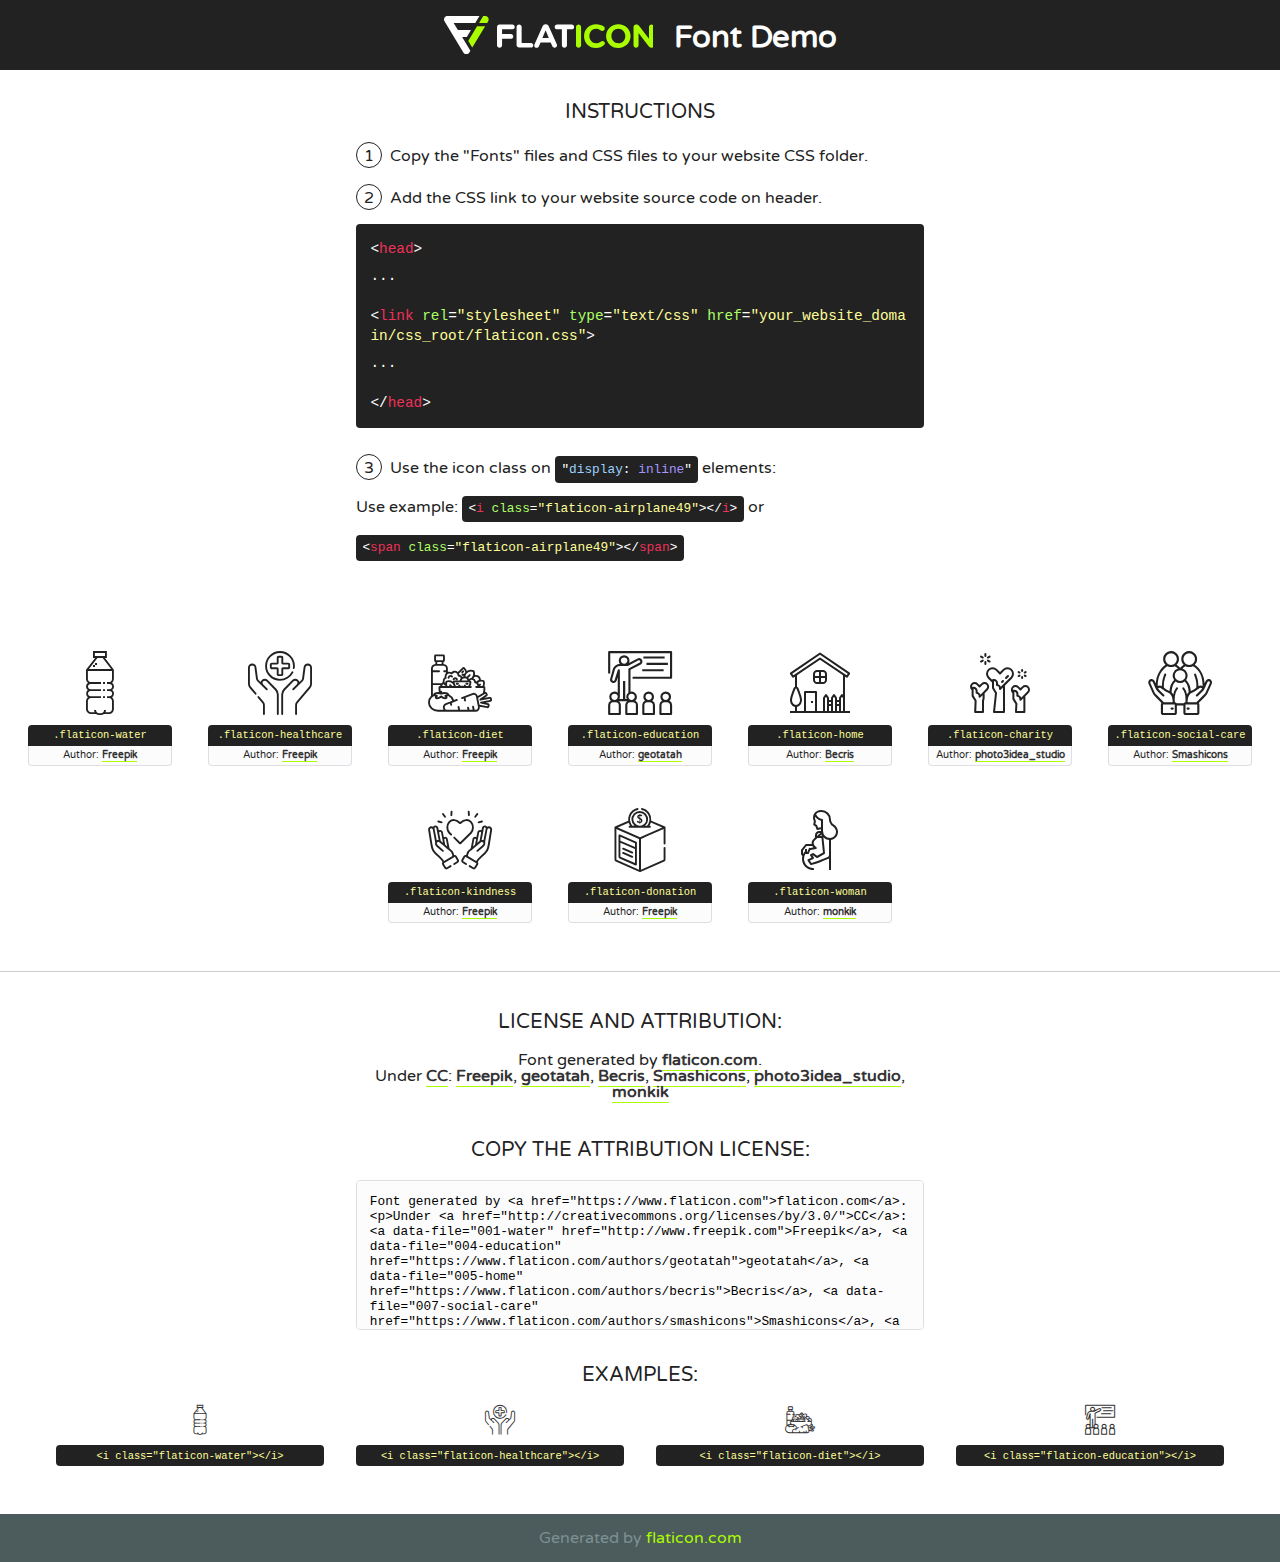
<file: lib/flaticon/font/flaticon.html>
<!DOCTYPE html>
<!--
  Flaticon icon font: Flaticon
  Creation date: 30/09/2020 10:47
-->
<html>
<!DOCTYPE html>
<html>

<head>
    <title>Flaticon WebFont</title>
    <link href="http://fonts.googleapis.com/css?family=Varela+Round" rel="stylesheet" type="text/css" />
    <link rel="stylesheet" type="text/css" href="flaticon.css">
    <meta charset="UTF-8">
    <style>
    html, body, div, span, applet, object, iframe,
    h1, h2, h3, h4, h5, h6, p, blockquote, pre,
    a, abbr, acronym, address, big, cite, code,
    del, dfn, em, img, ins, kbd, q, s, samp,
    small, strike, strong, sub, sup, tt, var,
    b, u, i, center,
    dl, dt, dd, ol, ul, li,
    fieldset, form, label, legend,
    table, caption, tbody, tfoot, thead, tr, th, td,
    article, aside, canvas, details, embed, 
    figure, figcaption, footer, header, hgroup, 
    menu, nav, output, ruby, section, summary,
    time, mark, audio, video {
        margin: 0;
        padding: 0;
        border: 0;
        font-size: 100%;
        font: inherit;
        vertical-align: baseline;
    }
    /* HTML5 display-role reset for older browsers */
    article, aside, details, figcaption, figure, 
    footer, header, hgroup, menu, nav, section {
        display: block;
    }
    body {
        line-height: 1;
    }
    ol, ul {
        list-style: none;
    }
    blockquote, q {
        quotes: none;
    }
    blockquote:before, blockquote:after,
    q:before, q:after {
        content: '';
        content: none;
    }
    table {
        border-collapse: collapse;
        border-spacing: 0;
    }
    body {
        font-family: 'Varela Round', Helvetica, Arial, sans-serif;
        font-size: 16px;
        color: #222;
    }
    a {
        color: #333;
        border-bottom: 1px solid #a9fd00;
        font-weight: bold;
        text-decoration: none;
    }
    * {
        -moz-box-sizing: border-box;
        -webkit-box-sizing: border-box;
        box-sizing: border-box;
        margin: 0;
        padding: 0;
    }
    [class^="flaticon-"]:before, [class*=" flaticon-"]:before, [class^="flaticon-"]:after, [class*=" flaticon-"]:after {
        font-family: Flaticon;
        font-size: 30px;
        font-style: normal;
        margin-left: 20px;
        color: #333;
    }
    .wrapper {
        max-width: 600px;
        margin: auto;
        padding: 0 1em;
    }
    .title {
        font-size: 1.25em;
        text-align: center;
        margin-bottom: 1em;
        text-transform: uppercase;
    }
    header {
        text-align: center;
        background-color: #222;
        color: #fff;
        padding: 1em;
    }
    header .logo {
        width: 210px;
        height: 38px;
        display: inline-block;
        vertical-align: middle;
        margin-right: 1em;
        border: none;
    }
    header strong {
        font-size: 1.95em;
        font-weight: bold;
        vertical-align: middle;
        margin-top: 5px;
        display: inline-block;
    }
    .demo {
        margin: 2em auto;
        line-height: 1.25em;
    }
    .demo ul li {
        margin-bottom: 1em;
    }
    .demo ul li .num {
        color: #222;
        border-radius: 20px;
        display: inline-block;
        width: 26px;
        padding: 3px;
        height: 26px;
        text-align: center;
        margin-right: 0.5em;
        border: 1px solid #222;
    }
    .demo ul li code {
        background-color: #222;
        border-radius: 4px;
        padding: 0.25em 0.5em;
        display: inline-block;
        color: #fff;
        font-family: Consolas,Monaco,Lucida Console,Liberation Mono,DejaVu Sans Mono,Bitstream Vera Sans Mono,Courier New, monospace;
        font-weight: lighter;
        margin-top: 1em;
        font-size: 0.8em;
        word-break: break-all;
    }
    .demo ul li code.big {
        padding: 1em;
        font-size: 0.9em;
    }
    .demo ul li code .red {
        color: #EF3159;
    }
    .demo ul li code .green {
        color: #ACFF65;
    }
    .demo ul li code .yellow {
        color: #FFFF99;
    }
    .demo ul li code .blue {
        color: #99D3FF;
    }
    .demo ul li code .purple {
        color: #A295FF;
    }
    .demo ul li code .dots {
        margin-top: 0.5em;
        display: block;
    }
    #glyphs {
        border-bottom: 1px solid #ccc;
        padding: 2em 0;
        text-align: center;
    }
    .glyph {
        display: inline-block;
        width: 9em;
        margin: 1em;
        text-align: center;
        vertical-align: top;
        background: #FFF;
    }
    .glyph .glyph-icon {
        padding: 10px;
        display: block;
        font-family:"Flaticon";
        font-size: 64px;
        line-height: 1;
    }
    .glyph .glyph-icon:before {
        font-size: 64px;
        color: #222;
        margin-left: 0;
    }
    .class-name {
        font-size: 0.65em;
        background-color: #222;
        color: #fff;
        border-radius: 4px 4px 0 0;
        padding: 0.5em;
        color: #FFFF99;
        font-family: Consolas,Monaco,Lucida Console,Liberation Mono,DejaVu Sans Mono,Bitstream Vera Sans Mono,Courier New, monospace;
    }
    .author-name {
        font-size: 0.6em;
        background-color: #fcfcfd;
        border: 1px solid #DEDEE4;
        border-top: 0;
        border-radius: 0 0 4px 4px;
        padding: 0.5em;
    }
    .class-name:last-child {
        font-size: 10px;
        color:#888;
    }
    .class-name:last-child a {
        font-size: 10px;
        color:#555;
    }
    .class-name:last-child a:hover {
        color:#a9fd00;
    }
    .glyph > input {
        display: block;
        width: 100px;
        margin: 5px auto;
        text-align: center;
        font-size: 12px;
        cursor: text;
    }
    .glyph > input.icon-input {
        font-family:"Flaticon";
        font-size: 16px;
        margin-bottom: 10px;
    }
    .attribution .title {
        margin-top: 2em;
    }
    .attribution textarea {
        background-color: #fcfcfd;
        padding: 1em;
        border: none;
        box-shadow: none;
        border: 1px solid #DEDEE4;
        border-radius: 4px;
        resize: none;
        width: 100%;
        height: 150px;
        font-size: 0.8em;
        font-family: Consolas,Monaco,Lucida Console,Liberation Mono,DejaVu Sans Mono,Bitstream Vera Sans Mono,Courier New, monospace;
        -webkit-appearance: none;
    }
    .iconsuse {
        margin: 2em auto;
        text-align: center;
        max-width: 1200px;
    }
    .iconsuse:after {
        content: '';
        display: table;
        clear: both;
    }
    .iconsuse .image {
        float: left;
        width: 25%;
        padding: 0 1em;
    }
    .iconsuse .image p {
        margin-bottom: 1em;
    }
    .iconsuse .image span {
        display: block;
        font-size: 0.65em;
        background-color: #222;
        color: #fff;
        border-radius: 4px;
        padding: 0.5em;
        color: #FFFF99;
        margin-top: 1em;
        font-family: Consolas,Monaco,Lucida Console,Liberation Mono,DejaVu Sans Mono,Bitstream Vera Sans Mono,Courier New, monospace;
    }
    #footer {
        text-align: center;
        background-color: #4C5B5C;
        color: #7c9192;
        padding: 1em;
    }
    #footer a {
        border: none;
        color: #a9fd00;
        font-weight: normal;
    }
    @media (max-width: 960px) {
        .iconsuse .image {
            width: 50%;
        }
    }
    @media (max-width: 560px) {
        .iconsuse .image {
            width: 100%;
        }
    }
    </style>
</head>

<body class="characters-off">

    <header>
        <a href="https://www.flaticon.com" target="_blank" class="logo">
            <svg version="1.1" xmlns="http://www.w3.org/2000/svg" xmlns:xlink="http://www.w3.org/1999/xlink" xmlns:a="http://ns.adobe.com/AdobeSVGViewerExtensions/3.0/" viewBox="0 0 560.875 102.036" enable-background="new 0 0 560.875 102.036" xml:space="preserve">
                <defs>
                </defs>
                <g>
                    <g class="letters">
                        <path fill="#ffffff" d="M141.596,29.675c0-3.777,2.985-6.767,6.764-6.767h34.438c3.426,0,6.15,2.728,6.15,6.15
                        c0,3.43-2.724,6.149-6.15,6.149h-27.674v13.091h23.719c3.429,0,6.151,2.724,6.151,6.15c0,3.43-2.723,6.149-6.151,6.149h-23.719
                        v17.574c0,3.773-2.986,6.761-6.764,6.761c-3.779,0-6.764-2.989-6.764-6.761V29.675z"></path>
                        <path fill="#ffffff" d="M193.844,29.149c0-3.781,2.985-6.767,6.764-6.767c3.776,0,6.763,2.985,6.763,6.767v42.957h25.039
                        c3.426,0,6.149,2.726,6.149,6.153c0,3.425-2.723,6.15-6.149,6.15h-31.802c-3.779,0-6.764-2.986-6.764-6.768V29.149z"></path>
                        <path fill="#ffffff" d="M241.891,75.71l21.438-48.407c1.492-3.341,4.215-5.357,7.906-5.357h0.792
                        c3.686,0,6.323,2.017,7.815,5.357l21.439,48.407c0.436,0.967,0.701,1.845,0.701,2.723c0,3.602-2.809,6.501-6.414,6.501
                        c-3.161,0-5.269-1.845-6.499-4.655l-4.132-9.661h-27.059l-4.301,10.102c-1.144,2.631-3.426,4.214-6.237,4.214
                        c-3.517,0-6.24-2.81-6.24-6.325C241.1,77.64,241.451,76.677,241.891,75.71z M279.932,58.666l-8.521-20.297l-8.526,20.297H279.932
                        z"></path>
                        <path fill="#ffffff" d="M314.864,35.387H301.86c-3.429,0-6.239-2.813-6.239-6.238c0-3.429,2.811-6.24,6.239-6.24h39.533
                        c3.426,0,6.237,2.811,6.237,6.24c0,3.425-2.811,6.238-6.237,6.238h-13.001v42.785c0,3.773-2.99,6.761-6.764,6.761
                        c-3.779,0-6.764-2.989-6.764-6.761V35.387z"></path>
                        <path fill="#A9FD00" d="M352.615,29.149c0-3.781,2.985-6.767,6.767-6.767c3.774,0,6.761,2.985,6.761,6.767v49.024
                        c0,3.773-2.987,6.761-6.761,6.761c-3.781,0-6.767-2.989-6.767-6.761V29.149z"></path>
                        <path fill="#A9FD00" d="M374.132,53.836v-0.179c0-17.481,13.178-31.801,32.065-31.801c9.22,0,15.459,2.458,20.557,6.238
                        c1.402,1.054,2.637,2.985,2.637,5.357c0,3.692-2.985,6.59-6.681,6.59c-1.845,0-3.071-0.702-4.044-1.319
                        c-3.776-2.813-7.729-4.393-12.562-4.393c-10.364,0-17.831,8.611-17.831,19.154v0.173c0,10.542,7.291,19.329,17.831,19.329
                        c5.715,0,9.492-1.756,13.359-4.834c1.049-0.874,2.458-1.491,4.039-1.491c3.429,0,6.325,2.813,6.325,6.236
                        c0,2.106-1.056,3.78-2.282,4.834c-5.539,4.834-12.036,7.733-21.878,7.733C387.572,85.464,374.132,71.493,374.132,53.836z"></path>
                        <path fill="#A9FD00" d="M433.009,53.836v-0.179c0-17.481,13.79-31.801,32.766-31.801c18.981,0,32.592,14.143,32.592,31.628v0.173
                        c0,17.483-13.785,31.807-32.769,31.807C446.625,85.464,433.009,71.32,433.009,53.836z M484.224,53.836v-0.179
                        c0-10.539-7.725-19.326-18.626-19.326c-10.893,0-18.449,8.611-18.449,19.154v0.173c0,10.542,7.73,19.329,18.626,19.329
                        C476.676,72.986,484.224,64.378,484.224,53.836z"></path>
                        <path fill="#A9FD00" d="M506.233,29.321c0-3.774,2.99-6.763,6.767-6.763h1.401c3.252,0,5.183,1.583,7.029,3.953l26.093,34.265
                        V29.059c0-3.692,2.99-6.677,6.681-6.677c3.683,0,6.671,2.985,6.671,6.677v48.934c0,3.78-2.987,6.765-6.764,6.765h-0.436
                        c-3.257,0-5.188-1.581-7.034-3.953l-27.056-35.492v32.944c0,3.687-2.985,6.676-6.678,6.676c-3.683,0-6.673-2.989-6.673-6.676
                        V29.321z"></path>
                    </g>
                    <g class="insignia">
                        <path fill="#ffffff" d="M48.372,56.137h12.517l11.156-18.537H37.186L25.688,18.539h57.825L94.668,0H9.271
                        C5.925,0,2.842,1.801,1.198,4.716c-1.644,2.907-1.593,6.482,0.134,9.343l50.38,83.501c1.678,2.781,4.689,4.476,7.938,4.476
                        c3.246,0,6.257-1.695,7.935-4.476l2.898-4.804L48.372,56.137z"></path>
                        <g class="i">
                            <path fill="#A9FD00" d="M93.575,18.539h0.031v0.004l21.652,0.004l2.705-4.488c1.727-2.861,1.778-6.436,0.133-9.343
                            C116.454,1.801,113.371,0,110.026,0h-5.294L93.575,18.539z"></path>
                            <polygon fill="#A9FD00" points="88.291,27.356 64.725,66.486 75.519,84.404 109.942,27.356"></polygon>
                        </g>
                    </g>
                </g>
            </svg>
        </a>
        <strong>Font Demo</strong>
    </header>


    <section class="demo wrapper">

        <p class="title">Instructions</p>

        <ul>
            <li>
                <span class="num">1</span>Copy the "Fonts" files and CSS files to your website CSS folder.
            </li>
            <li>
                <span class="num">2</span>Add the CSS link to your website source code on header.
                <code class="big">
                    &lt;<span class="red">head</span>&gt;
                    <br/><span class="dots">...</span>
                    <br/>&lt;<span class="red">link</span> <span class="green">rel</span>=<span class="yellow">"stylesheet"</span> <span class="green">type</span>=<span class="yellow">"text/css"</span> <span class="green">href</span>=<span class="yellow">"your_website_domain/css_root/flaticon.css"</span>&gt;
                    <br/><span class="dots">...</span>
                    <br/>&lt;/<span class="red">head</span>&gt;
                </code>
            </li>

            <li>
                <p>
                    <span class="num">3</span>Use the icon class on <code>"<span class="blue">display</span>:<span class="purple"> inline</span>"</code> elements:
                    <br />
                    Use example: <code>&lt;<span class="red">i</span> <span class="green">class</span>=<span class="yellow">&quot;flaticon-airplane49&quot;</span>&gt;&lt;/<span class="red">i</span>&gt;</code> or <code>&lt;<span class="red">span</span> <span class="green">class</span>=<span class="yellow">&quot;flaticon-airplane49&quot;</span>&gt;&lt;/<span class="red">span</span>&gt;</code>
            </li>
        </ul>

    </section>




   <section id="glyphs">          
    
      
        <div class="glyph"><div class="glyph-icon flaticon-water"></div>
            <div class="class-name">.flaticon-water</div>
            <div class="author-name">Author: <a data-file="001-water" href="http://www.freepik.com">Freepik</a> </div> 
        </div>        
        
        <div class="glyph"><div class="glyph-icon flaticon-healthcare"></div>
            <div class="class-name">.flaticon-healthcare</div>
            <div class="author-name">Author: <a data-file="002-healthcare" href="http://www.freepik.com">Freepik</a> </div> 
        </div>        
        
        <div class="glyph"><div class="glyph-icon flaticon-diet"></div>
            <div class="class-name">.flaticon-diet</div>
            <div class="author-name">Author: <a data-file="003-diet" href="http://www.freepik.com">Freepik</a> </div> 
        </div>        
        
        <div class="glyph"><div class="glyph-icon flaticon-education"></div>
            <div class="class-name">.flaticon-education</div>
            <div class="author-name">Author: <a data-file="004-education" href="https://www.flaticon.com/authors/geotatah">geotatah</a> </div> 
        </div>        
        
        <div class="glyph"><div class="glyph-icon flaticon-home"></div>
            <div class="class-name">.flaticon-home</div>
            <div class="author-name">Author: <a data-file="005-home" href="https://www.flaticon.com/authors/becris">Becris</a> </div> 
        </div>        
        
        <div class="glyph"><div class="glyph-icon flaticon-charity"></div>
            <div class="class-name">.flaticon-charity</div>
            <div class="author-name">Author: <a data-file="006-charity" href="https://www.flaticon.com/authors/photo3idea-studio">photo3idea_studio</a> </div> 
        </div>        
        
        <div class="glyph"><div class="glyph-icon flaticon-social-care"></div>
            <div class="class-name">.flaticon-social-care</div>
            <div class="author-name">Author: <a data-file="007-social-care" href="https://www.flaticon.com/authors/smashicons">Smashicons</a> </div> 
        </div>        
        
        <div class="glyph"><div class="glyph-icon flaticon-kindness"></div>
            <div class="class-name">.flaticon-kindness</div>
            <div class="author-name">Author: <a data-file="008-kindness" href="http://www.freepik.com">Freepik</a> </div> 
        </div>        
        
        <div class="glyph"><div class="glyph-icon flaticon-donation"></div>
            <div class="class-name">.flaticon-donation</div>
            <div class="author-name">Author: <a data-file="009-donation" href="http://www.freepik.com">Freepik</a> </div> 
        </div>        
        
        <div class="glyph"><div class="glyph-icon flaticon-woman"></div>
            <div class="class-name">.flaticon-woman</div>
            <div class="author-name">Author: <a data-file="010-woman" href="https://www.flaticon.com/authors/monkik">monkik</a> </div> 
        </div>        
        

    </section>



    <section class="attribution wrapper"   style="text-align:center;">

      <div class="title">License and attribution:</div><div class="attrDiv">Font generated by <a href="https://www.flaticon.com">flaticon.com</a>. <div><p>Under <a href="http://creativecommons.org/licenses/by/3.0/">CC</a>: <a data-file="001-water" href="http://www.freepik.com">Freepik</a>, <a data-file="004-education" href="https://www.flaticon.com/authors/geotatah">geotatah</a>, <a data-file="005-home" href="https://www.flaticon.com/authors/becris">Becris</a>, <a data-file="007-social-care" href="https://www.flaticon.com/authors/smashicons">Smashicons</a>, <a data-file="006-charity" href="https://www.flaticon.com/authors/photo3idea-studio">photo3idea_studio</a>, <a data-file="010-woman" href="https://www.flaticon.com/authors/monkik">monkik</a></p>  </div>
      </div>
      <div class="title">Copy the Attribution License:</div>

    <textarea onclick="this.focus();this.select();">Font generated by &lt;a href=&quot;https://www.flaticon.com&quot;&gt;flaticon.com&lt;/a&gt;. <p>Under <a href="http://creativecommons.org/licenses/by/3.0/">CC</a>: <a data-file="001-water" href="http://www.freepik.com">Freepik</a>, <a data-file="004-education" href="https://www.flaticon.com/authors/geotatah">geotatah</a>, <a data-file="005-home" href="https://www.flaticon.com/authors/becris">Becris</a>, <a data-file="007-social-care" href="https://www.flaticon.com/authors/smashicons">Smashicons</a>, <a data-file="006-charity" href="https://www.flaticon.com/authors/photo3idea-studio">photo3idea_studio</a>, <a data-file="010-woman" href="https://www.flaticon.com/authors/monkik">monkik</a></p>  
     </textarea>

    </section>

    <section class="iconsuse">

          <div class="title">Examples:</div>            
             
            <div class="image">
                <p>
                    <i class="glyph-icon flaticon-water"></i> 
                    <span>&lt;i class=&quot;flaticon-water&quot;&gt;&lt;/i&gt;</span>
                </p>
            </div>
            
            <div class="image">
                <p>
                    <i class="glyph-icon flaticon-healthcare"></i> 
                    <span>&lt;i class=&quot;flaticon-healthcare&quot;&gt;&lt;/i&gt;</span>
                </p>
            </div>
            
            <div class="image">
                <p>
                    <i class="glyph-icon flaticon-diet"></i> 
                    <span>&lt;i class=&quot;flaticon-diet&quot;&gt;&lt;/i&gt;</span>
                </p>
            </div>
            
            <div class="image">
                <p>
                    <i class="glyph-icon flaticon-education"></i> 
                    <span>&lt;i class=&quot;flaticon-education&quot;&gt;&lt;/i&gt;</span>
                </p>
            </div>
                       
        </div>
                            
    </section>

<div id="footer">
    <div>Generated by <a href="https://www.flaticon.com">flaticon.com</a>
    </div>
</div>



</body>
</html>
</file>
<file: lib/flaticon/font/flaticon.css>
/*
  	Flaticon icon font: Flaticon
  	Creation date: 30/09/2020 10:47
  	*/

@font-face {
  font-family: "Flaticon";
  src: url("./Flaticon.eot");
  src: url("./Flaticon.eot?#iefix") format("embedded-opentype"),
       url("./Flaticon.woff2") format("woff2"),
       url("./Flaticon.woff") format("woff"),
       url("./Flaticon.ttf") format("truetype"),
       url("./Flaticon.svg#Flaticon") format("svg");
  font-weight: normal;
  font-style: normal;
}

@media screen and (-webkit-min-device-pixel-ratio:0) {
  @font-face {
    font-family: "Flaticon";
    src: url("./Flaticon.svg#Flaticon") format("svg");
  }
}

[class^="flaticon-"]:before, [class*=" flaticon-"]:before,
[class^="flaticon-"]:after, [class*=" flaticon-"]:after {   
  font-family: Flaticon;
        font-size: 20px;
font-style: normal;
margin-left: 20px;
}

.flaticon-water:before { content: "\f100"; }
.flaticon-healthcare:before { content: "\f101"; }
.flaticon-diet:before { content: "\f102"; }
.flaticon-education:before { content: "\f103"; }
.flaticon-home:before { content: "\f104"; }
.flaticon-charity:before { content: "\f105"; }
.flaticon-social-care:before { content: "\f106"; }
.flaticon-kindness:before { content: "\f107"; }
.flaticon-donation:before { content: "\f108"; }
.flaticon-woman:before { content: "\f109"; }
</file>
<file: css/style.css>
/*******************************/
/********* General CSS *********/
/*******************************/

body {
    color: #777777;
    font-weight: 500;
    background: #ffffff;
    font-family: 'Quicksand', sans-serif;
}
.count {
    height: 250px;
    position: relative;
}
.count p {
    font-family: 'Protest Riot', sans-serif;
    color: #ff6d40;
    align-items: center;
    position: relative;
    font-size: 50px;
    margin-left: 500px;
    margin-top: 90px;
}
.countdown {
    font-family: 'Protest Riot', sans-serif;
    font-size: 45px;
    font-weight: 200;
    margin-left: 280px;
    color: #fff;
}


.image-wrapper{
    max-width: 100%;
}

@media (max-width: 767.98px) {
    .count {
        height: 250px;
        position: relative;
    }
    .count p {
        font-family: 'Protest Riot', sans-serif;
        color: #ff6d40;
        align-items: center;
        position: relative;
        font-size: 50px;
        margin-left: 500px;
        margin-top: 90px;
    }
}
@media only screen and (max-width: 600px) {
    .count {
        height: 150px;
        position: relative;
    }
    .count p {
        font-family: 'Protest Riot', sans-serif;
        color: #ff6d40;
        align-items: center;
        position: relative;
        font-size: 35px;
        margin-left: 115px;
        margin-top: 100px;
    }
    .countdown {
        font-family: 'Protest Riot', sans-serif;
        font-size: 22px;
        font-weight: 200;
        margin-left: 24px;
        color: #fff;
    }

}
@media only screen and (min-width: 601px) and (max-width: 1200px){
    .count {
        height: 250px;
        position: relative;
    }
    .count p {
        font-family: 'Protest Riot', sans-serif;
        color: #ff6d40;
        align-items: center;
        position: relative;
        font-size: 50px;
        margin-left: 250px;
        margin-top: 90px;
    } 
    .countdown {
        font-family: 'Protest Riot', sans-serif;
        font-size: 35px;
        font-weight: 200;
        margin-left: 70px;
        color: #fff;
    }

}
h1,
h2, 
h3, 
h4,
h5, 
h6 {
    color: #4a4c70;
}

a {
    color: #4a4c70;
    transition: .3s;
}

a:hover,
a:active,
a:focus {
    color: #ff6d40;
    outline: none;
    text-decoration: none;
}

.btn.btn-custom {
    padding: 12px 20px;
    text-align: center; 
   font-size: 16px;
    font-weight: 500;
    color: #777777;
    border-radius: 0;
    border: 2px solid #ff6d40;
    box-shadow: inset 0 0 0 0 #ff6d40;
    transition: ease-out 0.3s;
    -webkit-transition: ease-out 0.3s;
    -moz-transition: ease-out 0.3s;
}

.btn.btn-custom:hover {
    color: #20212B;
    box-shadow: inset 0 0 0 30px #ff6d40;
}

.btn:focus,
.form-control:focus {
    box-shadow: none;
}

.container-fluid {
    max-width: 1366px;
}

[class^="flaticon-"]:before, [class*=" flaticon-"]:before,
[class^="flaticon-"]:after, [class*=" flaticon-"]:after {   
    font-size: inherit;
    margin-left: 0;
}


/**********************************/
/****** Loader & Back to Top ******/
/**********************************/
#loader {
    position: fixed;
    top: 0;
    right: 0;
    bottom: 0;
    left: 0;
    display: flex;
    align-items: center;
    justify-content: center;
    background: #ffffff;
    opacity: 0;
    visibility: hidden;
    -webkit-transition: opacity .3s ease-out, visibility 0s linear .3s;
    -o-transition: opacity .3s ease-out, visibility 0s linear .3s;
    transition: opacity .3s ease-out, visibility 0s linear .3s;
    z-index: 999;
}

#loader.show {
    -webkit-transition: opacity .6s ease-out, visibility 0s linear 0s;
    -o-transition: opacity .6s ease-out, visibility 0s linear 0s;
    transition: opacity .6s ease-out, visibility 0s linear 0s;
    visibility: visible;
    opacity: 1;
}

#loader .loader {
    position: relative;
    width: 45px;
    height: 45px;
    border: 5px solid #dddddd;
    border-top: 5px solid #ff6d40;
    border-radius: 50%;
    -webkit-animation: spin 2s linear infinite;
    animation: spin 2s linear infinite;
}

@-webkit-keyframes spin {
    0% { -webkit-transform: rotate(0deg); }
    100% { -webkit-transform: rotate(360deg); }
}

@keyframes spin {
    0% { transform: rotate(0deg); }
    100% { transform: rotate(360deg); }
}

.back-to-top {
    position: fixed;
    display: none;
    background: #ff6d40;
    width: 44px;
    height: 44px;
    text-align: center;
    line-height: 1;
    font-size: 22px;
    right: 15px;
    bottom: 15px;
    transition: background 0.5s;
    z-index: 9;
}

.back-to-top i {
    color: #4a4c70;
    padding-top: 10px;
}

.back-to-top:hover {
    background: #4a4c70;
}

.back-to-top:hover i {
    color: #ff6d40;
}
@media (min-width: 992px) {

}
@media (max-width: 575.98px) {

}


/**********************************/
/********** Top Bar CSS ***********/
/**********************************/
.top-bar {
    position: absolute;
    height: 45px;
    width: 100%;
    top: 0;
    left: 0;
    z-index: 3;
    border-bottom: 1px solid rgba(255, 255, 255, .3);
}

.top-bar .top-bar-left {
    display: flex;
    align-items: center;
    justify-content: flex-start;
}

.top-bar .top-bar-right {
    display: flex;
    align-items: center;
    justify-content: flex-end;
}

.top-bar .text {
    display: flex;
    align-items: center;
    justify-content: center;
    flex-direction: row;
    height: 45px;
    padding: 0 10px;
    text-align: center;
    border-left: 1px solid rgba(255, 255, 255, .3);
}

.top-bar .text:last-child {
    border-right: 1px solid rgba(255, 255, 255, .3);
}

.top-bar .text i {
    font-size: 16px;
    color: #ff6d40;
    margin-right: 5px;
}

.top-bar .text p {
    color: #ffffff;
    font-size: 16px;
    font-weight: 500;
    margin: 0;
}

.top-bar .social {
    display: flex;
    height: 45px;
    font-size: 0;
    justify-content: flex-end;
}

.top-bar .social a {
    display: flex;
    align-items: center;
    justify-content: center;
    width: 45px;
    height: 100%;
    font-size: 16px;
    color: #ff6d40;
    border-right: 1px solid rgba(255, 255, 255, .3);
}

.top-bar .social a:first-child {
    border-left: 1px solid rgba(255, 255, 255, .3);
}

.top-bar .social a:hover {
    color: #ffffff;
    background: #ff6d40;
}

@media (min-width: 992px) {
    .top-bar {
        padding: 0 60px;
    }
}


/**********************************/
/*********** Nav Bar CSS **********/
/**********************************/
.navbar {
    position: relative;
    transition: .5s;
    z-index: 999;
}

.navbar.nav-sticky {
    position: fixed;
    top: 0;
    width: 100%;
    box-shadow: 0 2px 5px rgba(0, 0, 0, .3);
    transition: .5s;
}

.navbar .navbar-brand {
    margin: 0;
    color: #ffffff;
    font-size: 45px;
    line-height: 0px;
    font-weight: 700;
    letter-spacing: 5px;
    text-transform: uppercase;
}

.navbar .navbar-brand img {
    max-width: 50%;
    max-height: 70px;
}

.navbar-dark .navbar-nav .nav-link,
.navbar-dark .navbar-nav .nav-link:focus,
.navbar-dark .navbar-nav .nav-link:hover,
.navbar-dark .navbar-nav .nav-link.active {
    padding: 10px 15px 8px 15px;
    color: #ffffff;
}

.navbar-dark .navbar-nav .nav-link:hover,
.navbar-dark .navbar-nav .nav-link.active {
    color: #ff6d40;
    transition: none;
}

.navbar .dropdown-menu {
    margin-top: 0;
    border: 0;
    border-radius: 0;
    background: #f8f9fa;
}

@media (min-width: 992px) {
    .navbar {
        position: absolute;
        width: 100%;
        top: 45px;
        padding: 20px 60px;
        background: transparent !important;
        border-bottom: 1px solid rgba(255, 255, 255, .3);
        z-index: 9;
    }
    
    .navbar.nav-sticky {
        padding: 10px 60px;
        background: #603814 !important;
        border-bottom: none;
    }
    
    .page .navbar {
        background: #20212B !important;
    }
    
    .navbar a.nav-link {
        padding: 8px 15px;
        font-size: 16px;
        letter-spacing: 1px;
    }
}

@media (max-width: 991.98px) {   
    .navbar {
        padding: 15px;
        background: #603814 !important;
    }
    
    .navbar a.nav-link {
        padding: 5px;
    }
    
    .navbar .dropdown-menu {
        box-shadow: none;
    }
}


/*******************************/
/********** Hero CSS ***********/
/*******************************/
.carousel {
    position: relative;
    width: 100%;
    min-height: 100px;
    background: #ffffff;
    margin-bottom: 45px;
}

.carousel .container-fluid {
    padding: 0;
}

.carousel .carousel-item {
    position: relative;
    width: 100%;
    min-height: 300px;
    display: flex;
    align-items: center;
    justify-content: center;
    flex-direction: column;
}

.carousel .carousel-img {
    position: relative;
    width: 100%;
    height: 100%;
    min-height: 300px;
    text-align: right;
    overflow: hidden;
}

.carousel .carousel-img::after {
    position: absolute;
    content: "";
    top: 0;
    right: 0;
    bottom: 0;
    left: 0;
    background: rgba(0, 0, 0, .5);
    z-index: 1;
}

.carousel .carousel-img img {
    width: 100%;
    height: 100%;
    object-fit: cover;
}

.carousel .carousel-text {
    position: absolute;
    max-width: 700px;
    display: flex;
    align-items: center;
    justify-content: center;
    flex-direction: column;
    z-index: 2;
}

.carousel .carousel-text h1 {
    text-align: center;
    color: #ffffff;
    font-size: 60px;
    font-weight: 40;
    margin-bottom: 20px;
    font-family: 'Protest Riot', sans-serif;
}

.carousel .carousel-text p {
    color: #ffffff;
    text-align: center;
    font-size: 20px;
    margin-bottom: 25px;
}

.carousel .carousel-btn .btn.btn-custom {
    color: #ffffff;
}

.carousel .carousel-btn .btn.btn-custom:hover {
    color: #20212B;
}

.carousel .carousel-btn .btn:first-child {
    margin-right: 15px;
}

.carousel .owl-nav {
    position: absolute;
    width: 100%;
    height: 60px;
    top: calc(50% - 30px);
    left: 0;
    display: flex;
    justify-content: space-between;
    z-index: 9;
}

.carousel .owl-nav .owl-prev,
.carousel .owl-nav .owl-next {
    width: 60px;
    height: 60px;
    display: flex;
    align-items: center;
    justify-content: center;
    color: #ff6d40;
    background: rgba(256, 256, 256, .2);
    font-size: 22px;
    transition: .3s;
}

.carousel .owl-nav .owl-prev:hover,
.carousel .owl-nav .owl-next:hover {
    color: #ffffff;
    background: #ff6d40;
}

.carousel .owl-nav .owl-prev {
    margin-right: 2px;
}

.carousel .animated {
    -webkit-animation-duration: 1s;
    animation-duration: 1s;
}

#videoModal .modal-dialog {
    position: relative;
    max-width: 800px;
    margin: 60px auto 0 auto;
}

#videoModal .modal-body {
    position: relative;
    padding: 0px;
}

#videoModal .close {
    position: absolute;
    width: 30px;
    height: 30px;
    right: 0px;
    top: -30px;
    z-index: 999;
    font-size: 30px;
    font-weight: normal;
    color: #ffffff;
    background: #000000;
    opacity: 1;
}

@media (max-width: 991.98px) {
    .carousel .carousel-text h1 {
        font-size: 35px;
    }
    
    .carousel .carousel-text p {
        font-size: 12px;
        width: 65%;
    }
    
    .carousel .carousel-text .btn {
        padding: 12px 30px;
        font-size: 15px;
        letter-spacing: 0;
    }
}

@media (max-width: 767.98px) {
    .carousel .carousel-text h1 {
        font-size: 30px;
    }
    
    .carousel .carousel-text .btn {
        padding: 10px 25px;
        font-size: 15px;
        letter-spacing: 0;
    }
}

@media (max-width: 575.98px) {
    .carousel .carousel-text h1 {
        font-size: 25px;
    }
    
    .carousel .carousel-text .btn {
        padding: 8px 20px;
        font-size: 14px;
        letter-spacing: 0;
    }
}


/*******************************/
/******* Page Header CSS *******/
/*******************************/
.page-header {
    position: relative;
    margin-bottom: 45px;
    padding: 210px 0 90px 0;
    text-align: center;
    background: linear-gradient(rgba(0, 0, 0, .5), rgba(0, 0, 0, .5)), url(../img/page-header.jpg);
    background-attachment: fixed;
    background-position: center;
    background-repeat: no-repeat;
    background-size: cover;
}

.page-header h2 {
    position: relative;
    color: #ff6d40;
    font-size: 60px;
    font-weight: 200;
    margin-bottom: 20px;
    padding-bottom: 5px;
    font-family: 'Protest Riot', sans-serif;
}

.page-header h2::after {
    position: absolute;
    content: "";
    width: 100px;
    height: 2px;
    left: calc(50% - 50px);
    bottom: 0;
    background: #ff6d40;
}

.page-header a {
    position: relative;
    padding: 0 12px;
    font-size: 22px;
    color: #ffffff;
}

.page-header a:hover {
    color: #ff6d40;
}

.page-header a::after {
    position: absolute;
    content: "/";
    width: 8px;
    height: 8px;
    top: -2px;
    right: -7px;
    text-align: center;
    color: #ffffff;
}

.page-header a:last-child::after {
    display: none;
}

@media (max-width: 991.98px) {
    .page-header {
        padding: 60px 0;
    }
    
    .page-header h2 {
        font-size: 45px;
    }
    
    .page-header a {
        font-size: 20px;
    }
}

@media (max-width: 767.98px) {
    .page-header {
        padding: 45px 0;
    }
    
    .page-header h2 {
        font-size: 35px;
    }
    
    .page-header a {
        font-size: 18px;
    }
}


/*******************************/
/******* Section Header ********/
/*******************************/
.section-header {
    position: relative;
    width: 100%;
    max-width: 700px;
    margin: 0 auto 45px auto;
}

.section-header p {
    margin-bottom: 5px;
    position: relative;
    font-size: 22px;
    font-weight: 600;
    text-transform: capitalize;
    color: #ff6d40;
}

.section-header h2 {
    margin: 0;
    font-size: 45px;
    font-weight: 300;
    color: #603814;
    font-family: 'Protest Riot', sans-serif;
}

@media (max-width: 991.98px) {
    .section-header h2 {
        font-size: 45px;
    }
}

@media (max-width: 767.98px) {
    .section-header h2 {
        font-size: 40px;
    }
}

@media (max-width: 575.98px) {
    .section-header h2 {
        font-size: 35px;
    }
}


/*******************************/
/********** About CSS **********/
/*******************************/
.about {
    position: relative;
    width: 100%;
    padding: 45px 0;
}

.about .section-header {
    margin-bottom: 30px;
    margin-left: 0;
}

.about .about-img {
    width: 100%;
    height: 80vh;
}

.about .about-tab {
    width: 100%;
}

.about .about-tab .nav.nav-pills .nav-link {
    padding: 8px;
    font-weight: 600;
    background: none;
    border-radius: 0;
    border-bottom: 1px solid rgba(0, 0, 0, .15);
    transition: none;
    color: #ff6d40;
}

.about .about-tab .nav.nav-pills .nav-link:hover,
.about .about-tab .nav.nav-pills .nav-link.active {
    color: #ff6d40;
    padding-bottom: 7px;
    border-bottom: 3px solid #ff6d40;
}

.about .about-tab .tab-content {
    padding: 15px 0 0 0;
    background: transparent;
}

.about .about-tab .tab-content .container {
    padding: 0;
    color: #603814;
}

@media (max-width: 991.98px) {
    .about .section-header {
        margin-top: 30px;
    }
}


/*******************************/
/********* Service CSS *********/
/*******************************/
.service {
    position: relative;
    width: 100%;
    padding: 45px 0 15px 0;
    color: #603814;
}

.service .service-item {
    position: relative;
    width: 100%;
    display: flex;
    justify-content: space-between;
    margin-bottom: 45px;
    transition: .3s;
}

.service .service-icon {
    position: relative;
    width: 60px;
}

.service .service-icon i {
    position: relative;
    display: block;
    color: #ff6d40;
    font-size: 60px;
    line-height: 60px;
    margin-top: 5px;
}

.service .service-text {
    position: relative;
    margin-left: 20px;
    padding-left: 20px;
}

.service .service-text::before {
    position: absolute;
    content: "";
    width: 1px;
    height: calc(100% - 10px);
    top: 5px;
    left: 0;
    background: rgba(0, 0, 0, .1);
}

.service .service-text::after {
    position: absolute;
    content: "";
    width: 3px;
    height: 40px;
    top: calc(50% - 20px);
    left: -1px;
    background: #ff6d40;
}

.service .service-text h3 {
    margin-bottom: 10px;
    font-size: 22px;
    font-weight: 700;
    letter-spacing: 1px;
    color: #ff6d40;
}

.service .service-text p {
    margin: 0;
}


/*******************************/
/********* Donate CSS **********/
/*******************************/
.donate {
    position: relative;
    width: 100%;
    margin: 45px 0;
    background: rgba(0, 0, 0, .5);
}

.donate .donate-content {
    padding: 45px 0 15px 0;
}

.container .donate {
    margin: 90px 0;
}

.container .donate .donate-content {
    padding: 45px 30px 15px 30px;
}

.donate .donate-content .section-header {
    margin-bottom: 30px;
}

.donate .donate-content .section-header h2 {
    color: #ffffff;
}

.donate .donate-text p {
    color: #ffffff;
    font-size: 18px;
}

.donate .donate-form {
    padding: 90px 30px;
    background: #FDBE33;
}

.donate .donate-form .control-group {
    margin-bottom: 15px;
}

.donate .donate-form .form-control {
    height: 60px;
    color: #ffffff;
    padding: 0 15px;
    border-radius: 0;
    border: 1px solid #ffffff;
    background: transparent;
}

.donate .donate-form .form-control::placeholder {
    color: #ffffff;
    opacity: 1;
}

.donate .donate-form .form-control:-ms-input-placeholder,
.donate .donate-form .form-control::-ms-input-placeholder {
    color: #ffffff;
}

.donate .donate-form .btn-group {
    display: flex;
    justify-content: space-between;
    margin-bottom: 15px;
}

.donate .donate-form .btn.btn-custom {
    padding: 15px 0;
    width: 100%;
    height: 60px;
    color: #ffffff;
    border: 1px solid #ffffff;
    box-shadow: inset 0 0 0 0 #ffffff;
}

.donate .donate-form .btn.btn-custom:hover,
.donate .donate-form .btn.btn-custom.active {
    color: #FDBE33;
    border: 1px solid #ffffff;
    box-shadow: inset 0 0 0 30px #ffffff;
}



/*******************************/
/********** Causes CSS *********/
/*******************************/
.causes {
    position: relative;
    width: 100%;
    padding: 45px 0;
}

.causes .causes-carousel {
    width: calc(100% + 30px);
    margin-left: -15px;
    margin-right: -15px;
}

.causes .causes-item {
    margin: 0 15px;
    overflow: hidden;
    background: #f3f6ff;
}

.causes .causes-img {
    overflow: hidden;
}

.causes .causes-img img {
    width: 100%;
    transition: .3s;
}

.causes .causes-item:hover img {
    transform: scale(1.1);
}


.causes .causes-progress {
    width: 100%;
    margin-top: 32px;
    padding: 30px 30px 20px 30px;
}

.causes .progress {
    height: 10px;
    border-radius: 0;
    background: #dddddd;
    overflow: visible;
}

.causes .progress .progress-bar {
    position: relative;
    width: 0px;
    background: #FDBE33;
    overflow: visible;
    transition: 2s;
}

.causes .progress-bar span {
    position: absolute;
    top: -32px;
    right: 0;
    height: 23px;
    display: inline-block;
    padding: 2px 6px;
    background: #FDBE33;
    color: #20212B;
}

.causes .progress-bar span::after {
    position: absolute;
    content: "";
    width: 0;
    height: 0;
    top: 23px;
    left: calc(50% - 6px);
    border: 6px solid;
    border-color: #FDBE33 transparent transparent transparent;
}

.causes .progress-text {
    margin-top: 5px;
    display: flex;
    justify-content: space-between;
}

.causes .progress-text p {
    margin: 0;
}

.causes .causes-text {
    padding: 0 30px;
}

.causes .causes-text h3 {
    font-size: 22px;
    font-weight: 700;
}

.causes .causes-text p {
    margin: 0;
}

.causes .causes-btn {
    margin-top: 25px;
    display: flex;
    justify-content: space-between;
}

.causes .causes-btn .btn {
    padding: 10px 0;
    width: 50%;
}

.causes .causes-btn .btn:last-child {
    color: #20212B;
    background: #FDBE33;
}

.causes .causes-btn .btn:last-child:hover {
    color: #ffffff;
}



/*******************************/
/********** Facts CSS **********/
/*******************************/
.facts {
    position: relative;
    width: 100%;
    min-height: 400px;
    margin: 45px 0;
    display: flex;
    align-items: center;
    background: rgba(0, 0, 0, .5);
}

.facts .facts-item {
    display: flex;
    flex-direction: row;
    margin: 25px 0;
}

.facts .facts-item i {
    margin-top: 10px;
    font-size: 60px;
    line-height: 60px;
    color: #FDBE33;
}

.facts .facts-text {
    padding-left: 20px;
}

.facts .facts-text h3 {
    position: relative;
    display: inline-block;
    color: #ffffff;
    font-size: 45px;
    font-weight: 700;
}

.facts .facts-text h3::after {
    position: absolute;
    top: 0px;
    color: #ffffff;
    font-size: 25px;
    font-family: "Font Awesome 5 Free";
    font-weight: 900;
}

.facts .facts-text h3.facts-plus::after {
    content: "\f067";
    right: -25px;
}

.facts .facts-text h3.facts-dollar::after {
    content: "\f155";
    right: -18px;
}

.facts .facts-text p {
    color: #ffffff;
    font-size: 22px;
    font-weight: 600;
    margin: 0;
}


/*******************************/
/*********** Team CSS **********/
/*******************************/
.team {
    position: relative;
    width: 100%;
    padding: 45px 0 15px 0;
}

.team .team-item {
    position: relative;
    margin-bottom: 35px;
}

.team .team-img {
    position: relative;
    overflow: hidden;
}

.team .team-img img {
    width: 100%;
    transform: scale(1.1);
    margin-bottom: -15px;
    transition: .3s;
}

.team .team-item:hover img {
    margin: -15px 0 0 0;
}

.team .team-text {
    position: absolute;
    width: calc(100% - 40px);
    height: 96px;
    bottom: 0;
    left: 20px;
    padding: 22px 0;
    text-align: center;
    background: #ffffff;
    transition: .3s;
    overflow: hidden;
}

.team .team-text h2 {
    font-size: 18px;
    font-weight: 700;
    margin-bottom: 10px;
}

.team .team-text p {
    margin-bottom: 20px;
}

.team .team-social {
    position: relative;
    font-size: 0;
}

.team .team-social a {
    display: inline-block;
    width: 35px;
    height: 35px;
    margin: 0 3px;
    padding: 5px 0;
    text-align: center;
    font-size: 14px;
    color: #4a4c70;
    border: 2px solid #FDBE33;
    transition: .3s;
}

.team .team-social a:hover {
    color: #20212B;
    background: #FDBE33;
}

.team .team-item:hover .team-text {
    height: 160px;
}


/*******************************/
/******* Testimonial CSS *******/
/*******************************/
.testimonial {
    position: relative;
    width: 100%;
    padding: 45px 0;
}

.testimonial .testimonials-carousel {
    position: relative;
    width: calc(100% + 30px);
    margin: 0 -15px;
}

.testimonial .testimonial-item {
    position: relative;
    width: 100%;
    padding: 0 15px;
    display: flex;
    flex-direction: column;
    overflow: hidden;
}

.testimonial .testimonial-profile {
    display: flex;
    align-items: center;
    margin-bottom: 15px;
    border-bottom: 1px solid rgba(0, 0, 0, .1);
}

.testimonial .testimonial-profile img {
    width: 80px;
    margin-bottom: -1px;
}

.testimonial .testimonial-name {
    padding-left: 15px;
    width: calc(100% - 95px);
}

.testimonial .testimonial-name h3 {
    font-size: 20px;
    font-weight: 600;
    margin-bottom: 5px;
    color: #ff6d40;
}

.testimonial .testimonial-name p {
    margin: 0;
    font-style: italic;
    color: #603814;
}

.testimonial .testimonial-text p {
    margin: 0;
    color: #603814;
}

.testimonial .owl-dots {
    margin-top: 15px;
    text-align: center;
}

.testimonial .owl-dot {
    display: inline-block;
    margin: 0 5px;
    width: 12px;
    height: 12px;
    border-radius: 0;
    background: #ff6d40;
}

.testimonial .owl-dot.active {
    background: #603814;
}


/*******************************/
/******** Volunteer CSS ********/
/*******************************/
.volunteer {
    position: relative;
    width: 100%;
    margin: 45px 0;
    background: rgba(0, 0, 0, .5);
}

.volunteer .volunteer-content {
    padding: 30px 0 45px 0;
}

.container .volunteer {
    margin: 90px 0;
}

.container .volunteer .volunteer-content {
    padding: 45px 30px 15px 30px;
}

.volunteer .volunteer-content .section-header {
    margin-bottom: 30px;
}

.volunteer .volunteer-content .section-header h2 {
    color: #ffffff;
}

.volunteer .volunteer-text p {
    color: #ffffff;
    font-size: 18px;
}
.volunteer .col-lg-5 {
    margin-top: 2%;
    margin-bottom: 2%;
}

.volunteer .volunteer-form {
    padding: 90px 30px;
    background: #ff6d40;
}

.volunteer .volunteer-form .control-group {
    margin-bottom: 15px;
}

.volunteer .volunteer-form .form-control {
    height: 60px;
    color: #ffffff;
    padding: 0 15px;
    border-radius: 0;
    border: 1px solid #ffffff;
    background: transparent;
}

.volunteer .volunteer-form textarea.form-control {
    height: 120px;
    padding: 15px;
}

.volunteer .volunteer-form .form-control::placeholder {
    color: #ffffff;
    opacity: 1;
}

.volunteer .volunteer-form .form-control:-ms-input-placeholder,
.volunteer .volunteer-form .form-control::-ms-input-placeholder {
    color: #ffffff;
}

.volunteer .volunteer-form .btn.btn-custom {
    padding: 15px 0;
    width: 100%;
    height: 60px;
    color: #ffffff;
    border: 1px solid #ffffff;
    box-shadow: inset 0 0 0 0 #ffffff;
}

.volunteer .volunteer-form .btn.btn-custom:hover {
    color: #FDBE33;
    border: 1px solid #ffffff;
    box-shadow: inset 0 0 0 30px #ffffff;
}


/*******************************/
/********** Event CSS **********/
/*******************************/
.event {
    position: relative;
    width: 100%;
    padding: 45px 0 15px 0;
}

.event .event-item {
    margin-bottom: 30px;
    background: #fff1ed;
    color: #623b14;
}

.event .event-item img {
    width: 100%;
}

.event .event-content {
    padding: 30px;
    display: flex;
}

.event .event-meta {
    margin-bottom: 15px;
    display: flex;
    flex-direction: column;
}

.event .event-meta p {
    position: relative;
    margin-bottom: 8px;
    padding-bottom: 8px;
    white-space: nowrap;
    border-bottom: 1px solid rgba(0, 0, 0, .15);
}

.event .event-meta p:last-child {
    border-bottom: none;
}

.event .event-meta i {
    color: #ff6d40;
    width: 25px;
}

.event .event-text {
    position: relative;
    margin-left: 20px;
    padding-left: 20px;
}

.event .event-text::before {
    position: absolute;
    content: "";
    width: 1px;
    height: calc(100% - 5px);
    top: 6px;
    left: 0;
    background: rgba(0, 0, 0, .15);
}

.event .event-text::after {
    position: absolute;
    content: "";
    width: 3px;
    height: 40px;
    top: calc(50% - 20px);
    left: -1px;
    background: #ff6d40;
}

.event .event-text h3 {
    font-size: 25px;
    font-weight: 700;
    margin-bottom: 10px;
    color: #5f3713;
}

.event .event-text p {
    margin: 0;
}

.event .btn.btn-custom {
    margin-top: 20px;
    padding: 8px 30px;
}

@media (max-width: 575.98px) {
    .event .event-content {
        flex-direction: column;
    }
    
    .event .event-meta {
        flex-direction: row;
    }
    
    .event .event-meta p {
        font-size: 14px;
        padding-right: 7px;
    }
    
    .event .event-meta p:last-child {
        border-bottom: 1px solid rgba(0, 0, 0, .15);
    }
    
    .event .event-meta i {
        width: 18px;
    }
    
    .event .event-text {
        margin: 0;
        padding: 0;
    }
    
    .event .event-text::before,
    .event .event-text::after {
        display: none;
    }
}



/*******************************/
/*********** Blog CSS **********/
/*******************************/
.blog {
    position: relative;
    width: 100%;
    padding: 45px 0 15px 0;
}

.blog .blog-item {
    margin-bottom: 30px;
    padding-bottom: 30px;
    background: #f3f6ff;
}

.blog .blog-img {
    width: 100%;
}

.blog .blog-img img {
    width: 100%;
}

.blog .blog-text {
    padding: 30px 30px 15px 30px;
}

.blog .blog-text h3 {
    font-size: 22px;
    font-weight: 700;
}

.blog .blog-text h3 a {
    color: #4a4c70;
}

.blog .blog-text h3 a:hover {
    color: #FDBE33;
}

.blog .blog-text p {
    margin: 0;
}

.blog .blog-meta {
    margin: 0 30px;
    padding-top: 15px;
    display: flex;
    border-top: 1px solid rgba(0, 0, 0, .15);
}

.blog .blog-meta p {
    margin: 0;
    color: #777777;
    padding: 0 30px;
    border-right: 1px solid rgba(0, 0, 0, .15);
}

.blog .blog-meta p:first-child {
    padding-left: 0;
}

.blog .blog-meta p:last-child {
    padding-right: 0;
    border: none;
}

.blog .blog-meta i {
    color: #4a4c70;
    margin-right: 8px
}

.blog .pagination {
    margin-bottom: 15px;
}

.blog .pagination .page-link {
    color: #4a4c70;
    border-radius: 0;
    border-color: #4a4c70;
}

.blog .pagination .page-link:hover,
.blog .pagination .page-item.active .page-link {
    color: #FDBE33;
    background: #4a4c70;
}

.blog .pagination .disabled .page-link {
    color: #999999;
}


/*******************************/
/********* Contact CSS *********/
/*******************************/
.contact {
    position: relative;
    width: 100%;
    padding: 45px 0;
}

.contact .contact-img {
    position: relative;
    width: 100%;
}

.contact .contact-img img {
    width: 100%;
    height: 440px;
    object-fit: cover;
}

.contact .contact-form {
    position: relative;
    width: 100%;
    max-width: 700px;
    margin: 0 auto;
    margin-top: -220px;
    padding: 30px;
    background: #f3f6ff;
}

@media (max-width: 991.98px) {
    .contact .contact-form {
        max-width: 600px;
    }
}

@media (max-width: 767.98px) {
    .contact .contact-form {
        max-width: 400px;
    }
}

@media (max-width: 575.98px) {
    .contact .contact-form {
        max-width: 300px;
    }
}

.contact .contact-form input {
    padding: 15px;
    background: none;
    border-radius: 0;
    border: 1px solid rgba(0, 0, 0, .1);
}

.contact .contact-form textarea {
    height: 150px;
    padding: 8px 15px;
    background: none;
    border-radius: 0;
    border: 1px solid rgba(0, 0, 0, .1);
}

.contact .contact-form .btn.btn-custom {
    width: 100%;
}

.contact .help-block ul {
    margin: 0;
    padding: 0;
    list-style-type: none;
}


/*******************************/
/******* Single Post CSS *******/
/*******************************/
.single {
    position: relative;
    padding: 45px 0;
}

.single .single-content {
    position: relative;
    margin-bottom: 30px;
    overflow: hidden;
}

.single .single-content img {
    margin-bottom: 20px;
    width: 100%;
}

.single .single-tags {
    margin: -5px -5px 41px -5px;
    font-size: 0;
}

.single .single-tags a {
    margin: 5px;
    display: inline-block;
    padding: 7px 15px;
    font-size: 14px;
    font-weight: 500;
    color: #4a4c70;
    border: 1px solid #4a4c70;
}

.single .single-tags a:hover {
    color: #ffffff;
    background: #FDBE33;
    border-color: #FDBE33;
}

.single .single-bio {
    margin-bottom: 45px;
    padding: 30px;
    background: #f3f6ff;
    display: flex;
}

.single .single-bio-img {
    width: 100%;
    max-width: 100px;
}

.single .single-bio-img img {
    width: 100%;
    border: 15px solid #ffffff;
}

.single .single-bio-text {
    padding-left: 30px;
}

.single .single-bio-text h3 {
    font-size: 20px;
    font-weight: 700;
}

.single .single-bio-text p {
    margin: 0;
}

.single .single-related {
    margin-bottom: 45px;
}

.single .single-related h2 {
    font-size: 30px;
    font-weight: 700;
    margin-bottom: 25px;
}

.single .related-slider {
    position: relative;
    margin: 0 -15px;
    width: calc(100% + 30px);
}

.single .related-slider .post-item {
    margin: 0 15px;
}

.single .post-item {
    display: flex;
    align-items: center;
    margin-bottom: 15px;
}

.single .post-item .post-img {
    width: 100%;
    max-width: 80px;
}

.single .post-item .post-img img {
    width: 100%;
}

.single .post-item .post-text {
    padding-left: 15px;
}

.single .post-item .post-text a {
    font-size: 16px;
    font-weight: 600;
}

.single .post-item .post-text a:hover {
    color: #FDBE33;
}

.single .post-item .post-meta {
    display: flex;
    margin-top: 8px;
}

.single .post-item .post-meta p {
    display: inline-block;
    margin: 0;
    padding: 0 3px;
    font-size: 14px;
    font-weight: 500;
    font-style: italic;
}

.single .post-item .post-meta p a {
    margin-left: 5px;
    color: #999999;
    font-size: 14px;
    font-weight: 500;
    font-style: normal;
}

.single .related-slider .owl-nav {
    position: absolute;
    width: 90px;
    top: -55px;
    right: 15px;
    display: flex;
}

.single .related-slider .owl-nav .owl-prev,
.single .related-slider .owl-nav .owl-next {
    margin-left: 15px;
    width: 30px;
    height: 30px;
    display: flex;
    align-items: center;
    justify-content: center;
    color: #4a4c70;
    background: #FDBE33;
    font-size: 16px;
    transition: .3s;
}

.single .related-slider .owl-nav .owl-prev:hover,
.single .related-slider .owl-nav .owl-next:hover {
    color: #FDBE33;
    background: #4a4c70;
}

.single .single-comment {
    position: relative;
    margin-bottom: 45px;
}

.single .single-comment h2 {
    font-size: 30px;
    font-weight: 700;
    margin-bottom: 25px;
}

.single .comment-list {
    list-style: none;
    padding: 0;
}

.single .comment-child {
    list-style: none;
}

.single .comment-body {
    display: flex;
    margin-bottom: 30px;
}

.single .comment-img {
    width: 60px;
}

.single .comment-img img {
    width: 100%;
    border-radius: 0;
}

.single .comment-text {
    padding-left: 15px;
    width: calc(100% - 60px);
}

.single .comment-text h3 {
    font-size: 20px;
    font-weight: 600;
    margin-bottom: 3px;
}

.single .comment-text span {
    display: block;
    font-size: 14px;
    font-weight: 500;
    margin-bottom: 5px;
}

.single .comment-text .btn {
    padding: 3px 10px;
    font-size: 14px;
    font-weight: 500;
    color: #4a4c70;
    background: #dddddd;
    border-radius: 0;
}

.single .comment-text .btn:hover {
    background: #FDBE33;
}

.single .comment-form {
    position: relative;
}

.single .comment-form h2 {
    font-size: 30px;
    font-weight: 700;
    margin-bottom: 25px;
}

.single .comment-form form {
    padding: 30px;
    background: #f3f6ff;
}

.single .comment-form form .form-group:last-child {
    margin: 0;
}

.single .comment-form input,
.single .comment-form textarea {
    border-radius: 0;
}

.single .comment-form input:focus,
.single .comment-form textarea:focus {
    border-color: #FDBE33;
}


/**********************************/
/*********** Sidebar CSS **********/
/**********************************/
.sidebar {
    position: relative;
    width: 100%;
}

@media(max-width: 991.98px) {
    .sidebar {
        margin-top: 45px;
    }
}

.sidebar .sidebar-widget {
    position: relative;
    margin-bottom: 45px;
}

.sidebar .sidebar-widget .widget-title {
    position: relative;
    margin-bottom: 30px;
    padding-bottom: 5px;
    font-size: 25px;
    font-weight: 700;
}

.sidebar .sidebar-widget .widget-title::after {
    position: absolute;
    content: "";
    width: 60px;
    height: 2px;
    bottom: 0;
    left: 0;
    background: #FDBE33;
}

.sidebar .sidebar-widget .search-widget {
    position: relative;
}

.sidebar .search-widget input {
    height: 50px;
    border: 1px solid #dddddd;
    border-radius: 0;
}

.sidebar .search-widget input:focus {
    box-shadow: none;
    border-color: #FDBE33;
}

.sidebar .search-widget .btn {
    position: absolute;
    top: 6px;
    right: 15px;
    height: 40px;
    padding: 0;
    font-size: 25px;
    color: #FDBE33;
    background: none;
    border-radius: 0;
    border: none;
    transition: .3s;
}

.sidebar .search-widget .btn:hover {
    color: #4a4c70;
}

.sidebar .sidebar-widget .recent-post {
    position: relative;
}

.sidebar .sidebar-widget .tab-post {
    position: relative;
}

.sidebar .tab-post .nav.nav-pills .nav-link {
    color: #4a4c70;
    background: #FDBE33;
    border-radius: 0;
}

.sidebar .tab-post .nav.nav-pills .nav-link:hover,
.sidebar .tab-post .nav.nav-pills .nav-link.active {
    color: #FDBE33;
    background: #4a4c70;
}

.sidebar .tab-post .tab-content {
    padding: 15px 0 0 0;
    background: transparent;
}

.sidebar .tab-post .tab-content .container {
    padding: 0;
}

.sidebar .sidebar-widget .category-widget {
    position: relative;
}

.sidebar .category-widget ul {
    margin: 0;
    padding: 0;
    list-style: none;
}

.sidebar .category-widget ul li {
    margin: 0 0 12px 22px; 
}

.sidebar .category-widget ul li:last-child {
    margin-bottom: 0; 
}

.sidebar .category-widget ul li a {
    display: inline-block;
    line-height: 23px;
}

.sidebar .category-widget ul li::before {
    position: absolute;
    content: '\f105';
    font-family: 'Font Awesome 5 Free';
    font-weight: 900;
    color: #FDBE33;
    left: 1px;
}

.sidebar .category-widget ul li span {
    display: inline-block;
    float: right;
}

.sidebar .sidebar-widget .tag-widget {
    position: relative;
    margin: -5px -5px;
}

.single .tag-widget a {
    margin: 5px;
    display: inline-block;
    padding: 7px 15px;
    font-size: 14px;
    font-weight: 500;
    color: #4a4c70;
    border: 1px solid #4a4c70;
    border-radius: 0;
}

.single .tag-widget a:hover {
    color: #ffffff;
    background: #FDBE33;
    border-color: #FDBE33;
}

.sidebar .image-widget {
    display: block;
    width: 100%;
    overflow: hidden;
}

.sidebar .image-widget img {
    max-width: 100%;
    transition: .3s;
}

.sidebar .image-widget img:hover {
    transform: scale(1.1);
}


/*******************************/
/********* Footer CSS **********/
/*******************************/
.footer {
    position: relative;
    margin-top: 45px;
    padding-top: 90px;
    background: #603814;
}

.footer .footer-contact {
    position: relative;
    margin-bottom: 45px;
    color: #ffffff;
}
.footer .footer-link {
    position: relative;
    margin-bottom: 45px;
    color: #ffffff;
    margin-left: 145px;
    margin-right: -125px;
}
.footer .footer-newsletter{
    position: relative;
    margin-bottom: 45px;
    color: #ffffff;
    margin-right: -290px;
    margin-left: 280px;
}
.footer .footer-contact h2,
.footer .footer-link h2,
.footer .footer-newsletter h2 {
    margin-bottom: 30px;
    font-size: 22px;
    font-weight: 700;
    color: #ff6d40;
}

.footer .footer-link a {
    display: block;
    margin-bottom: 10px;
    color: #ffffff;
    transition: .3s;
}

.footer .footer-link a::before {
    position: relative;
    content: "\f105";
    font-family: "Font Awesome 5 Free";
    font-weight: 900;
    margin-right: 10px;
}

.footer .footer-link a:hover {
    color: #ff6d40;
    letter-spacing: 1px;
}

.footer .footer-contact p i {
    width: 25px;
}

.footer .footer-social {
    position: relative;
    margin-top: 20px;
}

.footer .footer-social a {
    width: 40px;
    height: 40px;
    padding: 6px 0;
}

.footer .footer-social a {
    margin-top: 5px;
}

.footer .footer-newsletter form {
    position: relative;
    width: 100%;
}

.footer .footer-newsletter input {
    margin-bottom: 15px;
    height: 60px;
    border: none;
    border-radius: 0;
}

.footer .footer-newsletter label {
    margin-top: 5px;
    color: #777777;
    font-size: 14px;
    letter-spacing: 1px;
}

.footer .footer-newsletter .btn.btn-custom {
    width: 100%;
    padding: 15px 0;
}

.footer .copyright {
    padding: 0 30px;
}

.footer .copyright .row {
    padding-top: 25px;
    padding-bottom: 25px;
    border-top: 1px solid rgba(256, 256, 256, .1);
}

.footer .copyright p {
    margin: 0;
    color: #999999;
}

.footer .copyright .col-md-6:last-child p {
    text-align: right;
}

.footer .copyright p a {
    color: #ffffff;
}

.footer .copyright p a:hover {
    color: #FDBE33;
}

@media (max-width: 767.98px) {
    .footer .copyright p,
    .footer .copyright .col-md-6:last-child p {
        margin: 5px 0;
        text-align: center;
    }
    .footer .footer-link {
        position: relative;
        margin-bottom: 45px;
        color: #ffffff;
        margin-left: 10px;
    }
    .footer .footer-newsletter{
        position: relative;
        margin-bottom: 45px;
        color: #ffffff;
        margin-left: 10px;
        margin-right: 10px;
    }

    .footer-news-letter{
        width: 62% !important;
    }

    
}
</file>
